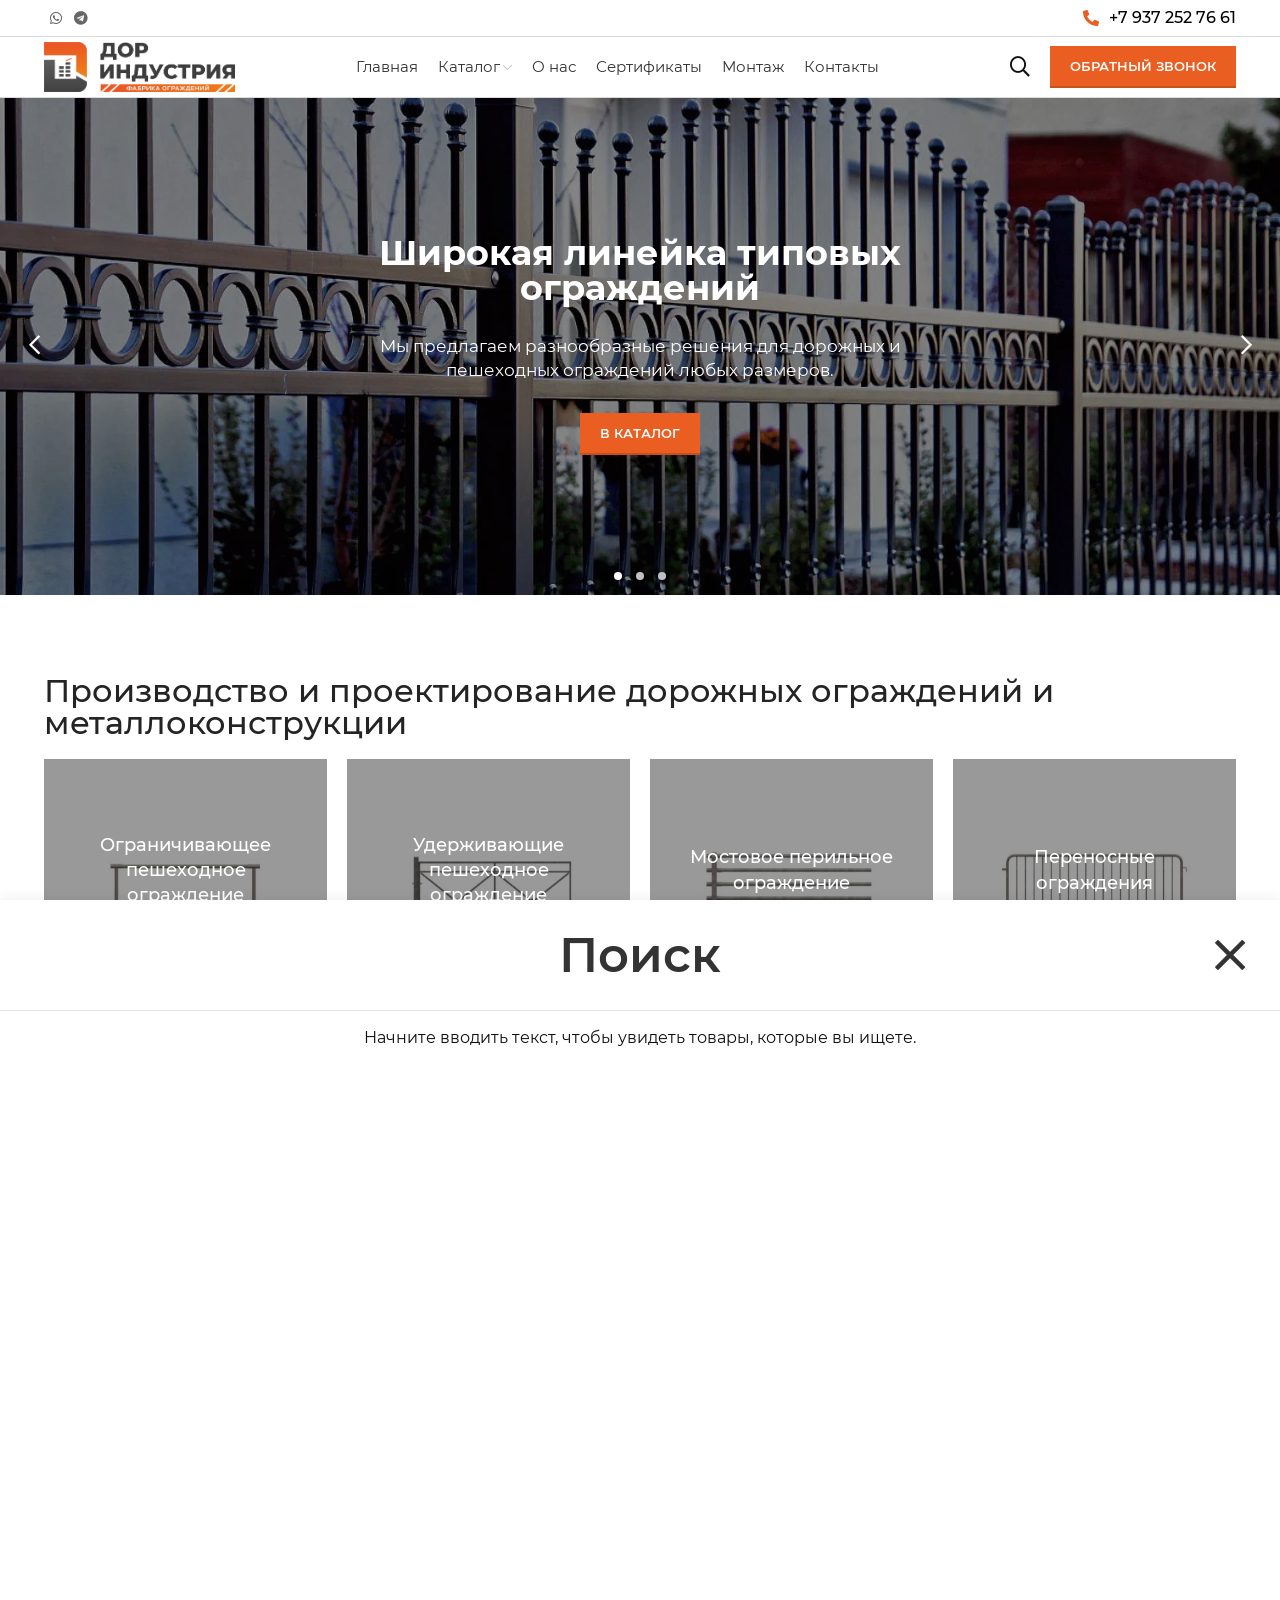
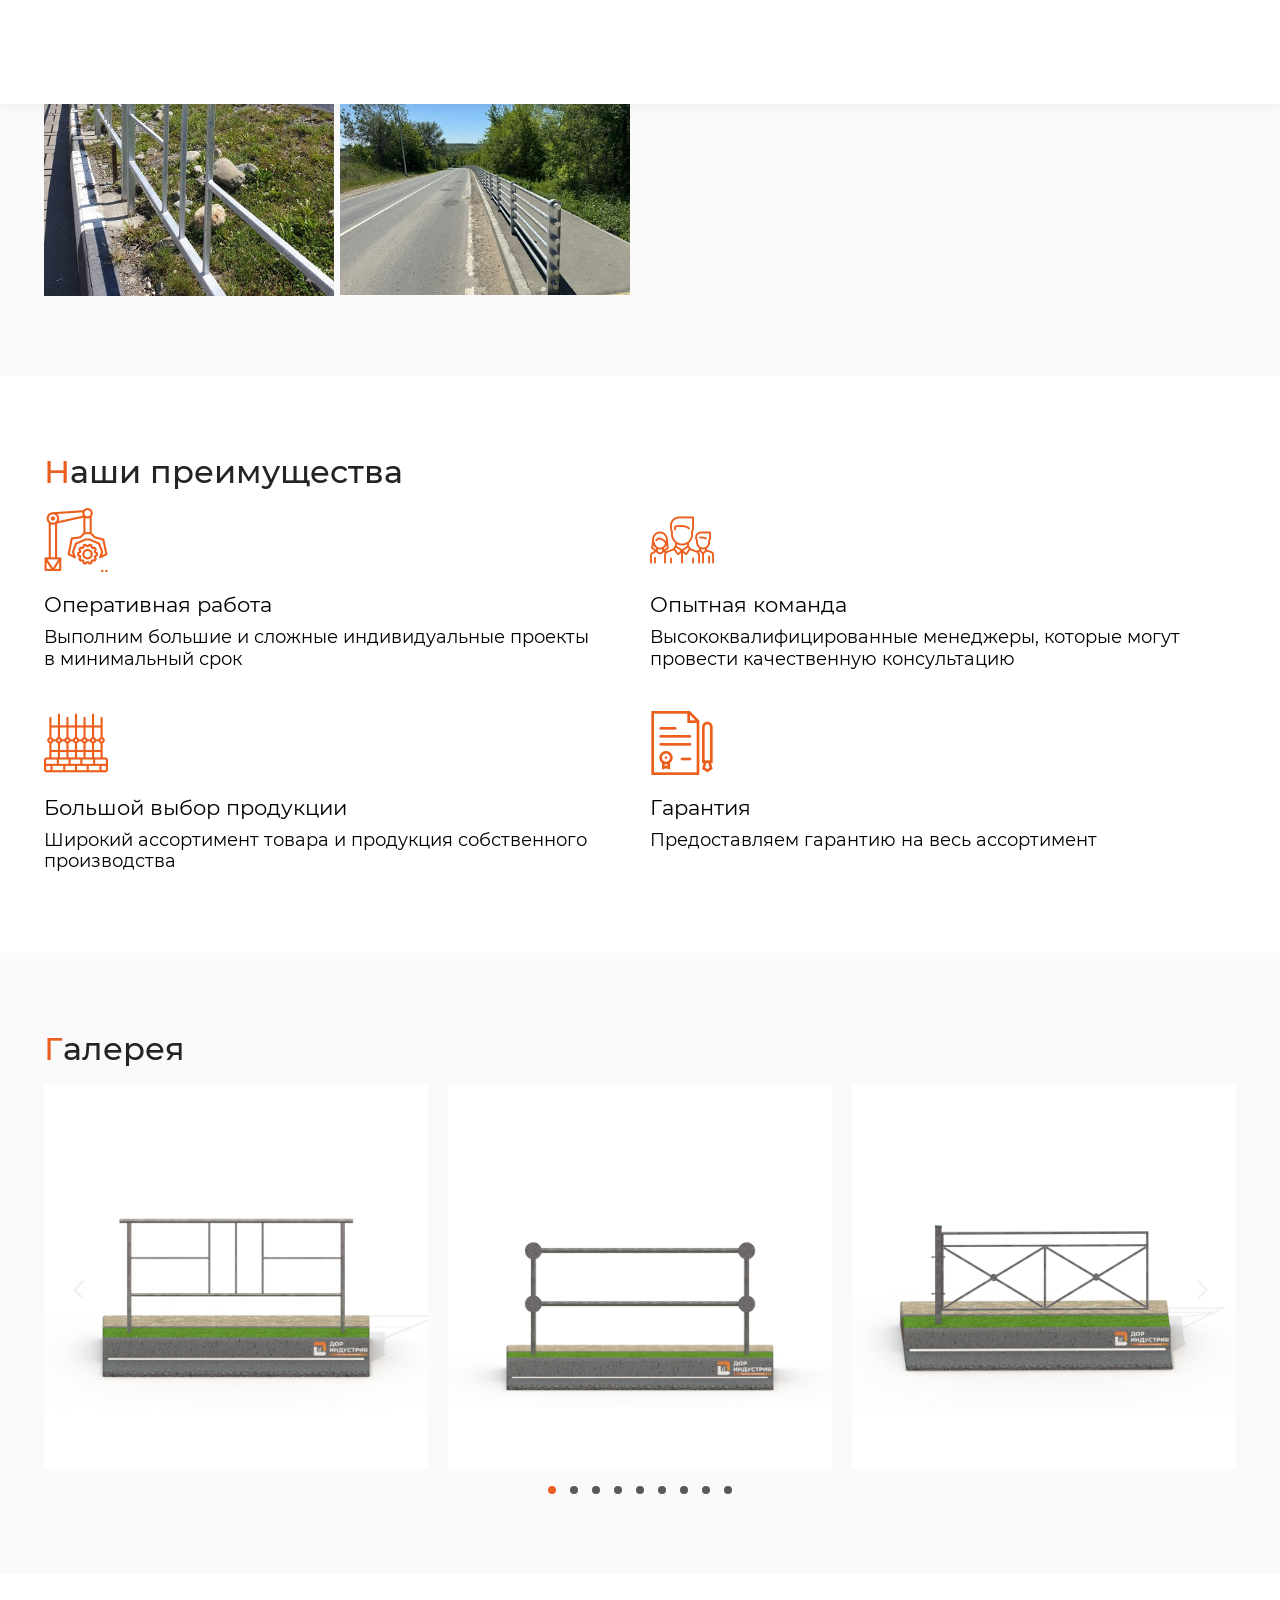
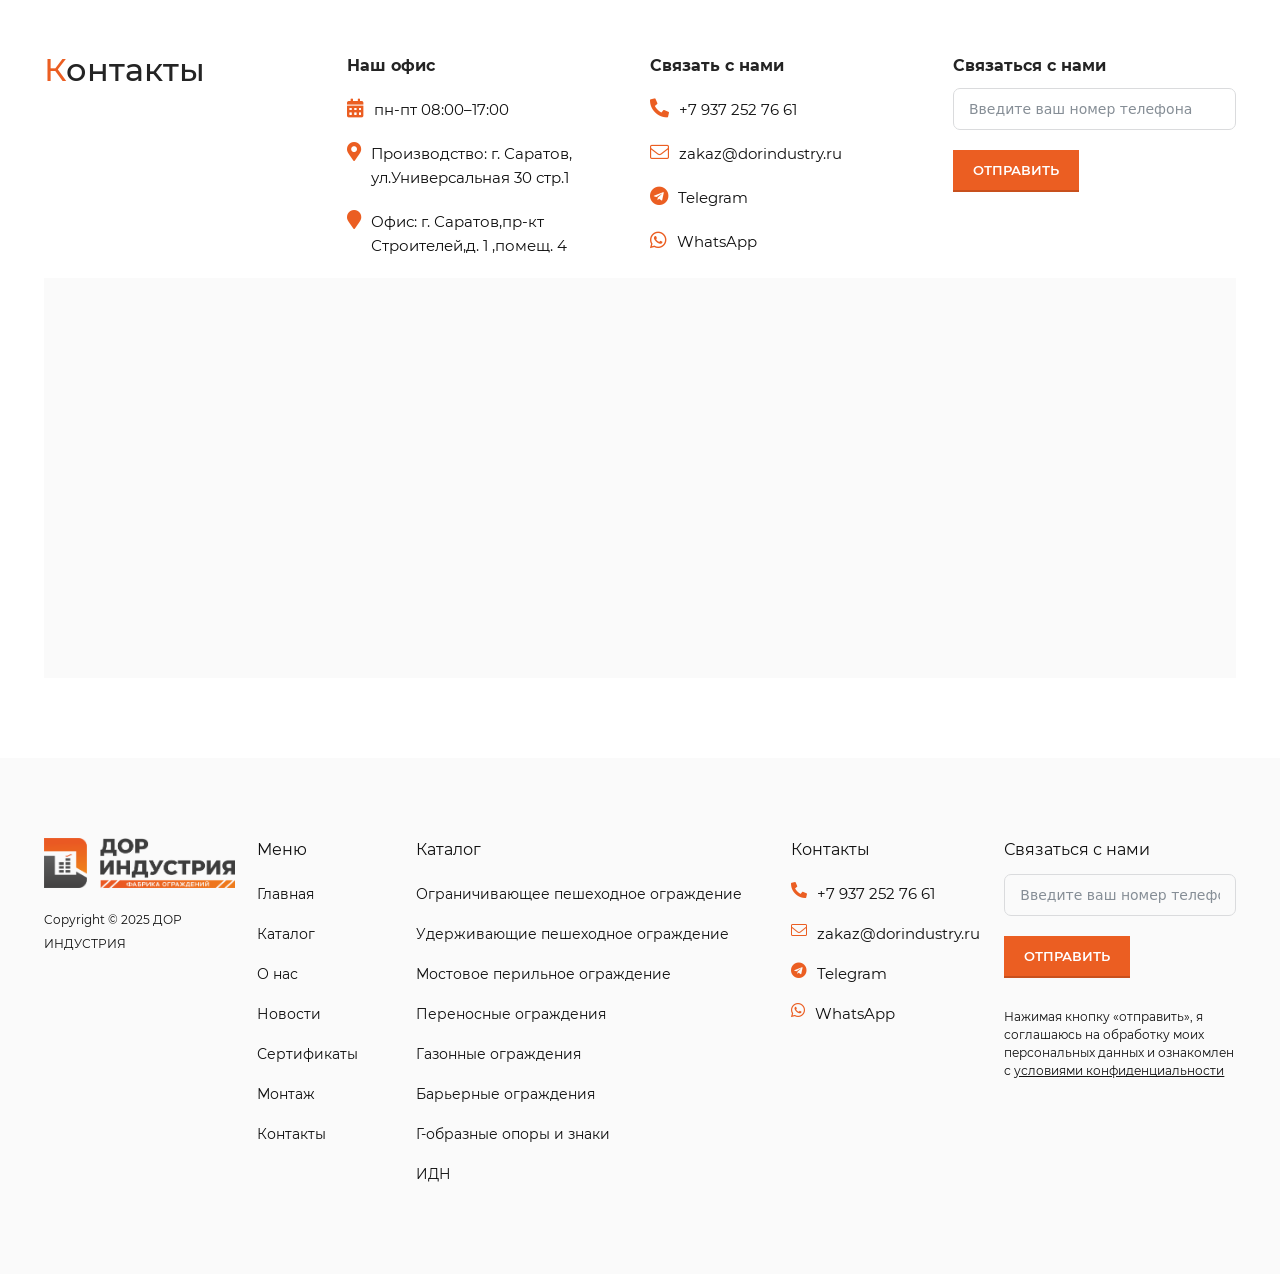
<file: index.html>
<!DOCTYPE html>
<!--[if lt IE 7]><html lang="ru" class="lt-ie9 lt-ie8 lt-ie7"><![endif]-->
<!--[if IE 7]><html lang="ru" class="lt-ie9 lt-ie8"><![endif]-->
<!--[if IE 8]><html lang="ru" class="lt-ie9"><![endif]-->
<!--[if gt IE 8]><!-->
<html lang="ru">
<!--<![endif]-->
<head>
	<meta charset="utf-8" />
	<title>Заголовок</title>
	<meta http-equiv="X-UA-Compatible" content="IE=edge" />
	<meta name="viewport" content="width=device-width, initial-scale=1, maximum-scale=1">
	<meta name="format-detection" content="telephone=no" />
	<link rel="shortcut icon" href="favicon.png" />
	<link rel="stylesheet" href="libs/bootstrap/bootstrap-grid.css" />
	<link rel="stylesheet" href="libs/fontawesome-free-5.12.0-web/css/all.min.css" />
	<link rel="stylesheet" href="libs/fancybox-master/dist/jquery.fancybox.min.css" />
	<link rel="stylesheet" href="libs/animate/animate.min.css" />
	<link rel="stylesheet" href="libs/slick-1.5.9/slick/slick.css" />
	<link rel="stylesheet" href="css/fonts.css" />
	<link rel="stylesheet" href="css/main.css?ver=1.1" />
	<link rel="stylesheet" href="css/media.css?ver=1.1" />
</head>
<body>

	<div class="wrapper">

		<header class="header default">
			<div class="header__top">
				<div class="container">
					<div class="header__wrapper">
						<ul class="socials-list">
							<li><a href="https://wa.me/79372527661?text=" target="_blank"><i class="fab fa-whatsapp"></i></a></li>
							<li><a href="https://t.me/+79372527661" target="_blank"><i class="fab fa-telegram"></i></a></li>
						</ul>
						<a href="tel:+79372527661" class="phone-main"><i class="fas fa-phone-alt"></i>+7 937 252 76 61</a>
					</div>
				</div>
			</div>
			<div class="header__bottom">
				<div class="container">
					<div class="header__wrapper">
						<div class="btn-menu"><i class="fal fa-bars"></i></div>
						<a href="#" class="logo">
							<img src="img/logo.png" alt="alt">
						</a>
						<nav class="menu">
							<ul class="menu__list">
								<li><a href="#">Главная</a></li>
								<li class="menu__haschild">
									<a href="#">Каталог</a>
									<ul>
										<li><a href="#">Ограничивающее пешеходное ограждение</a></li>
										<li><a href="#">Удерживающие пешеходное ограждение</a></li>
										<li><a href="#">Мостовое перильное ограждение</a></li>
										<li><a href="#">Переносные ограждения</a></li>
										<li><a href="#">Газонные ограждения</a></li>
										<li><a href="#">Барьерные ограждения</a></li>
										<li><a href="#">Г-образные опоры и знаки</a></li>
										<li class="menu__haschild">
											<a href="#">ИДН</a>
											<ul>
												<li><a href="#">Композитные ИДН</a></li>
												<li><a href="#">Резиновые ИДН</a></li>
												<li><a href="#">Аксессуары</a></li>
											</ul>
										</li>
									</ul>
								</li>
								<li><a href="#">О нас</a></li>
								<li><a href="#">Сертификаты</a></li>
								<li><a href="#">Монтаж</a></li>
								<li><a href="#">Контакты</a></li>
							</ul>
						</nav>
						<div class="header__right">
							<div class="open-search"><i class="far fa-search"></i></div>
							<a href="#callback" class="btn-main fancybox">Обратный звонок</a>
						</div>
						<div class="open-search-mobile"><i class="far fa-search"></i></div>
					</div>
				</div>
			</div>
		</header>

		<div class="menu-mobile">
			<div class="search-mobile">
				<form>
					<input type="text" placeholder="Поиск">
					<button class="search-mobile__button"><i class="far fa-search"></i></button>
				</form>
			</div>
			<ul class="tabs-menu">
				<li class="active"><a href="#">Меню</a></li>
				<li><a href="#">Категории</a></li>
			</ul>
			<div class="tab-container-menu">
				<div class="tab-pane-menu">
					<nav class="menu">
						<ul class="menu__list">
							<li class="menu__current"><a href="#">Главная</a></li>
							<li class="menu__haschild">
								<a href="#">Каталог</a>
								<i class="far fa-chevron-right"></i>
								<ul>
									<li><a href="#">Ограничивающее пешеходное ограждение</a></li>
									<li><a href="#">Удерживающие пешеходное ограждение</a></li>
									<li><a href="#">Мостовое перильное ограждение</a></li>
									<li><a href="#">Переносные ограждения</a></li>
									<li><a href="#">Газонные ограждения</a></li>
									<li><a href="#">Барьерные ограждения</a></li>
									<li><a href="#">Г-образные опоры и знаки</a></li>
									<li class="menu__haschild">
										<a href="#">ИДН</a>
										<i class="far fa-chevron-right"></i>
										<ul>
											<li><a href="#">Композитные ИДН</a></li>
											<li><a href="#">Резиновые ИДН</a></li>
											<li><a href="#">Аксессуары</a></li>
										</ul>
									</li>
								</ul>
							</li>
							<li><a href="#">О нас</a></li>
							<li><a href="#">Сертификаты</a></li>
							<li><a href="#">Монтаж</a></li>
							<li><a href="#">Контакты</a></li>
						</ul>
					</nav>
				</div>
				<div class="tab-pane-menu">
					<nav class="menu">
						<ul class="menu__list">
							<li><a href="#">Ограничивающее пешеходное ограждение</a></li>
							<li><a href="#">Удерживающие пешеходное ограждение</a></li>
							<li><a href="#">Мостовое перильное ограждение</a></li>
							<li><a href="#">Переносные ограждения</a></li>
							<li><a href="#">Газонные ограждения</a></li>
							<li><a href="#">Барьерные ограждения</a></li>
							<li><a href="#">Г-образные опоры и знаки</a></li>
							<li><a href="#">ИДН</a></li>
						</ul>
					</nav>
				</div>
			</div>
		</div>

		<div class="menu-overlay"></div>

		<div class="search-main">
			<div class="search-main__top">
				<form>
					<input type="text" placeholder="Поиск">
				</form>
				<div class="search-main__close"><i class="fal fa-times"></i></div>
			</div>
			<div class="search-main__info">Начните вводить текст, чтобы увидеть товары, которые вы ищете.</div>
		</div>

		<section class="billbord">
			<div class="slider-billbord">
				<div>
					<a href="#" class="billbord__slide">
						<span class="container">
							<span class="billbord__content">
								<span class="billbord__inner">
									<span class="billbord__title">Широкая линейка типовых ограждений</span>
									<span class="billbord__descr">Мы предлагаем разнообразные решения для дорожных и пешеходных ограждений любых размеров.</span>
									<span class="btn-main">В каталог</span>
								</span>
							</span>
						</span>
						<span class="billbord__image">
							<img src="img/billbord1.webp" alt="alt">
						</span>
					</a>
				</div>
				<div>
					<a href="#" class="billbord__slide">
						<span class="container">
							<span class="billbord__content">
								<span class="billbord__inner">
									<span class="billbord__title">Установка дорожных ограждений</span>
									<span class="billbord__descr">Наличие современного оборудования и высококвалифицированного инженерно-технического персонала позволяет нам выполнять работы по изготовлению и монтажу металлоконструкций на высоком уровне.</span>
									<span class="btn-main">В каталог</span>
								</span>
							</span>
						</span>
						<span class="billbord__image">
							<img src="img/billbord2.webp" alt="alt">
						</span>
					</a>
				</div>
				<div>
					<a href="#" class="billbord__slide">
						<span class="container">
							<span class="billbord__content">
								<span class="billbord__inner">
									<span class="billbord__title">Собственные производственные мощности</span>
									<span class="billbord__descr">Изготавливаем металлоконструкции и металлоизделия под заказ, учитывая все требования и пожелания клиентов.</span>
									<span class="btn-main">В каталог</span>
								</span>
							</span>
						</span>
						<span class="billbord__image">
							<img src="img/billbord3.webp" alt="alt">
						</span>
					</a>
				</div>
			</div>
		</section>

		<section class="categories">
			<div class="container">
				<h2 class="title-section fadeIn wow" data-wow-iteration="1" data-wow-delay="0.3s">Производство и проектирование дорожных ограждений и металлоконструкции</h2>
				<div class="row row--main">
					<div class="col-lg-3 col-sm-6 fadeInLeft wow" data-wow-iteration="1" data-wow-delay="0.3s">
						<div class="item-category">
							<div class="item-category__content">
								<div class="item-category__title">Ограничивающее пешеходное ограждение</div>
								<a href="#" class="btn-main">Подробнее</a>
							</div>
							<div class="item-category__image">
								<img src="img/category1.jpg" alt="alt">
							</div>
						</div>
					</div>
					<div class="col-lg-3 col-sm-6 fadeInLeft wow" data-wow-iteration="1" data-wow-delay="0.3s">
						<div class="item-category">
							<div class="item-category__content">
								<div class="item-category__title">Удерживающие пешеходное ограждение</div>
								<a href="#" class="btn-main">Подробнее</a>
							</div>
							<div class="item-category__image">
								<img src="img/category2.jpg" alt="alt">
							</div>
						</div>
					</div>
					<div class="col-lg-3 col-sm-6 fadeInLeft wow" data-wow-iteration="1" data-wow-delay="0.3s">
						<div class="item-category">
							<div class="item-category__content">
								<div class="item-category__title">Мостовое перильное ограждение</div>
								<a href="#" class="btn-main">Подробнее</a>
							</div>
							<div class="item-category__image">
								<img src="img/category3.jpg" alt="alt">
							</div>
						</div>
					</div>
					<div class="col-lg-3 col-sm-6 fadeInLeft wow" data-wow-iteration="1" data-wow-delay="0.3s">
						<div class="item-category">
							<div class="item-category__content">
								<div class="item-category__title">Переносные ограждения</div>
								<a href="#" class="btn-main">Подробнее</a>
							</div>
							<div class="item-category__image">
								<img src="img/category4.jpg" alt="alt">
							</div>
						</div>
					</div>
					<div class="col-lg-3 col-sm-6 fadeInLeft wow" data-wow-iteration="1" data-wow-delay="0.6s">
						<div class="item-category">
							<div class="item-category__content">
								<div class="item-category__title">Газонные ограждения</div>
								<a href="#" class="btn-main">Подробнее</a>
							</div>
							<div class="item-category__image">
								<img src="img/category5.jpg" alt="alt">
							</div>
						</div>
					</div>
					<div class="col-lg-3 col-sm-6 fadeInLeft wow" data-wow-iteration="1" data-wow-delay="0.6s">
						<div class="item-category">
							<div class="item-category__content">
								<div class="item-category__title">Барьерные ограждения</div>
								<a href="#" class="btn-main">Подробнее</a>
							</div>
							<div class="item-category__image">
								<img src="img/category6.jpg" alt="alt">
							</div>
						</div>
					</div>
					<div class="col-lg-3 col-sm-6 fadeInLeft wow" data-wow-iteration="1" data-wow-delay="0.6s">
						<div class="item-category">
							<div class="item-category__content">
								<div class="item-category__title">Г-образные опоры и знаки</div>
								<a href="#" class="btn-main">Подробнее</a>
							</div>
							<div class="item-category__image">
								<img src="img/category7.jpg" alt="alt">
							</div>
						</div>
					</div>
					<div class="col-lg-3 col-sm-6 fadeInLeft wow" data-wow-iteration="1" data-wow-delay="0.6s">
						<div class="item-category">
							<div class="item-category__content">
								<div class="item-category__title">ИДН</div>
								<a href="#" class="btn-main">Подробнее</a>
							</div>
							<div class="item-category__image">
								<img src="img/category8.jpg" alt="alt">
							</div>
						</div>
					</div>
				</div>
			</div>
		</section>

		<section class="about">
			<div class="container">
				<div class="row fadeIn wow" data-wow-iteration="1" data-wow-delay="0.3s">
					<div class="col-lg-6">
						<div class="row row--images">
							<div class="col-md-6">
								<a href="img/about1.jpg" class="about__image fancybox" data-fancybox="about">
									<img src="img/about1.jpg" alt="alt">
								</a>
							</div>
							<div class="col-md-6 hidden-mobile">
								<div class="row row--images">
									<div class="col-12">
										<a href="img/about2.jpg" class="about__image fancybox" data-fancybox="about">
											<img src="img/about2.jpg" alt="alt">
										</a>
									</div>
									<div class="col-12">
										<a href="img/about3.jpg" class="about__image fancybox" data-fancybox="about">
											<img src="img/about3.jpg" alt="alt">
										</a>
									</div>
								</div>
							</div>
						</div>
					</div>
					<div class="col-lg-6">
						<div class="about__content">
							<h2 class="title-section">О <strong>нас</strong></h2>
							<div class="about__text">
								<p>Фабрика дорожных ограждений «ДОРИНДУСТРИЯ» занимается проектированием, производством и монтажом металлоконструкций с 2019 года и на сегодняшний день является стабильно развивающимся производственным предприятием.</p>
							</div>
						</div>
					</div>
				</div>
			</div>
		</section>

		<section class="advantages">
			<div class="container">
				<h2 class="title-section fadeIn wow" data-wow-iteration="1" data-wow-delay="0.3s"><span>Н</span>аши преимущества</h2>
				<div class="row row--advantages">
					<div class="col-md-6 fadeInLeft wow" data-wow-iteration="1" data-wow-delay="0.3s">
						<div class="item-advantage">
							<div class="item-advantage__icon">
								<img src="img/ic_avd1.png" alt="alt">
							</div>
							<div class="item-advantage__title">Оперативная работа</div>
							<p>Выполним большие и сложные индивидуальные проекты в минимальный срок</p>
						</div>
					</div>
					<div class="col-md-6 fadeInLeft wow" data-wow-iteration="1" data-wow-delay="0.3s">
						<div class="item-advantage">
							<div class="item-advantage__icon">
								<img src="img/ic_avd2.png" alt="alt">
							</div>
							<div class="item-advantage__title">Опытная команда</div>
							<p>Высококвалифицированные менеджеры, которые могут провести качественную консультацию</p>
						</div>
					</div>
					<div class="col-md-6 fadeInLeft wow" data-wow-iteration="1" data-wow-delay="0.6s">
						<div class="item-advantage">
							<div class="item-advantage__icon">
								<img src="img/ic_avd3.png" alt="alt">
							</div>
							<div class="item-advantage__title">Большой выбор продукции</div>
							<p>Широкий ассортимент товара и продукция собственного производства</p>
						</div>
					</div>
					<div class="col-md-6 fadeInLeft wow" data-wow-iteration="1" data-wow-delay="0.6s">
						<div class="item-advantage">
							<div class="item-advantage__icon">
								<img src="img/ic_avd4.png" alt="alt">
							</div>
							<div class="item-advantage__title">Гарантия</div>
							<p>Предоставляем гарантию на весь ассортимент</p>
						</div>
					</div>
				</div>
			</div>
		</section>

		<section class="gallery">
			<div class="container">
				<h2 class="title-section fadeIn wow" data-wow-iteration="1" data-wow-delay="0.3s"><span>Г</span>алерея</h2>
				<div class="slider-gallery fadeInLeft wow" data-wow-iteration="1" data-wow-delay="0.3s">
					<div>
						<a href="img/gallery1.jpg" class="slider-gallery__item fancybox" data-fancybox="gallery">
							<img src="img/gallery1.jpg" alt="alt">
						</a>
					</div>
					<div>
						<a href="img/gallery2.jpg" class="slider-gallery__item fancybox" data-fancybox="gallery">
							<img src="img/gallery2.jpg" alt="alt">
						</a>
					</div>
					<div>
						<a href="img/gallery3.jpeg" class="slider-gallery__item fancybox" data-fancybox="gallery">
							<img src="img/gallery3.jpeg" alt="alt">
						</a>
					</div>
					<div>
						<a href="img/gallery1.jpg" class="slider-gallery__item fancybox" data-fancybox="gallery">
							<img src="img/gallery1.jpg" alt="alt">
						</a>
					</div>
					<div>
						<a href="img/gallery2.jpg" class="slider-gallery__item fancybox" data-fancybox="gallery">
							<img src="img/gallery2.jpg" alt="alt">
						</a>
					</div>
					<div>
						<a href="img/gallery3.jpeg" class="slider-gallery__item fancybox" data-fancybox="gallery">
							<img src="img/gallery3.jpeg" alt="alt">
						</a>
					</div>
					<div>
						<a href="img/gallery1.jpg" class="slider-gallery__item fancybox" data-fancybox="gallery">
							<img src="img/gallery1.jpg" alt="alt">
						</a>
					</div>
					<div>
						<a href="img/gallery2.jpg" class="slider-gallery__item fancybox" data-fancybox="gallery">
							<img src="img/gallery2.jpg" alt="alt">
						</a>
					</div>
					<div>
						<a href="img/gallery3.jpeg" class="slider-gallery__item fancybox" data-fancybox="gallery">
							<img src="img/gallery3.jpeg" alt="alt">
						</a>
					</div>
				</div>
			</div>
		</section>

		<section class="contacts">
			<div class="container">
				<div class="row fadeIn wow" data-wow-iteration="1" data-wow-delay="0.3s">
					<div class="col-lg-3">
						<h2 class="title-section"><span>К</span>онтакты</h2>
					</div>
					<div class="col-lg-3">
						<div class="contacts__title">Наш офис</div>
						<div class="contacts__item">
							<i class="fas fa-calendar-alt"></i>
							<p>пн-пт 08:00–17:00</p>
						</div>
						<div class="contacts__item">
							<i class="fas fa-map-marker-alt"></i>
							<p>Производство: г. Саратов, ул.Универсальная 30 стр.1</p>
						</div>
						<div class="contacts__item">
							<i class="fas fa-map-marker"></i>
							<p>Офис: г. Саратов,пр-кт Строителей,д. 1 ,помещ. 4</p>
						</div>
					</div>
					<div class="col-lg-3">
						<div class="contacts__title">Связать с нами</div>
						<a href="tel:+79372527661" class="contacts__item">
							<i class="fas fa-phone-alt"></i>
							<span>+7 937 252 76 61</span>
						</a>
						<a href="mailto:zakaz@dorindustry.ru" class="contacts__item">
							<i class="fal fa-envelope"></i>
							<span>zakaz@dorindustry.ru</span>
						</a>
						<a href="https://t.me/+79372527661" class="contacts__item">
							<i class="fab fa-telegram"></i>
							<span>Telegram</span>
						</a>
						<a href="https://wa.me/79372527661?text=" class="contacts__item">
							<i class="fab fa-whatsapp"></i>
							<span>WhatsApp</span>
						</a>
					</div>
					<div class="col-lg-3">
						<div class="contacts__title">Связаться с нами</div>
						<form>
							<div class="item-form">
								<input type="tel" placeholder="Введите ваш номер телефона" class="input-phone" inputmode="numeric" required>
							</div>
							<input type="submit" value="Отправить" class="btn-main">
						</form>
					</div>
				</div>
				<div id="map"></div>
			</div>
		</section>

		<footer class="footer">
			<div class="container">
				<div class="footer__wrapper fadeIn wow" data-wow-iteration="1" data-wow-delay="0.3s">
					<div class="footer__column">
						<a href="#" class="logo">
							<img src="img/logo.png" alt="alt">
						</a>
						<div class="copyright">Copyright © 2025 ДОР ИНДУСТРИЯ</div>
					</div>
					<div class="footer__column">
						<div class="footer__title">Меню</div>
						<ul class="footer__nav">
							<li><a href="#">Главная</a></li>
							<li><a href="#">Каталог</a></li>
							<li><a href="#">О нас</a></li>
							<li><a href="#">Новости</a></li>
							<li><a href="#">Сертификаты</a></li>
							<li><a href="#">Монтаж</a></li>
							<li><a href="#">Контакты</a></li>
						</ul>
					</div>
					<div class="footer__column">
						<div class="footer__title">Каталог</div>
						<ul class="footer__nav">
							<li><a href="#">Ограничивающее пешеходное ограждение</a></li>
							<li><a href="#">Удерживающие пешеходное ограждение</a></li>
							<li><a href="#">Мостовое перильное ограждение</a></li>
							<li><a href="#">Переносные ограждения</a></li>
							<li><a href="#">Газонные ограждения</a></li>
							<li><a href="#">Барьерные ограждения</a></li>
							<li><a href="#">Г-образные опоры и знаки</a></li>
							<li><a href="#">ИДН</a></li>
						</ul>
					</div>
					<div class="footer__column">
						<div class="footer__title">Контакты</div>
						<a href="tel:+79372527661" class="footer__contact">
							<i class="fas fa-phone-alt"></i>
							<span>+7 937 252 76 61</span>
						</a>
						<a href="mailto:zakaz@dorindustry.ru" class="footer__contact">
							<i class="fal fa-envelope"></i>
							<span>zakaz@dorindustry.ru</span>
						</a>
						<a href="https://t.me/+79372527661" class="footer__contact">
							<i class="fab fa-telegram"></i>
							<span>Telegram</span>
						</a>
						<a href="https://wa.me/79372527661?text=" class="footer__contact">
							<i class="fab fa-whatsapp"></i>
							<span>WhatsApp</span>
						</a>
					</div>
					<div class="footer__column">
						<div class="footer__title">Связаться с нами</div>
						<form>
							<div class="item-form">
								<input type="tel" placeholder="Введите ваш номер телефона" class="input-phone" inputmode="numeric" required>
							</div>
							<input type="submit" value="Отправить" class="btn-main">
							<div class="agree-form">Нажимая кнопку «отправить», я соглашаюсь на обработку моих персональных данных и ознакомлен с <a href="#">условиями конфиденциальности</a></div>
						</form>
					</div>
				</div>
			</div>
		</footer>
		
		<div class="btn-top default"><i class="fal fa-chevron-up"></i></div>
		
	</div>

	<div id="callback" class="modal-block">
		<div class="modal-wrap">
			<div class="title-modal">Заполните форму ниже и наш менеджер свяжется с Вами!</div>
			<form>
				<div class="item-form">
					<input type="text" placeholder="Ваше имя" required>
				</div>
				<div class="item-form">
					<input type="tel" placeholder="Ваш номер телефона" class="input-phone" inputmode="numeric" required>
				</div>
				<div class="item-form">
					<input type="email" placeholder="Ваш Email" inputmode="email" required>
				</div>
				<input type="submit" class="btn-main" value="Отправить">
			</form>
		</div>
	</div>

	<div id="modal-order" class="modal-block">
		<div class="modal-order">
			<div class="modal-order__title">Ограждение ОПО-Д-3</div>
			<div class="modal-order__grid">
				<div class="modal-order__column">
					<div class="modal-order__image">
						<img src="img/card1.jpg" alt="alt">
					</div>
				</div>
				<div class="modal-order__column">
					<form>
						<div class="item-form item-form--page">
							<div class="item-form__title">Ваше имя</div>
							<input type="text" required>
						</div>
						<div class="item-form item-form--page">
							<div class="item-form__title">Ваш телефон</div>
							<input type="tel" class="input-phone" inputmode="numeric" required>
						</div>
						<div class="item-form item-form--page">
							<div class="item-form__title">Ваш e-mail</div>
							<input type="email" inputmode="email" required>
						</div>
						<input type="submit" class="btn-main" value="Отправить" disabled>
						<div class="checkbox">
							<label>
								<input type="checkbox" required checked />
								<span>Я даю согласие на обработку моих персональных данных ООО «ДОРИНДУСТРИЯ» (ИНН: 6453160042) в целях обработки заявки и обратной связи. Политика конфиденциальности — <a href="#">по ссылке</a></span>
							</label>
						</div>
						<div class="checkbox">
							<label>
								<input type="checkbox" required checked />
								<span>Я согласен получать рекламные и информационные материалы от ООО «ДОРИНДУСТРИЯ» на указанный email.</span>
							</label>
						</div>
						<div class="descr-form">“Вы можете отозвать своё согласие, написав на почту zakaz@dorindustry.ru”</div>
					</form>
				</div>
			</div>
		</div>
	</div>

	<script src="libs/jquery/jquery-3.6.0.min.js"></script>
	<script src="libs/fancybox-master/dist/jquery.fancybox.min.js"></script>
	<script src="libs/slick-1.5.9/slick/slick.min.js"></script>
	<script src="libs/animate/wow.min.js"></script>
	<script src="libs/animate/animate-css.js"></script>
	<script src="libs/mask/jquery.maskedinput.js"></script>
	<script src="libs/jquery-zoom/jquery.zoom.min.js"></script>
	<script src="js/common.js?ver=1.1"></script>
	<script src="https://api-maps.yandex.ru/2.1/?lang=ru_RU"></script>
	<script>
		$(document).ready(function () {
			ymaps.ready(init);

			function init() {
				var myMap = new ymaps.Map('map', {
					center: [51.606939, 45.953635],
					zoom: 15
				}, {
					searchControlProvider: 'yandex#search'
				});

				myPlacemark = new ymaps.Placemark([51.606939, 45.953635], {
					balloonContent: '<p class="text-map">Саратов, Универсальная улица, 30с2</p>'
				}, {
					iconLayout: 'default#image',
					iconImageHref: 'img/pin.svg',
					hideIconOnBalloonOpen: false,
					iconImageSize: [40, 40],
					iconImageOffset: [-20, -40],
					balloonOffset: [0, -40]
				});
				myMap.controls.remove('searchControl');
				myMap.behaviors.disable('scrollZoom');
				myMap.geoObjects.add(myPlacemark);
			}
		});
	</script>
	<!-- Yandex.Metrika counter --><!-- /Yandex.Metrika counter -->
	<!-- Google Analytics counter --><!-- /Google Analytics counter -->
</body>
</html>
</file>
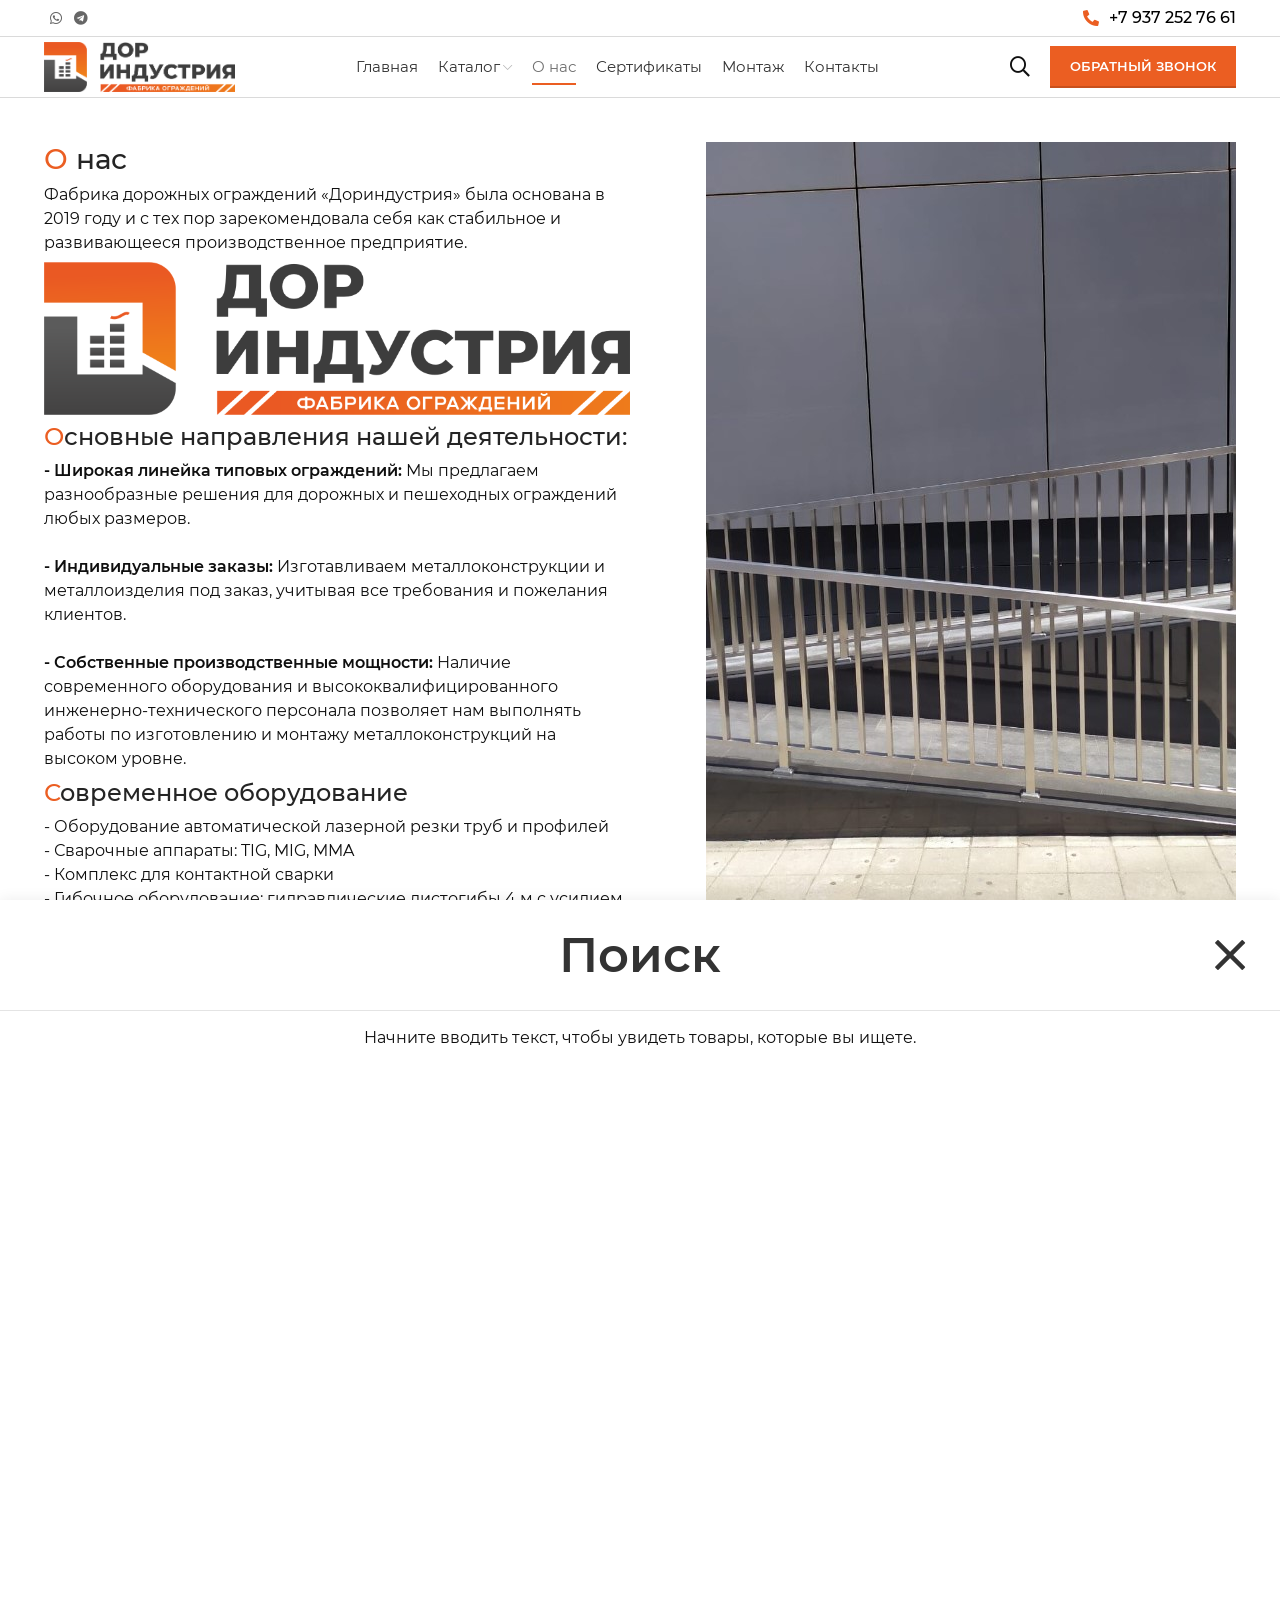
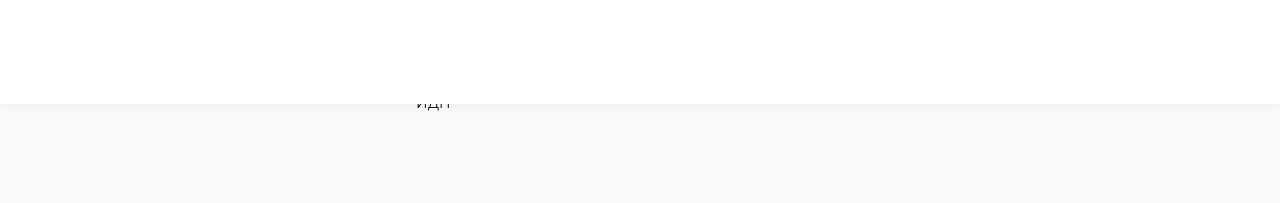
<file: about.html>
<!DOCTYPE html>
<!--[if lt IE 7]><html lang="ru" class="lt-ie9 lt-ie8 lt-ie7"><![endif]-->
<!--[if IE 7]><html lang="ru" class="lt-ie9 lt-ie8"><![endif]-->
<!--[if IE 8]><html lang="ru" class="lt-ie9"><![endif]-->
<!--[if gt IE 8]><!-->
<html lang="ru">
<!--<![endif]-->
<head>
	<meta charset="utf-8" />
	<title>Заголовок</title>
	<meta http-equiv="X-UA-Compatible" content="IE=edge" />
	<meta name="viewport" content="width=device-width, initial-scale=1, maximum-scale=1">
	<meta name="format-detection" content="telephone=no" />
	<link rel="shortcut icon" href="favicon.png" />
	<link rel="stylesheet" href="libs/bootstrap/bootstrap-grid.css" />
	<link rel="stylesheet" href="libs/fontawesome-free-5.12.0-web/css/all.min.css" />
	<link rel="stylesheet" href="libs/fancybox-master/dist/jquery.fancybox.min.css" />
	<link rel="stylesheet" href="libs/animate/animate.min.css" />
	<link rel="stylesheet" href="libs/slick-1.5.9/slick/slick.css" />
	<link rel="stylesheet" href="css/fonts.css" />
	<link rel="stylesheet" href="css/main.css?ver=1.1" />
	<link rel="stylesheet" href="css/media.css?ver=1.1" />
</head>
<body>

	<div class="wrapper">

		<header class="header default">
			<div class="header__top">
				<div class="container">
					<div class="header__wrapper">
						<ul class="socials-list">
							<li><a href="https://wa.me/79372527661?text=" target="_blank"><i class="fab fa-whatsapp"></i></a></li>
							<li><a href="https://t.me/+79372527661" target="_blank"><i class="fab fa-telegram"></i></a></li>
						</ul>
						<a href="tel:+79372527661" class="phone-main"><i class="fas fa-phone-alt"></i>+7 937 252 76 61</a>
					</div>
				</div>
			</div>
			<div class="header__bottom">
				<div class="container">
					<div class="header__wrapper">
						<div class="btn-menu"><i class="fal fa-bars"></i></div>
						<a href="#" class="logo">
							<img src="img/logo.png" alt="alt">
						</a>
						<nav class="menu">
							<ul class="menu__list">
								<li><a href="#">Главная</a></li>
								<li class="menu__haschild">
									<a href="#">Каталог</a>
									<ul>
										<li><a href="#">Ограничивающее пешеходное ограждение</a></li>
										<li><a href="#">Удерживающие пешеходное ограждение</a></li>
										<li><a href="#">Мостовое перильное ограждение</a></li>
										<li><a href="#">Переносные ограждения</a></li>
										<li><a href="#">Газонные ограждения</a></li>
										<li><a href="#">Барьерные ограждения</a></li>
										<li><a href="#">Г-образные опоры и знаки</a></li>
										<li class="menu__haschild">
											<a href="#">ИДН</a>
											<ul>
												<li><a href="#">Композитные ИДН</a></li>
												<li><a href="#">Резиновые ИДН</a></li>
												<li><a href="#">Аксессуары</a></li>
											</ul>
										</li>
									</ul>
								</li>
								<li class="menu__current"><a href="#">О нас</a></li>
								<li><a href="#">Сертификаты</a></li>
								<li><a href="#">Монтаж</a></li>
								<li><a href="#">Контакты</a></li>
							</ul>
						</nav>
						<div class="header__right">
							<div class="open-search"><i class="far fa-search"></i></div>
							<a href="#callback" class="btn-main fancybox">Обратный звонок</a>
						</div>
						<div class="open-search-mobile"><i class="far fa-search"></i></div>
					</div>
				</div>
			</div>
		</header>

		<div class="menu-mobile">
			<div class="search-mobile">
				<form>
					<input type="text" placeholder="Поиск">
					<button class="search-mobile__button"><i class="far fa-search"></i></button>
				</form>
			</div>
			<ul class="tabs-menu">
				<li class="active"><a href="#">Меню</a></li>
				<li><a href="#">Категории</a></li>
			</ul>
			<div class="tab-container-menu">
				<div class="tab-pane-menu">
					<nav class="menu">
						<ul class="menu__list">
							<li><a href="#">Главная</a></li>
							<li class="menu__haschild">
								<a href="#">Каталог</a>
								<i class="far fa-chevron-right"></i>
								<ul>
									<li><a href="#">Ограничивающее пешеходное ограждение</a></li>
									<li><a href="#">Удерживающие пешеходное ограждение</a></li>
									<li><a href="#">Мостовое перильное ограждение</a></li>
									<li><a href="#">Переносные ограждения</a></li>
									<li><a href="#">Газонные ограждения</a></li>
									<li><a href="#">Барьерные ограждения</a></li>
									<li><a href="#">Г-образные опоры и знаки</a></li>
									<li class="menu__haschild">
										<a href="#">ИДН</a>
										<i class="far fa-chevron-right"></i>
										<ul>
											<li><a href="#">Композитные ИДН</a></li>
											<li><a href="#">Резиновые ИДН</a></li>
											<li><a href="#">Аксессуары</a></li>
										</ul>
									</li>
								</ul>
							</li>
							<li class="menu__current"><a href="#">О нас</a></li>
							<li><a href="#">Сертификаты</a></li>
							<li><a href="#">Монтаж</a></li>
							<li><a href="#">Контакты</a></li>
						</ul>
					</nav>
				</div>
				<div class="tab-pane-menu">
					<nav class="menu">
						<ul class="menu__list">
							<li><a href="#">Ограничивающее пешеходное ограждение</a></li>
							<li><a href="#">Удерживающие пешеходное ограждение</a></li>
							<li><a href="#">Мостовое перильное ограждение</a></li>
							<li><a href="#">Переносные ограждения</a></li>
							<li><a href="#">Газонные ограждения</a></li>
							<li><a href="#">Барьерные ограждения</a></li>
							<li><a href="#">Г-образные опоры и знаки</a></li>
							<li><a href="#">ИДН</a></li>
						</ul>
					</nav>
				</div>
			</div>
		</div>

		<div class="menu-overlay"></div>

		<div class="search-main">
			<div class="search-main__top">
				<form>
					<input type="text" placeholder="Поиск">
				</form>
				<div class="search-main__close"><i class="fal fa-times"></i></div>
			</div>
			<div class="search-main__info">Начните вводить текст, чтобы увидеть товары, которые вы ищете.</div>
		</div>

		<section class="page-about">
			<div class="container">
				<div class="row">
					<div class="col-lg-6 fadeIn wow" data-wow-iteration="1" data-wow-delay="0.3s">
						<h1><span>О</span> нас</h1>
						<p>Фабрика дорожных ограждений «Дориндустрия» была основана в 2019 году и с тех пор зарекомендовала себя как стабильное и развивающееся производственное предприятие.</p>
						<img src="img/logo.png" alt="alt">
						<h2><span>О</span>сновные направления нашей деятельности:</h2>
						<p><strong>- Широкая линейка типовых ограждений:</strong> Мы предлагаем разнообразные решения для дорожных и пешеходных ограждений любых размеров.</p>
						<br>
						<p><strong>- Индивидуальные заказы:</strong> Изготавливаем металлоконструкции и металлоизделия под заказ, учитывая все требования и пожелания клиентов.</p>
						<br>
						<p><strong>- Собственные производственные мощности:</strong> Наличие современного оборудования и высококвалифицированного инженерно-технического персонала позволяет нам выполнять работы по изготовлению и монтажу металлоконструкций на высоком уровне.</p>
						<h2><span>С</span>овременное оборудование</h2>
						<p>- Оборудование автоматической лазерной резки труб и профилей</p>
						<p>- Сварочные аппараты: TIG, MIG, MMA</p>
						<p>- Комплекс для контактной сварки</p>
						<p>- Гибочное оборудование: гидравлические листогибы 4 м с усилием 300 т</p>
						<p>- Современное заготовительное оборудование: абразивно-режущее, ленточнопильное, воздушно-плазменная резка, гильотинные ножницы</p>
						<p>- Подъемно-манипуляционное оборудование</p>
						<p>- Сверлильно-резьбонарезное оборудование</p>
						<p>- Механический участок: токарный и фрезерный станки</p>
						<p>Компания «Дориндустрия» стремится к постоянному развитию и улучшению своих процессов, чтобы предоставлять клиентам надежные и качественные решения в области дорожных ограждений и металлоконструкций.</p>
						<br>
						<p><strong>Мы готовы стать вашим надежным партнером в сфере обеспечения безопасности на дорогах!</strong></p>
					</div>
					<div class="col-lg-6 fadeIn wow" data-wow-iteration="1" data-wow-delay="0.6s">
						<div class="image-sticky">
							<img src="img/about.jpg" alt="alt">
						</div>
					</div>
				</div>
			</div>
		</section>

		<footer class="footer">
			<div class="container">
				<div class="footer__wrapper fadeIn wow" data-wow-iteration="1" data-wow-delay="0.3s">
					<div class="footer__column">
						<a href="#" class="logo">
							<img src="img/logo.png" alt="alt">
						</a>
						<div class="copyright">Copyright © 2025 ДОР ИНДУСТРИЯ</div>
					</div>
					<div class="footer__column">
						<div class="footer__title">Меню</div>
						<ul class="footer__nav">
							<li><a href="#">Главная</a></li>
							<li><a href="#">Каталог</a></li>
							<li><a href="#">О нас</a></li>
							<li><a href="#">Новости</a></li>
							<li><a href="#">Сертификаты</a></li>
							<li><a href="#">Монтаж</a></li>
							<li><a href="#">Контакты</a></li>
						</ul>
					</div>
					<div class="footer__column">
						<div class="footer__title">Каталог</div>
						<ul class="footer__nav">
							<li><a href="#">Ограничивающее пешеходное ограждение</a></li>
							<li><a href="#">Удерживающие пешеходное ограждение</a></li>
							<li><a href="#">Мостовое перильное ограждение</a></li>
							<li><a href="#">Переносные ограждения</a></li>
							<li><a href="#">Газонные ограждения</a></li>
							<li><a href="#">Барьерные ограждения</a></li>
							<li><a href="#">Г-образные опоры и знаки</a></li>
							<li><a href="#">ИДН</a></li>
						</ul>
					</div>
					<div class="footer__column">
						<div class="footer__title">Контакты</div>
						<a href="tel:+79372527661" class="footer__contact">
							<i class="fas fa-phone-alt"></i>
							<span>+7 937 252 76 61</span>
						</a>
						<a href="mailto:zakaz@dorindustry.ru" class="footer__contact">
							<i class="fal fa-envelope"></i>
							<span>zakaz@dorindustry.ru</span>
						</a>
						<a href="https://t.me/+79372527661" class="footer__contact">
							<i class="fab fa-telegram"></i>
							<span>Telegram</span>
						</a>
						<a href="https://wa.me/79372527661?text=" class="footer__contact">
							<i class="fab fa-whatsapp"></i>
							<span>WhatsApp</span>
						</a>
					</div>
					<div class="footer__column">
						<div class="footer__title">Связаться с нами</div>
						<form>
							<div class="item-form">
								<input type="tel" placeholder="Введите ваш номер телефона" class="input-phone" inputmode="numeric" required>
							</div>
							<input type="submit" value="Отправить" class="btn-main">
							<div class="agree-form">Нажимая кнопку «отправить», я соглашаюсь на обработку моих персональных данных и ознакомлен с <a href="#">условиями конфиденциальности</a></div>
						</form>
					</div>
				</div>
			</div>
		</footer>
		
		<div class="btn-top default"><i class="fal fa-chevron-up"></i></div>
		
	</div>

	<div id="callback" class="modal-block">
		<div class="modal-wrap">
			<div class="title-modal">Заполните форму ниже и наш менеджер свяжется с Вами!</div>
			<form>
				<div class="item-form">
					<input type="text" placeholder="Ваше имя" required>
				</div>
				<div class="item-form">
					<input type="tel" placeholder="Ваш номер телефона" class="input-phone" inputmode="numeric" required>
				</div>
				<div class="item-form">
					<input type="email" placeholder="Ваш Email" inputmode="email" required>
				</div>
				<input type="submit" class="btn-main" value="Отправить">
			</form>
		</div>
	</div>

	<div id="modal-order" class="modal-block">
		<div class="modal-order">
			<div class="modal-order__title">Ограждение ОПО-Д-3</div>
			<div class="modal-order__grid">
				<div class="modal-order__column">
					<div class="modal-order__image">
						<img src="img/card1.jpg" alt="alt">
					</div>
				</div>
				<div class="modal-order__column">
					<form>
						<div class="item-form item-form--page">
							<div class="item-form__title">Ваше имя</div>
							<input type="text" required>
						</div>
						<div class="item-form item-form--page">
							<div class="item-form__title">Ваш телефон</div>
							<input type="tel" class="input-phone" inputmode="numeric" required>
						</div>
						<div class="item-form item-form--page">
							<div class="item-form__title">Ваш e-mail</div>
							<input type="email" inputmode="email" required>
						</div>
						<input type="submit" class="btn-main" value="Отправить" disabled>
						<div class="checkbox">
							<label>
								<input type="checkbox" required checked />
								<span>Я даю согласие на обработку моих персональных данных ООО «ДОРИНДУСТРИЯ» (ИНН: 6453160042) в целях обработки заявки и обратной связи. Политика конфиденциальности — <a href="#">по ссылке</a></span>
							</label>
						</div>
						<div class="checkbox">
							<label>
								<input type="checkbox" required checked />
								<span>Я согласен получать рекламные и информационные материалы от ООО «ДОРИНДУСТРИЯ» на указанный email.</span>
							</label>
						</div>
						<div class="descr-form">“Вы можете отозвать своё согласие, написав на почту zakaz@dorindustry.ru”</div>
					</form>
				</div>
			</div>
		</div>
	</div>

	<script src="libs/jquery/jquery-3.6.0.min.js"></script>
	<script src="libs/fancybox-master/dist/jquery.fancybox.min.js"></script>
	<script src="libs/slick-1.5.9/slick/slick.min.js"></script>
	<script src="libs/animate/wow.min.js"></script>
	<script src="libs/animate/animate-css.js"></script>
	<script src="libs/mask/jquery.maskedinput.js"></script>
	<script src="libs/jquery-zoom/jquery.zoom.min.js"></script>
	<script src="js/common.js?ver=1.1"></script>
	<!-- Yandex.Metrika counter --><!-- /Yandex.Metrika counter -->
	<!-- Google Analytics counter --><!-- /Google Analytics counter -->
</body>
</html>
</file>
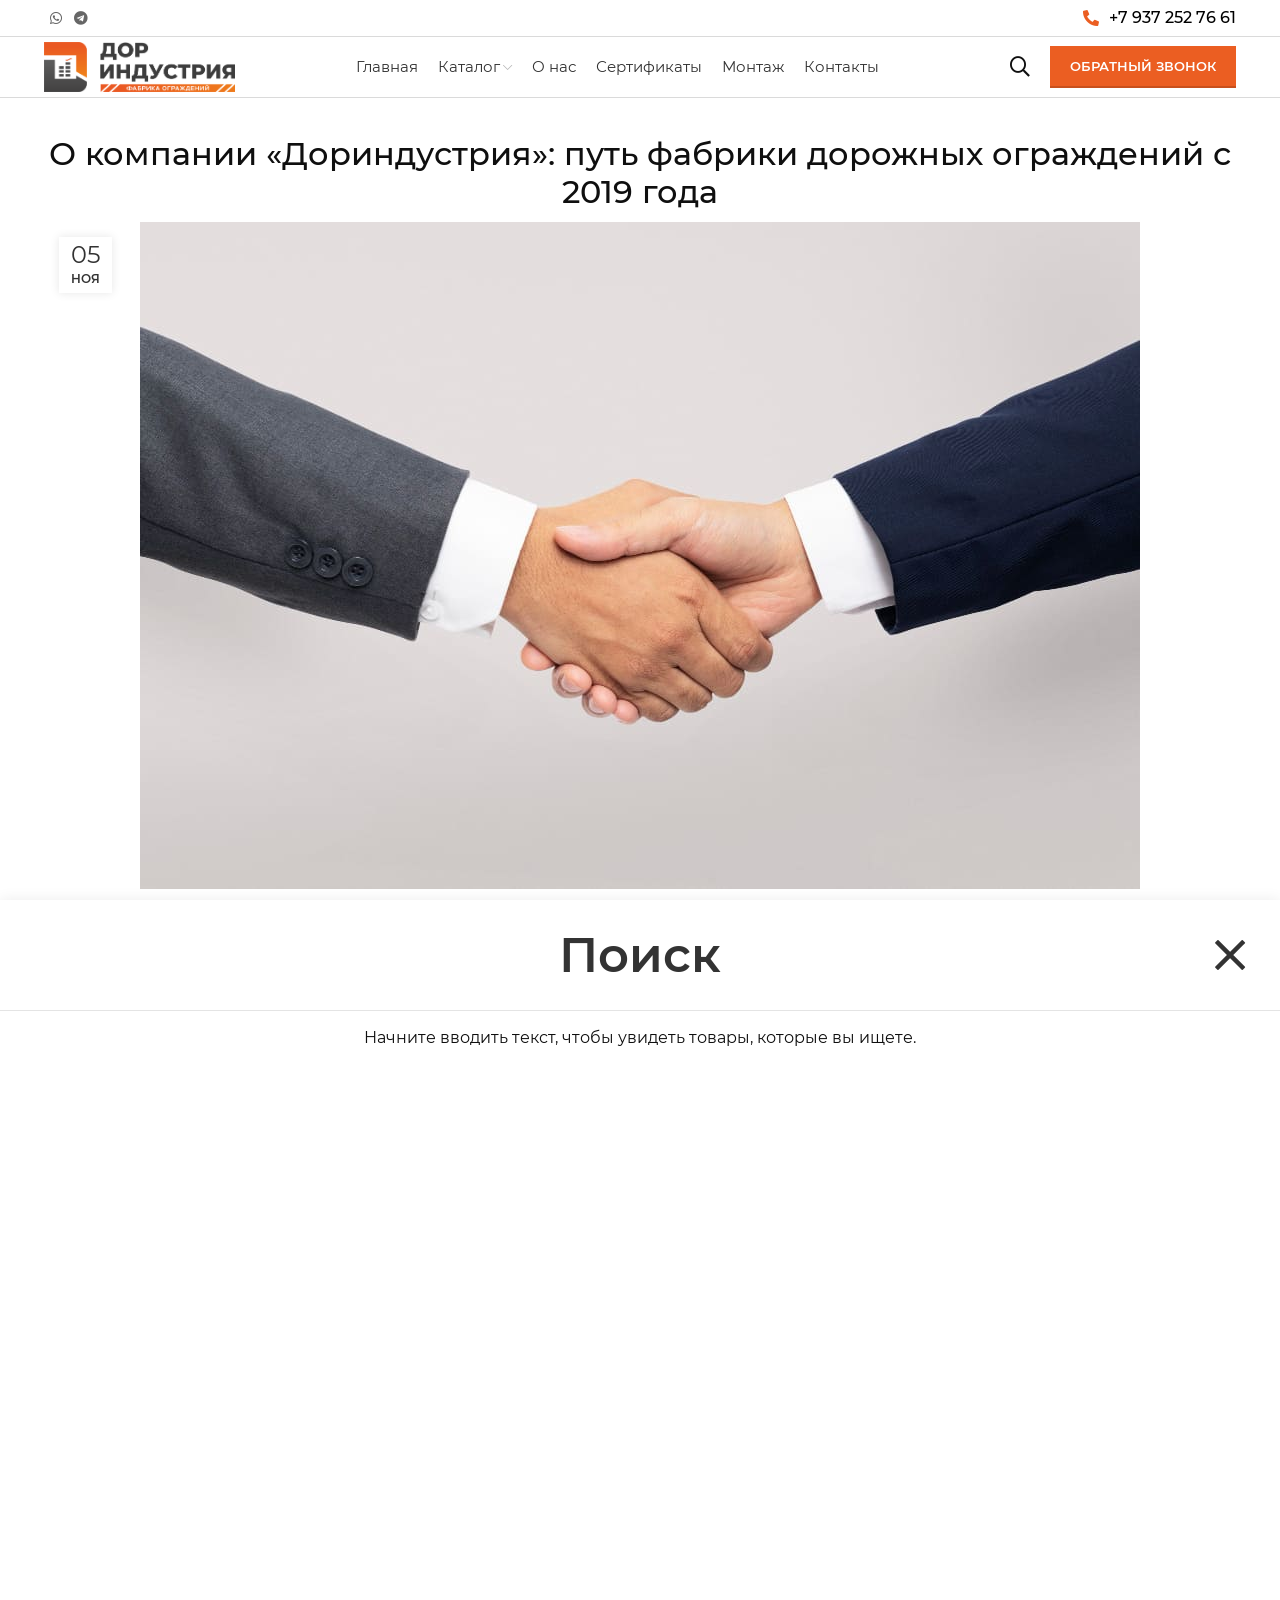
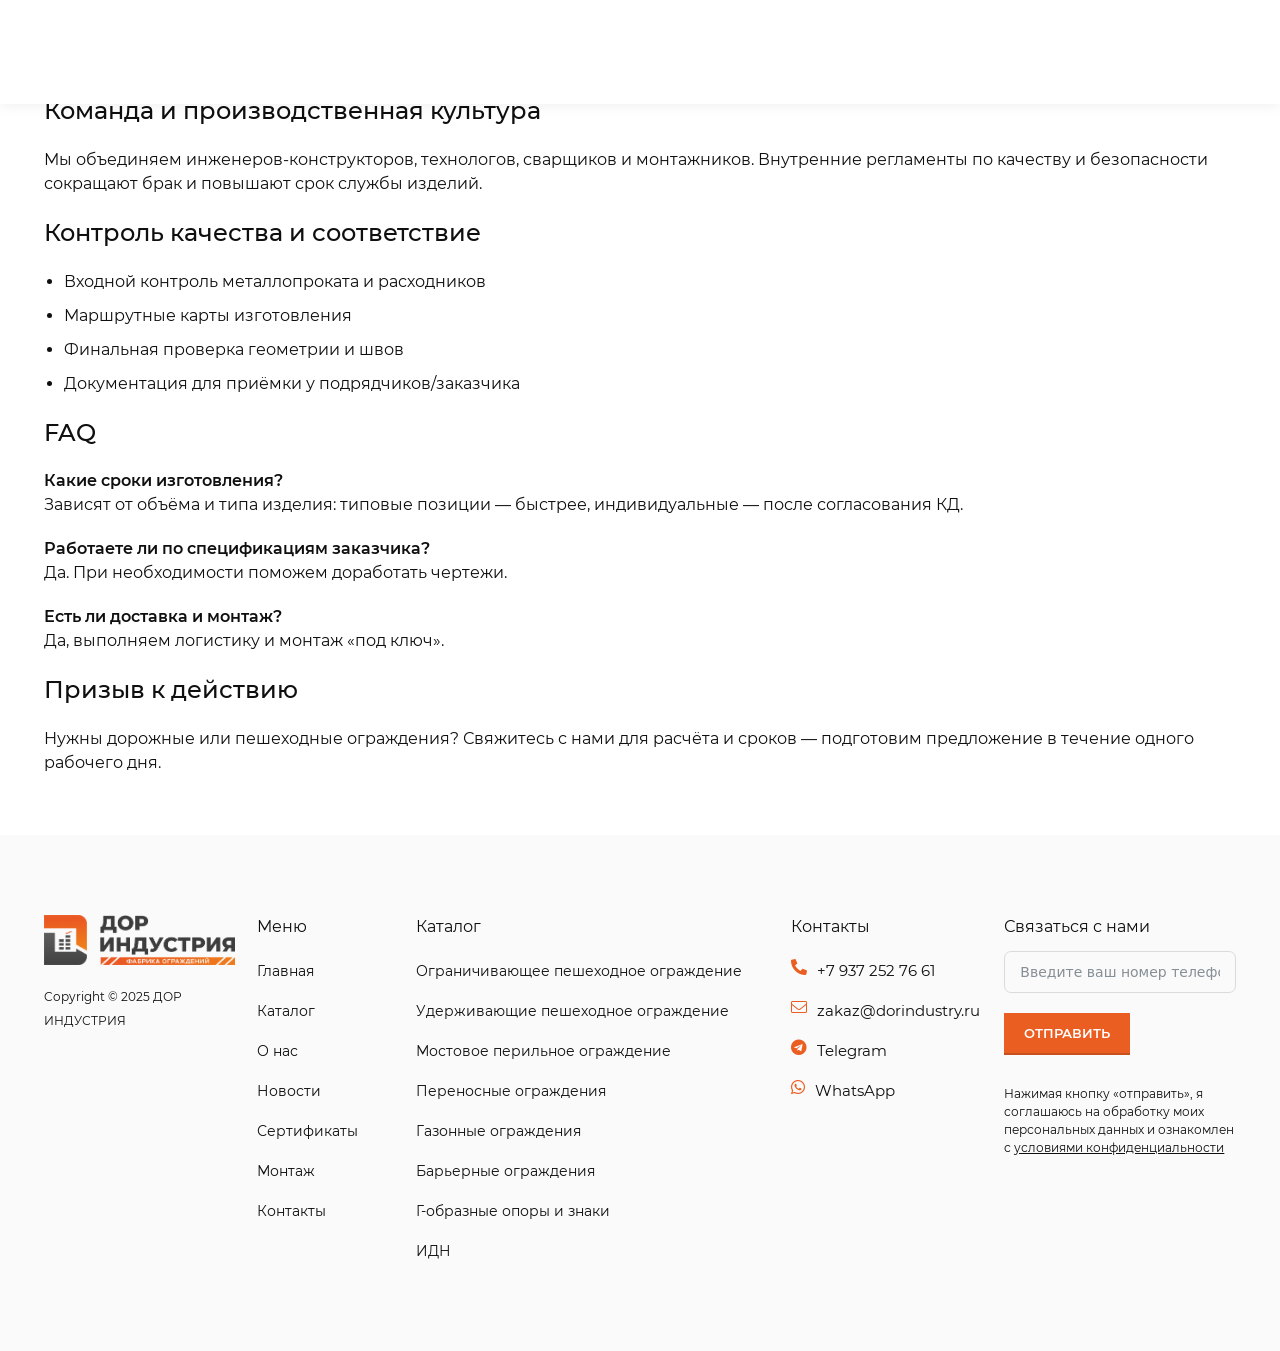
<file: article.html>
<!DOCTYPE html>
<!--[if lt IE 7]><html lang="ru" class="lt-ie9 lt-ie8 lt-ie7"><![endif]-->
<!--[if IE 7]><html lang="ru" class="lt-ie9 lt-ie8"><![endif]-->
<!--[if IE 8]><html lang="ru" class="lt-ie9"><![endif]-->
<!--[if gt IE 8]><!-->
<html lang="ru">
<!--<![endif]-->
<head>
	<meta charset="utf-8" />
	<title>Заголовок</title>
	<meta http-equiv="X-UA-Compatible" content="IE=edge" />
	<meta name="viewport" content="width=device-width, initial-scale=1, maximum-scale=1">
	<meta name="format-detection" content="telephone=no" />
	<link rel="shortcut icon" href="favicon.png" />
	<link rel="stylesheet" href="libs/bootstrap/bootstrap-grid.css" />
	<link rel="stylesheet" href="libs/fontawesome-free-5.12.0-web/css/all.min.css" />
	<link rel="stylesheet" href="libs/fancybox-master/dist/jquery.fancybox.min.css" />
	<link rel="stylesheet" href="libs/animate/animate.min.css" />
	<link rel="stylesheet" href="libs/slick-1.5.9/slick/slick.css" />
	<link rel="stylesheet" href="css/fonts.css" />
	<link rel="stylesheet" href="css/main.css?ver=1.1" />
	<link rel="stylesheet" href="css/media.css?ver=1.1" />
</head>
<body>  

	<div class="wrapper">  
 
		<header class="header default">
			<div class="header__top">
				<div class="container"> 
					<div class="header__wrapper">
						<ul class="socials-list">
							<li><a href="https://wa.me/79372527661?text=" target="_blank"><i class="fab fa-whatsapp"></i></a></li>
							<li><a href="https://t.me/+79372527661" target="_blank"><i class="fab fa-telegram"></i></a></li>
						</ul>
						<a href="tel:+79372527661" class="phone-main"><i class="fas fa-phone-alt"></i>+7 937 252 76 61</a>
					</div>
				</div>
			</div>
			<div class="header__bottom">
				<div class="container">
					<div class="header__wrapper">
						<div class="btn-menu"><i class="fal fa-bars"></i></div>
						<a href="#" class="logo">
							<img src="img/logo.png" alt="alt">
						</a>
						<nav class="menu">
							<ul class="menu__list">
								<li><a href="#">Главная</a></li>
								<li class="menu__haschild">
									<a href="#">Каталог</a>
									<ul>
										<li><a href="#">Ограничивающее пешеходное ограждение</a></li>
										<li><a href="#">Удерживающие пешеходное ограждение</a></li>
										<li><a href="#">Мостовое перильное ограждение</a></li>
										<li><a href="#">Переносные ограждения</a></li>
										<li><a href="#">Газонные ограждения</a></li>
										<li><a href="#">Барьерные ограждения</a></li>
										<li><a href="#">Г-образные опоры и знаки</a></li>
										<li class="menu__haschild">
											<a href="#">ИДН</a>
											<ul>
												<li><a href="#">Композитные ИДН</a></li>
												<li><a href="#">Резиновые ИДН</a></li>
												<li><a href="#">Аксессуары</a></li>
											</ul>
										</li>
									</ul>
								</li>
								<li><a href="#">О нас</a></li>
								<li><a href="#">Сертификаты</a></li>
								<li><a href="#">Монтаж</a></li>
								<li><a href="#">Контакты</a></li>
							</ul>
						</nav>
						<div class="header__right">
							<div class="open-search"><i class="far fa-search"></i></div>
							<a href="#callback" class="btn-main fancybox">Обратный звонок</a>
						</div>
						<div class="open-search-mobile"><i class="far fa-search"></i></div>
					</div>
				</div>
			</div>
		</header>

		<div class="menu-mobile">
			<div class="search-mobile">
				<form>
					<input type="text" placeholder="Поиск">
					<button class="search-mobile__button"><i class="far fa-search"></i></button>
				</form>
			</div>
			<ul class="tabs-menu">
				<li class="active"><a href="#">Меню</a></li>
				<li><a href="#">Категории</a></li>
			</ul>
			<div class="tab-container-menu">
				<div class="tab-pane-menu">
					<nav class="menu">
						<ul class="menu__list">
							<li><a href="#">Главная</a></li>
							<li class="menu__haschild">
								<a href="#">Каталог</a>
								<i class="far fa-chevron-right"></i>
								<ul>
									<li><a href="#">Ограничивающее пешеходное ограждение</a></li>
									<li><a href="#">Удерживающие пешеходное ограждение</a></li>
									<li><a href="#">Мостовое перильное ограждение</a></li>
									<li><a href="#">Переносные ограждения</a></li>
									<li><a href="#">Газонные ограждения</a></li>
									<li><a href="#">Барьерные ограждения</a></li>
									<li><a href="#">Г-образные опоры и знаки</a></li>
									<li class="menu__haschild">
										<a href="#">ИДН</a>
										<i class="far fa-chevron-right"></i>
										<ul>
											<li><a href="#">Композитные ИДН</a></li>
											<li><a href="#">Резиновые ИДН</a></li>
											<li><a href="#">Аксессуары</a></li>
										</ul>
									</li>
								</ul>
							</li>
							<li><a href="#">О нас</a></li>
							<li><a href="#">Сертификаты</a></li>
							<li><a href="#">Монтаж</a></li>
							<li><a href="#">Контакты</a></li>
						</ul>
					</nav>
				</div>
				<div class="tab-pane-menu">
					<nav class="menu">
						<ul class="menu__list">
							<li><a href="#">Ограничивающее пешеходное ограждение</a></li>
							<li><a href="#">Удерживающие пешеходное ограждение</a></li>
							<li><a href="#">Мостовое перильное ограждение</a></li>
							<li><a href="#">Переносные ограждения</a></li>
							<li><a href="#">Газонные ограждения</a></li>
							<li><a href="#">Барьерные ограждения</a></li>
							<li><a href="#">Г-образные опоры и знаки</a></li>
							<li><a href="#">ИДН</a></li>
						</ul>
					</nav>
				</div>
			</div>
		</div>

		<div class="menu-overlay"></div>

		<div class="search-main">
			<div class="search-main__top">
				<form>
					<input type="text" placeholder="Поиск">
				</form>
				<div class="search-main__close"><i class="fal fa-times"></i></div>
			</div>
			<div class="search-main__info">Начните вводить текст, чтобы увидеть товары, которые вы ищете.</div>
		</div>

		<section class="page-article">
			<div class="container fadeIn wow" data-wow-iteration="1" data-wow-delay="0.3s">
				<h1>О компании «Дориндустрия»: путь фабрики дорожных ограждений с 2019 года</h1>
				<div class="entry-article">
					<div class="post-date">
						<div class="post-date__day">05</div>
						<div class="post-date__month">Ноя</div>
					</div>
					<img src="img/article.jpg" alt="alt">
				</div>
				<h2>Наш путь и ценности</h2>
				<p>Основанная в 2019 году, «Дориндустрия» быстро стала надежным поставщиком решений для безопасности на дорогах. Мы растём благодаря трём принципам:</p>
				<ul>
					<li><strong>Надёжность</strong> — точное соблюдение норм и сроков.</li>
					<li><strong>Производственная дисциплина</strong> — полный цикл в наших цехах.</li>
					<li><strong>Открытость</strong> — прозрачные сметы и постпроектное сопровождение.</li>
				</ul>
				<h2>Чем мы занимаемся</h2>
				<h3>Типовые ограждения</h3>
				<ul>
					<li>Барьерные и пешеходные ограждения</li>
					<li>Ограждения для мостов, развязок, парковочных зон</li>
					<li>Опоры, стойки, крепёжные элементы</li>
				</ul>
				<h3>Индивидуальные металлоконструкции</h3>
				<ul>
					<li>Изделия по чертежам заказчика</li>
					<li>Проектирование и конструкторская проработка</li>
					<li>Серии малых и средних тиражей</li>
				</ul>
				<h3>Монтаж и сервис</h3>
				<ul>
					<li>Доставка на объект</li>
					<li>Монтаж, сварка, крепёж</li>
					<li>Гарантийное и внеплановое обслуживание</li>
				</ul>
				<h2>Команда и производственная культура</h2>
				<p>Мы объединяем инженеров-конструкторов, технологов, сварщиков и монтажников. Внутренние регламенты по качеству и безопасности сокращают брак и повышают срок службы изделий.</p>
				<h2>Контроль качества и соответствие</h2>
				<ul>
					<li>Входной контроль металлопроката и расходников</li>
					<li>Маршрутные карты изготовления</li>
					<li>Финальная проверка геометрии и швов</li>
					<li>Документация для приёмки у подрядчиков/заказчика</li>
				</ul>
				<h2>FAQ</h2>
				<p><strong>Какие сроки изготовления?</strong> <br>Зависят от объёма и типа изделия: типовые позиции — быстрее, индивидуальные — после согласования КД.</p>
				<p><strong>Работаете ли по спецификациям заказчика?</strong> <br> Да. При необходимости поможем доработать чертежи.</p>
				<p><strong>Есть ли доставка и монтаж?</strong> <br>Да, выполняем логистику и монтаж «под ключ».</p>
				<h2>Призыв к действию</h2>
				<p>Нужны дорожные или пешеходные ограждения? Свяжитесь с нами для расчёта и сроков — подготовим предложение в течение одного рабочего дня.</p>
			</div>
		</section>

		<footer class="footer">
			<div class="container">
				<div class="footer__wrapper fadeIn wow" data-wow-iteration="1" data-wow-delay="0.3s">
					<div class="footer__column">
						<a href="#" class="logo">
							<img src="img/logo.png" alt="alt">
						</a>
						<div class="copyright">Copyright © 2025 ДОР ИНДУСТРИЯ</div>
					</div>
					<div class="footer__column">
						<div class="footer__title">Меню</div>
						<ul class="footer__nav">
							<li><a href="#">Главная</a></li>
							<li><a href="#">Каталог</a></li>
							<li><a href="#">О нас</a></li>
							<li><a href="#">Новости</a></li>
							<li><a href="#">Сертификаты</a></li>
							<li><a href="#">Монтаж</a></li>
							<li><a href="#">Контакты</a></li>
						</ul>
					</div>
					<div class="footer__column">
						<div class="footer__title">Каталог</div>
						<ul class="footer__nav">
							<li><a href="#">Ограничивающее пешеходное ограждение</a></li>
							<li><a href="#">Удерживающие пешеходное ограждение</a></li>
							<li><a href="#">Мостовое перильное ограждение</a></li>
							<li><a href="#">Переносные ограждения</a></li>
							<li><a href="#">Газонные ограждения</a></li>
							<li><a href="#">Барьерные ограждения</a></li>
							<li><a href="#">Г-образные опоры и знаки</a></li>
							<li><a href="#">ИДН</a></li>
						</ul>
					</div>
					<div class="footer__column">
						<div class="footer__title">Контакты</div>
						<a href="tel:+79372527661" class="footer__contact">
							<i class="fas fa-phone-alt"></i>
							<span>+7 937 252 76 61</span>
						</a>
						<a href="mailto:zakaz@dorindustry.ru" class="footer__contact">
							<i class="fal fa-envelope"></i>
							<span>zakaz@dorindustry.ru</span>
						</a>
						<a href="https://t.me/+79372527661" class="footer__contact">
							<i class="fab fa-telegram"></i>
							<span>Telegram</span>
						</a>
						<a href="https://wa.me/79372527661?text=" class="footer__contact">
							<i class="fab fa-whatsapp"></i>
							<span>WhatsApp</span>
						</a>
					</div>
					<div class="footer__column">
						<div class="footer__title">Связаться с нами</div>
						<form>
							<div class="item-form">
								<input type="tel" placeholder="Введите ваш номер телефона" class="input-phone" inputmode="numeric" required>
							</div>
							<input type="submit" value="Отправить" class="btn-main">
							<div class="agree-form">Нажимая кнопку «отправить», я соглашаюсь на обработку моих персональных данных и ознакомлен с <a href="#">условиями конфиденциальности</a></div>
						</form>
					</div>
				</div>
			</div>
		</footer>
		
		<div class="btn-top default"><i class="fal fa-chevron-up"></i></div>
		
	</div>

	<div id="callback" class="modal-block">
		<div class="modal-wrap">
			<div class="title-modal">Заполните форму ниже и наш менеджер свяжется с Вами!</div>
			<form>
				<div class="item-form">
					<input type="text" placeholder="Ваше имя" required>
				</div>
				<div class="item-form">
					<input type="tel" placeholder="Ваш номер телефона" class="input-phone" inputmode="numeric" required>
				</div>
				<div class="item-form">
					<input type="email" placeholder="Ваш Email" inputmode="email" required>
				</div>
				<input type="submit" class="btn-main" value="Отправить">
			</form>
		</div>
	</div>

	<div id="modal-order" class="modal-block">
		<div class="modal-order">
			<div class="modal-order__title">Ограждение ОПО-Д-3</div>
			<div class="modal-order__grid">
				<div class="modal-order__column">
					<div class="modal-order__image">
						<img src="img/card1.jpg" alt="alt">
					</div>
				</div>
				<div class="modal-order__column">
					<form>
						<div class="item-form item-form--page">
							<div class="item-form__title">Ваше имя</div>
							<input type="text" required>
						</div>
						<div class="item-form item-form--page">
							<div class="item-form__title">Ваш телефон</div>
							<input type="tel" class="input-phone" inputmode="numeric" required>
						</div>
						<div class="item-form item-form--page">
							<div class="item-form__title">Ваш e-mail</div>
							<input type="email" inputmode="email" required>
						</div>
						<input type="submit" class="btn-main" value="Отправить" disabled>
						<div class="checkbox">
							<label>
								<input type="checkbox" required checked />
								<span>Я даю согласие на обработку моих персональных данных ООО «ДОРИНДУСТРИЯ» (ИНН: 6453160042) в целях обработки заявки и обратной связи. Политика конфиденциальности — <a href="#">по ссылке</a></span>
							</label>
						</div>
						<div class="checkbox">
							<label>
								<input type="checkbox" required checked />
								<span>Я согласен получать рекламные и информационные материалы от ООО «ДОРИНДУСТРИЯ» на указанный email.</span>
							</label>
						</div>
						<div class="descr-form">“Вы можете отозвать своё согласие, написав на почту zakaz@dorindustry.ru”</div>
					</form>
				</div>
			</div>
		</div>
	</div>

	<script src="libs/jquery/jquery-3.6.0.min.js"></script>
	<script src="libs/fancybox-master/dist/jquery.fancybox.min.js"></script>
	<script src="libs/slick-1.5.9/slick/slick.min.js"></script>
	<script src="libs/animate/wow.min.js"></script>
	<script src="libs/animate/animate-css.js"></script>
	<script src="libs/mask/jquery.maskedinput.js"></script>
	<script src="libs/jquery-zoom/jquery.zoom.min.js"></script>
	<script src="js/common.js?ver=1.1"></script>
	<!-- Yandex.Metrika counter --><!-- /Yandex.Metrika counter -->
	<!-- Google Analytics counter --><!-- /Google Analytics counter -->
</body>
</html>
</file>
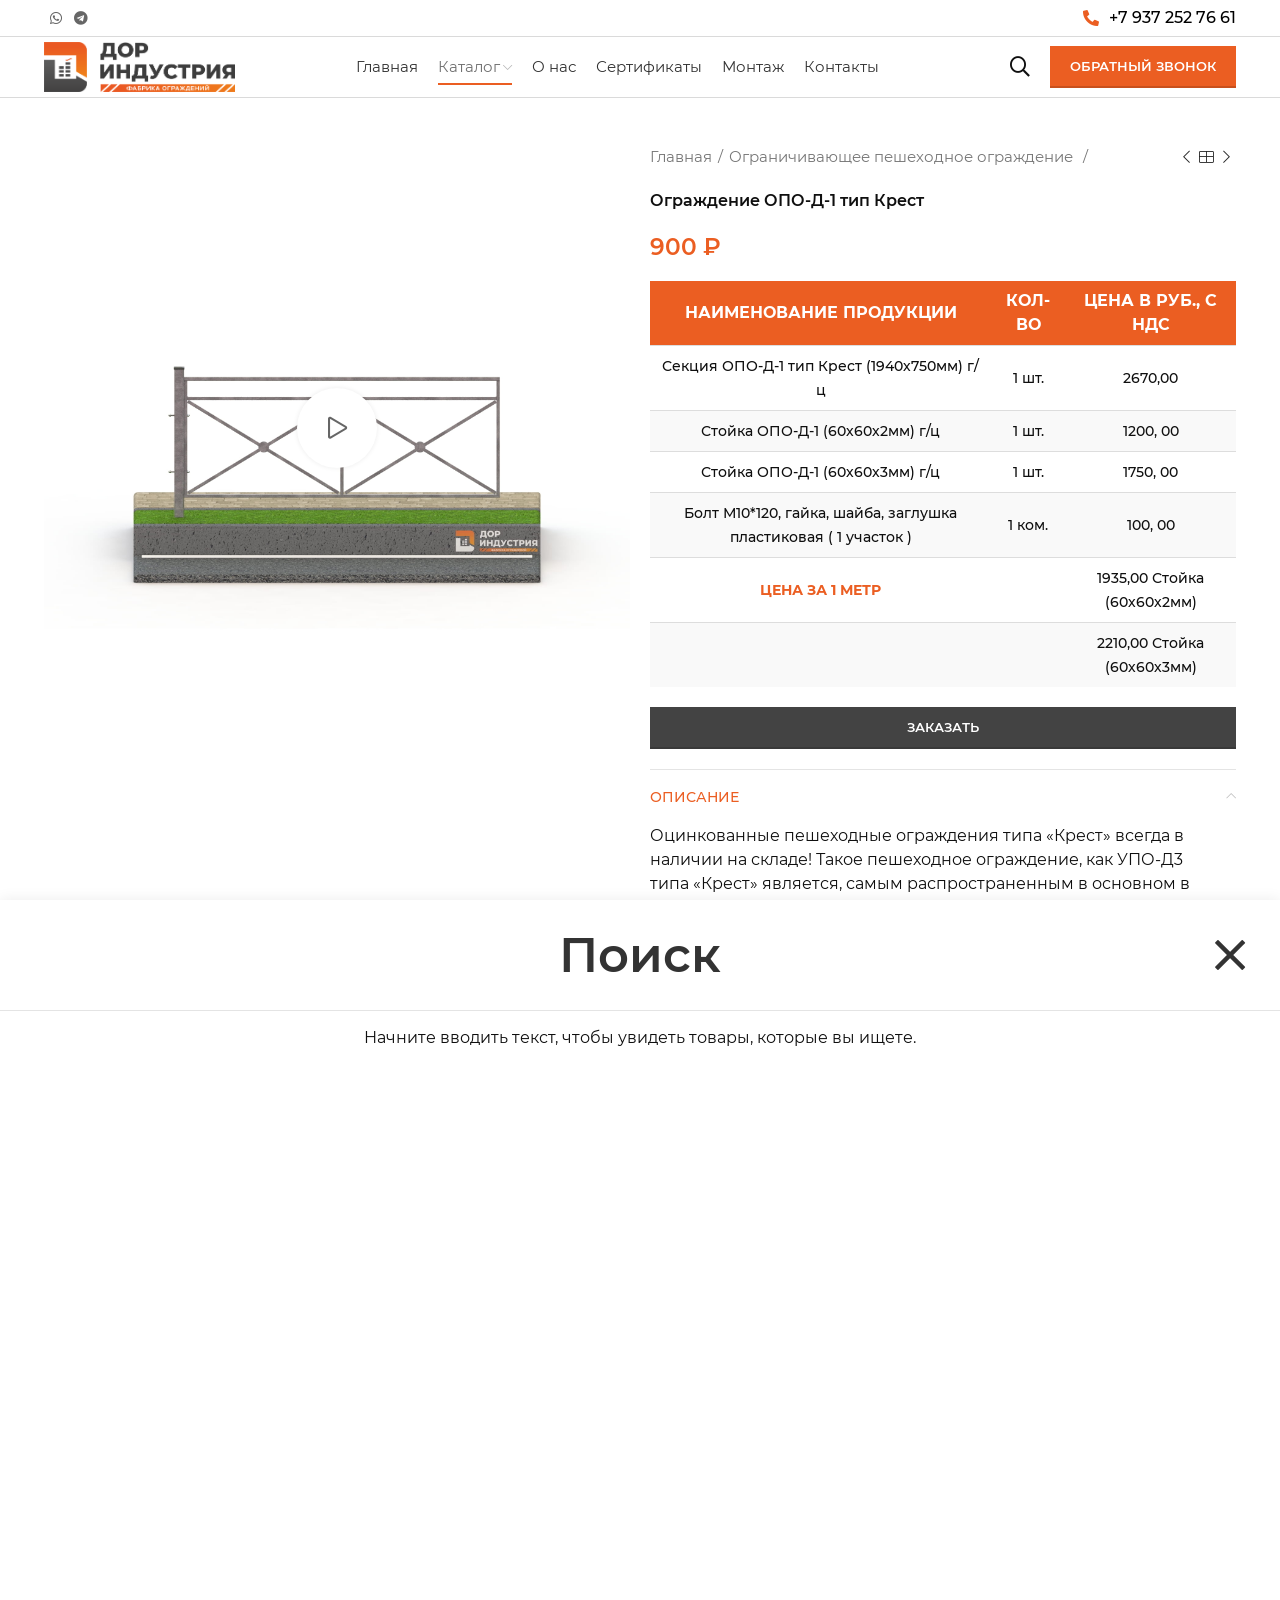
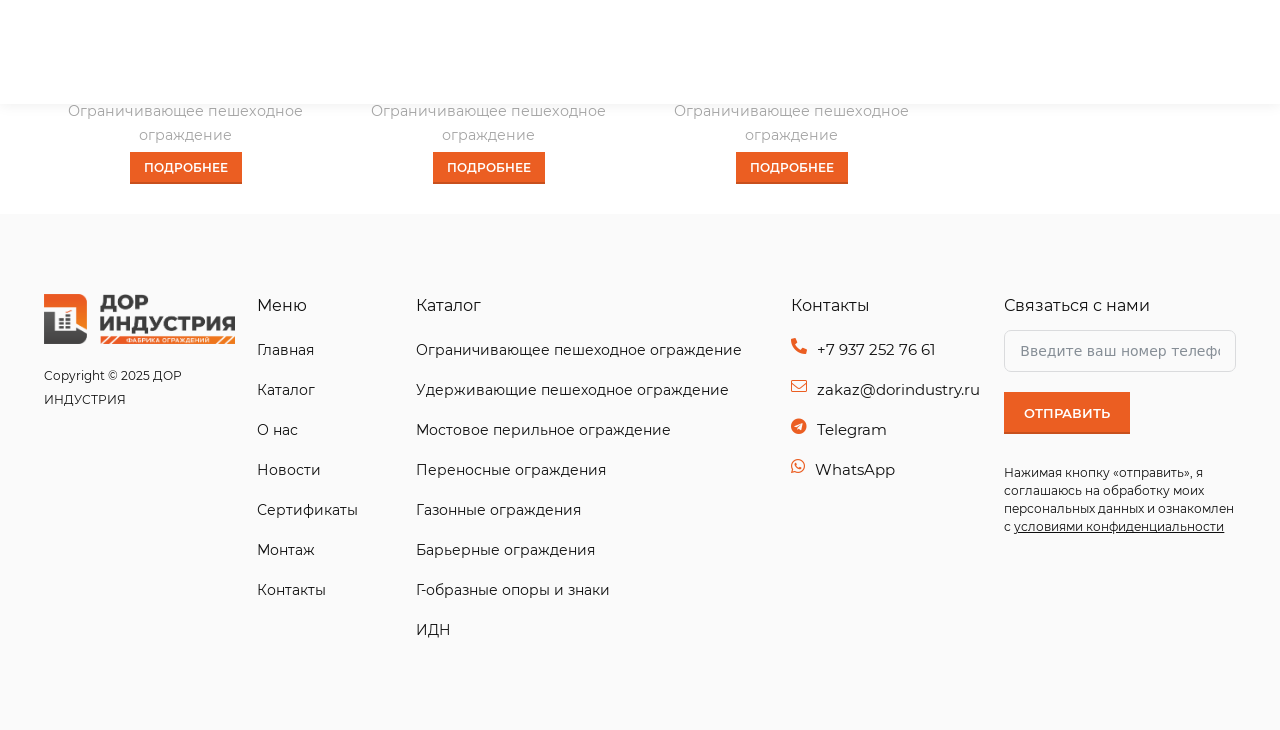
<file: card.html>
<!DOCTYPE html>
<!--[if lt IE 7]><html lang="ru" class="lt-ie9 lt-ie8 lt-ie7"><![endif]-->
<!--[if IE 7]><html lang="ru" class="lt-ie9 lt-ie8"><![endif]-->
<!--[if IE 8]><html lang="ru" class="lt-ie9"><![endif]-->
<!--[if gt IE 8]><!-->
<html lang="ru">
<!--<![endif]-->
<head>
	<meta charset="utf-8" />
	<title>Заголовок</title>
	<meta http-equiv="X-UA-Compatible" content="IE=edge" />
	<meta name="viewport" content="width=device-width, initial-scale=1, maximum-scale=1">
	<meta name="format-detection" content="telephone=no" />
	<link rel="shortcut icon" href="favicon.png" />
	<link rel="stylesheet" href="libs/bootstrap/bootstrap-grid.css" />
	<link rel="stylesheet" href="libs/fontawesome-free-5.12.0-web/css/all.min.css" />
	<link rel="stylesheet" href="libs/fancybox-master/dist/jquery.fancybox.min.css" />
	<link rel="stylesheet" href="libs/animate/animate.min.css" />
	<link rel="stylesheet" href="libs/slick-1.5.9/slick/slick.css" />
	<link rel="stylesheet" href="css/fonts.css" />
	<link rel="stylesheet" href="css/main.css?ver=1.1" />
	<link rel="stylesheet" href="css/media.css?ver=1.1" />
</head>
<body>

	<div class="wrapper">

		<header class="header default">
			<div class="header__top">
				<div class="container">
					<div class="header__wrapper">
						<ul class="socials-list">
							<li><a href="https://wa.me/79372527661?text=" target="_blank"><i class="fab fa-whatsapp"></i></a></li>
							<li><a href="https://t.me/+79372527661" target="_blank"><i class="fab fa-telegram"></i></a></li>
						</ul>
						<a href="tel:+79372527661" class="phone-main"><i class="fas fa-phone-alt"></i>+7 937 252 76 61</a>
					</div>
				</div>
			</div>
			<div class="header__bottom">
				<div class="container">
					<div class="header__wrapper">
						<div class="btn-menu"><i class="fal fa-bars"></i></div>
						<a href="#" class="logo">
							<img src="img/logo.png" alt="alt">
						</a>
						<nav class="menu">
							<ul class="menu__list">
								<li><a href="#">Главная</a></li>
								<li class="menu__haschild menu__current">
									<a href="#">Каталог</a>
									<ul>
										<li><a href="#">Ограничивающее пешеходное ограждение</a></li>
										<li><a href="#">Удерживающие пешеходное ограждение</a></li>
										<li><a href="#">Мостовое перильное ограждение</a></li>
										<li><a href="#">Переносные ограждения</a></li>
										<li><a href="#">Газонные ограждения</a></li>
										<li><a href="#">Барьерные ограждения</a></li>
										<li><a href="#">Г-образные опоры и знаки</a></li>
										<li class="menu__haschild">
											<a href="#">ИДН</a>
											<ul>
												<li><a href="#">Композитные ИДН</a></li>
												<li><a href="#">Резиновые ИДН</a></li>
												<li><a href="#">Аксессуары</a></li>
											</ul>
										</li>
									</ul>
								</li>
								<li><a href="#">О нас</a></li>
								<li><a href="#">Сертификаты</a></li>
								<li><a href="#">Монтаж</a></li>
								<li><a href="#">Контакты</a></li>
							</ul>
						</nav>
						<div class="header__right">
							<div class="open-search"><i class="far fa-search"></i></div>
							<a href="#callback" class="btn-main fancybox">Обратный звонок</a>
						</div>
						<div class="open-search-mobile"><i class="far fa-search"></i></div>
					</div>
				</div>
			</div>
		</header>

		<div class="menu-mobile">
			<div class="search-mobile">
				<form>
					<input type="text" placeholder="Поиск">
					<button class="search-mobile__button"><i class="far fa-search"></i></button>
				</form>
			</div>
			<ul class="tabs-menu">
				<li class="active"><a href="#">Меню</a></li>
				<li><a href="#">Категории</a></li>
			</ul>
			<div class="tab-container-menu">
				<div class="tab-pane-menu">
					<nav class="menu">
						<ul class="menu__list">
							<li><a href="#">Главная</a></li>
							<li class="menu__haschild menu__current">
								<a href="#">Каталог</a>
								<i class="far fa-chevron-right"></i>
								<ul>
									<li><a href="#">Ограничивающее пешеходное ограждение</a></li>
									<li><a href="#">Удерживающие пешеходное ограждение</a></li>
									<li><a href="#">Мостовое перильное ограждение</a></li>
									<li><a href="#">Переносные ограждения</a></li>
									<li><a href="#">Газонные ограждения</a></li>
									<li><a href="#">Барьерные ограждения</a></li>
									<li><a href="#">Г-образные опоры и знаки</a></li>
									<li class="menu__haschild">
										<a href="#">ИДН</a>
										<i class="far fa-chevron-right"></i>
										<ul>
											<li><a href="#">Композитные ИДН</a></li>
											<li><a href="#">Резиновые ИДН</a></li>
											<li><a href="#">Аксессуары</a></li>
										</ul>
									</li>
								</ul>
							</li>
							<li><a href="#">О нас</a></li>
							<li><a href="#">Сертификаты</a></li>
							<li><a href="#">Монтаж</a></li>
							<li><a href="#">Контакты</a></li>
						</ul>
					</nav>
				</div>
				<div class="tab-pane-menu">
					<nav class="menu">
						<ul class="menu__list">
							<li><a href="#">Ограничивающее пешеходное ограждение</a></li>
							<li><a href="#">Удерживающие пешеходное ограждение</a></li>
							<li><a href="#">Мостовое перильное ограждение</a></li>
							<li><a href="#">Переносные ограждения</a></li>
							<li><a href="#">Газонные ограждения</a></li>
							<li><a href="#">Барьерные ограждения</a></li>
							<li><a href="#">Г-образные опоры и знаки</a></li>
							<li><a href="#">ИДН</a></li>
						</ul>
					</nav>
				</div>
			</div>
		</div>

		<div class="menu-overlay"></div>

		<div class="search-main">
			<div class="search-main__top">
				<form>
					<input type="text" placeholder="Поиск">
				</form>
				<div class="search-main__close"><i class="fal fa-times"></i></div>
			</div>
			<div class="search-main__info">Начните вводить текст, чтобы увидеть товары, которые вы ищете.</div>
		</div>

		<section class="page-card">
			<div class="container">
				<div class="row">
					<div class="col-lg-6">
						<div class="images-card">
							<div class="images-card__unit">
								<div class="image-card">
									<img src="img/card1.jpg" alt="alt">
								</div>
								<a href="https://youtu.be/668nUCeBHyY?si=lyzyAf1uDVUtjrE9" class="video-card fancybox"><i class="far fa-play"></i></a>
							</div>
							<div class="images-card__unit">
								<div class="image-card">
									<img src="img/card2.jpg" alt="alt">
								</div>
							</div>
							<div class="additional-gallery">
								<a href="#" class="item-additional item-additional_zoom">
									<i class="far fa-expand-arrows"></i>
									<span>Увеличить</span>
								</a>
							</div>
							<div class="full-gallery-popup">
								<a href="img/card1.jpg" class="fancybox" data-fancybox="card">
									<img src="img/card1.jpg" alt="alt">
								</a>
								<a href="img/card2.jpg" class="fancybox" data-fancybox="card">
									<img src="img/card2.jpg" alt="alt">
								</a>
							</div>
						</div>
					</div>
					<div class="col-lg-6">
						<div class="card-head">
							<ul class="breadcrumbs">
								<li><a href="#">Главная</a></li>
								<li><a href="#">Ограничивающее пешеходное ограждение </a></li>
							</ul>
							<div class="nav-card">
								<div class="nav-card__item">
									<a href="#" class="nav-card__link"><i class="fal fa-chevron-left"></i></a>
									<a href="#" class="nav-card__product">
										<span class="nav-card__image">
											<img src="img/card1.jpg" alt="alt">
										</span>
										<span class="nav-card__content">
											<span class="nav-card__title">Ограждение УПО-Д-3 тип "Крест"</span>
										</span>
									</a>
								</div>
								<div class="nav-card__item">
									<a href="#" class="nav-card__link"><i class="fal fa-th-large"></i></a>
								</div>
								<div class="nav-card__item">
									<a href="#" class="nav-card__link"><i class="fal fa-chevron-right"></i></a>
									<a href="#" class="nav-card__product">
										<span class="nav-card__image">
											<img src="img/card1.jpg" alt="alt">
										</span>
										<span class="nav-card__content">
											<span class="nav-card__title">Ограждение УПО-Д-3 тип "Крест"</span>
										</span>
									</a>
								</div>
							</div>
						</div>
						<h1 class="title-card">Ограждение ОПО-Д-1 тип Крест</h1>
						<div class="card-prices">
							<div class="price-main">900 ₽</div>
						</div>
						<div class="table-main">
							<table>
								<thead>
									<tr>
										<th>Наименование продукции</th>
										<th>Кол-во</th>
										<th>Цена в руб., с НДС</th>
									</tr>
								</thead>
								<tbody>
									<tr>
										<td>Секция ОПО-Д-1 тип Крест (1940х750мм) г/ц</td>
										<td>1 шт.</td>
										<td>2670,00</td>
									</tr>
									<tr>
										<td>Стойка ОПО-Д-1 (60х60х2мм) г/ц</td>
										<td>1 шт.</td>
										<td>1200, 00</td>
									</tr>
									<tr>
										<td>Стойка ОПО-Д-1 (60х60х3мм) г/ц</td>
										<td>1 шт.</td>
										<td>1750, 00</td>
									</tr>
									<tr>
										<td>Болт М10*120, гайка, шайба, заглушка пластиковая ( 1 участок )</td>
										<td>1 ком.</td>
										<td>100, 00</td>
									</tr>
									<tr>
										<td><span class="td-metr">Цена за 1 метр</span></td>
										<td></td>
										<td>1935,00 Стойка (60х60х2мм)</td>
									</tr>
									<tr>
										<td></td>
										<td></td>
										<td>2210,00 Стойка (60х60х3мм)</td>
									</tr>
								</tbody>
							</table>
						</div>
						<div class="card-actions">
							<a href="#modal-order" class="btn-main btn-main--card fancybox">Заказать</a>
						</div>
						<div class="accordions">
							<div class="item-accordion active">
								<div class="item-accordion__head">Описание <i class="fal fa-chevron-down"></i></div>
								<div class="item-accordion__content" style="display: block;">
									<div class="item-accordion__inner">
										<p>Оцинкованные пешеходные ограждения типа «Крест» всегда в наличии на складе! Такое пешеходное ограждение, как УПО-Д3 типа «Крест» является, самым распространенным в основном в регионах России.</p>
										<ul>
											<li>Преимущества наших пешеходных ограждения типа «Крест»:</li>
											<li>Контроль качества продукции на всех этапах производства.</li>
											<li>Заводское горячее цинкование по ГОСТ 9.307-2021.</li>
											<li>Всегда в наличии на складе!</li>
										</ul>
									</div>
								</div>
							</div>
							<div class="item-accordion">
								<div class="item-accordion__head">Характеристики <i class="fal fa-chevron-down"></i></div>
								<div class="item-accordion__content">
									<div class="item-accordion__inner">
										<div class="features">
											<div class="features__item">
												<div class="features__label">Шаг стоек</div>
												<div class="features__value">2 м</div>
											</div>
											<div class="features__item">
												<div class="features__label">Длина секции</div>
												<div class="features__value">1,94 м</div>
											</div>
											<div class="features__item">
												<div class="features__label">Высота секции</div>
												<div class="features__value">0,75 м</div>
											</div>
											<div class="features__item">
												<div class="features__label">Высота стойки</div>
												<div class="features__value">1,5 м</div>
											</div>
											<div class="features__item">
												<div class="features__label">Масса ограждения 60х60х2</div>
												<div class="features__value">17,8 кг*</div>
											</div>
											<div class="features__item">
												<div class="features__label">Масса ограждения 60х60х3</div>
												<div class="features__value">20,2 кг*</div>
											</div>
											<div class="features__item">
												<div class="features__label">Материалы металл</div>
												<div class="features__value">труба 40х25 / труба 20х20 / лист 2мм</div>
											</div>
											<div class="features__item">
												<div class="features__label">Масса ограждения 60х60х3</div>
												<div class="features__value">20,2 кг*</div>
											</div>
											<div class="features__item">
												<div class="features__label">Защитно-декоративное покрытие</div>
												<div class="features__value">горячее цинкование</div>
											</div>
											<div class="features__item">
												<div class="features__label">Соответствует</div>
												<div class="features__value">ГОСТ 9.307-2021, ГОСТ 14771-76</div>
											</div>
										</div>
									</div>
								</div>
							</div>
						</div>
						<div class="card-posted"><strong>Категория:</strong> <a href="#">Ограничивающее пешеходное ограждение</a></div>
					</div>
				</div>
			</div>
		</section>

		<section class="related">
			<div class="container">
				<h2 class="title-section">Вам может понравиться:</h2>
				<div class="row row--main">
					<div class="col-lg-3 col-md-6">
						<div class="item-catalog">
							<a href="#" class="item-catalog__image">
								<img src="img/catalog1.jpg" alt="alt">
								<span class="item-catalog__image-hover">
									<img src="img/catalog1_hover.jpg" alt="alt">
								</span>
							</a>
							<a href="#" class="item-catalog__title">Ограждение ОПО-Д-1 тип Крест</a>
							<div class="item-catalog__text">Ограничивающее пешеходное ограждение</div>
							<a href="#" class="btn-main">
								<span class="btn-main__text">Подробнее</span>
								<span class="btn-main__icon"><i class="far fa-shopping-cart"></i></span>
							</a>
						</div>
					</div>
					<div class="col-lg-3 col-md-6">
						<div class="item-catalog">
							<a href="#" class="item-catalog__image">
								<img src="img/catalog1.jpg" alt="alt">
								<span class="item-catalog__image-hover">
									<img src="img/catalog1_hover.jpg" alt="alt">
								</span>
							</a>
							<a href="#" class="item-catalog__title">Ограждение ОПО-Д-1 тип Крест</a>
							<div class="item-catalog__text">Ограничивающее пешеходное ограждение</div>
							<a href="#" class="btn-main">
								<span class="btn-main__text">Подробнее</span>
								<span class="btn-main__icon"><i class="far fa-shopping-cart"></i></span>
							</a>
						</div>
					</div>
					<div class="col-lg-3 col-md-6">
						<div class="item-catalog">
							<a href="#" class="item-catalog__image">
								<img src="img/catalog1.jpg" alt="alt">
								<span class="item-catalog__image-hover">
									<img src="img/catalog1_hover.jpg" alt="alt">
								</span>
							</a>
							<a href="#" class="item-catalog__title">Ограждение ОПО-Д-1 тип Крест</a>
							<div class="item-catalog__text">Ограничивающее пешеходное ограждение</div>
							<a href="#" class="btn-main">
								<span class="btn-main__text">Подробнее</span>
								<span class="btn-main__icon"><i class="far fa-shopping-cart"></i></span>
							</a>
						</div>
					</div>
				</div>
			</div>
		</section>

		<footer class="footer">
			<div class="container">
				<div class="footer__wrapper fadeIn wow" data-wow-iteration="1" data-wow-delay="0.3s">
					<div class="footer__column">
						<a href="#" class="logo">
							<img src="img/logo.png" alt="alt">
						</a>
						<div class="copyright">Copyright © 2025 ДОР ИНДУСТРИЯ</div>
					</div>
					<div class="footer__column">
						<div class="footer__title">Меню</div>
						<ul class="footer__nav">
							<li><a href="#">Главная</a></li>
							<li><a href="#">Каталог</a></li>
							<li><a href="#">О нас</a></li>
							<li><a href="#">Новости</a></li>
							<li><a href="#">Сертификаты</a></li>
							<li><a href="#">Монтаж</a></li>
							<li><a href="#">Контакты</a></li>
						</ul>
					</div>
					<div class="footer__column">
						<div class="footer__title">Каталог</div>
						<ul class="footer__nav">
							<li><a href="#">Ограничивающее пешеходное ограждение</a></li>
							<li><a href="#">Удерживающие пешеходное ограждение</a></li>
							<li><a href="#">Мостовое перильное ограждение</a></li>
							<li><a href="#">Переносные ограждения</a></li>
							<li><a href="#">Газонные ограждения</a></li>
							<li><a href="#">Барьерные ограждения</a></li>
							<li><a href="#">Г-образные опоры и знаки</a></li>
							<li><a href="#">ИДН</a></li>
						</ul>
					</div>
					<div class="footer__column">
						<div class="footer__title">Контакты</div>
						<a href="tel:+79372527661" class="footer__contact">
							<i class="fas fa-phone-alt"></i>
							<span>+7 937 252 76 61</span>
						</a>
						<a href="mailto:zakaz@dorindustry.ru" class="footer__contact">
							<i class="fal fa-envelope"></i>
							<span>zakaz@dorindustry.ru</span>
						</a>
						<a href="https://t.me/+79372527661" class="footer__contact">
							<i class="fab fa-telegram"></i>
							<span>Telegram</span>
						</a>
						<a href="https://wa.me/79372527661?text=" class="footer__contact">
							<i class="fab fa-whatsapp"></i>
							<span>WhatsApp</span>
						</a>
					</div>
					<div class="footer__column">
						<div class="footer__title">Связаться с нами</div>
						<form>
							<div class="item-form">
								<input type="tel" placeholder="Введите ваш номер телефона" class="input-phone" inputmode="numeric" required>
							</div>
							<input type="submit" value="Отправить" class="btn-main">
							<div class="agree-form">Нажимая кнопку «отправить», я соглашаюсь на обработку моих персональных данных и ознакомлен с <a href="#">условиями конфиденциальности</a></div>
						</form>
					</div>
				</div>
			</div>
		</footer>
		
		<div class="btn-top default"><i class="fal fa-chevron-up"></i></div>
		
	</div>

	<div id="callback" class="modal-block">
		<div class="modal-wrap">
			<div class="title-modal">Заполните форму ниже и наш менеджер свяжется с Вами!</div>
			<form>
				<div class="item-form">
					<input type="text" placeholder="Ваше имя" required>
				</div>
				<div class="item-form">
					<input type="tel" placeholder="Ваш номер телефона" class="input-phone" inputmode="numeric" required>
				</div>
				<div class="item-form">
					<input type="email" placeholder="Ваш Email" inputmode="email" required>
				</div>
				<input type="submit" class="btn-main" value="Отправить">
			</form>
		</div>
	</div>

	<div id="modal-order" class="modal-block">
		<div class="modal-order">
			<div class="modal-order__title">Ограждение ОПО-Д-3</div>
			<div class="modal-order__grid">
				<div class="modal-order__column">
					<div class="modal-order__image">
						<img src="img/card1.jpg" alt="alt">
					</div>
				</div>
				<div class="modal-order__column">
					<form>
						<div class="item-form item-form--page">
							<div class="item-form__title">Ваше имя</div>
							<input type="text" required>
						</div>
						<div class="item-form item-form--page">
							<div class="item-form__title">Ваш телефон</div>
							<input type="tel" class="input-phone" inputmode="numeric" required>
						</div>
						<div class="item-form item-form--page">
							<div class="item-form__title">Ваш e-mail</div>
							<input type="email" inputmode="email" required>
						</div>
						<input type="submit" class="btn-main" value="Отправить" disabled>
						<div class="checkbox">
							<label>
								<input type="checkbox" required checked />
								<span>Я даю согласие на обработку моих персональных данных ООО «ДОРИНДУСТРИЯ» (ИНН: 6453160042) в целях обработки заявки и обратной связи. Политика конфиденциальности — <a href="#">по ссылке</a></span>
							</label>
						</div>
						<div class="checkbox">
							<label>
								<input type="checkbox" required checked />
								<span>Я согласен получать рекламные и информационные материалы от ООО «ДОРИНДУСТРИЯ» на указанный email.</span>
							</label>
						</div>
						<div class="descr-form">“Вы можете отозвать своё согласие, написав на почту zakaz@dorindustry.ru”</div>
					</form>
				</div>
			</div>
		</div>
	</div>
	

	<script src="libs/jquery/jquery-3.6.0.min.js"></script>
	<script src="libs/fancybox-master/dist/jquery.fancybox.min.js"></script>
	<script src="libs/slick-1.5.9/slick/slick.min.js"></script>
	<script src="libs/animate/wow.min.js"></script>
	<script src="libs/animate/animate-css.js"></script>
	<script src="libs/mask/jquery.maskedinput.js"></script>
	<script src="libs/jquery-zoom/jquery.zoom.min.js"></script>
	<script src="js/common.js?ver=1.1"></script>
	<!-- Yandex.Metrika counter --><!-- /Yandex.Metrika counter -->
	<!-- Google Analytics counter --><!-- /Google Analytics counter -->
</body>
</html>
</file>
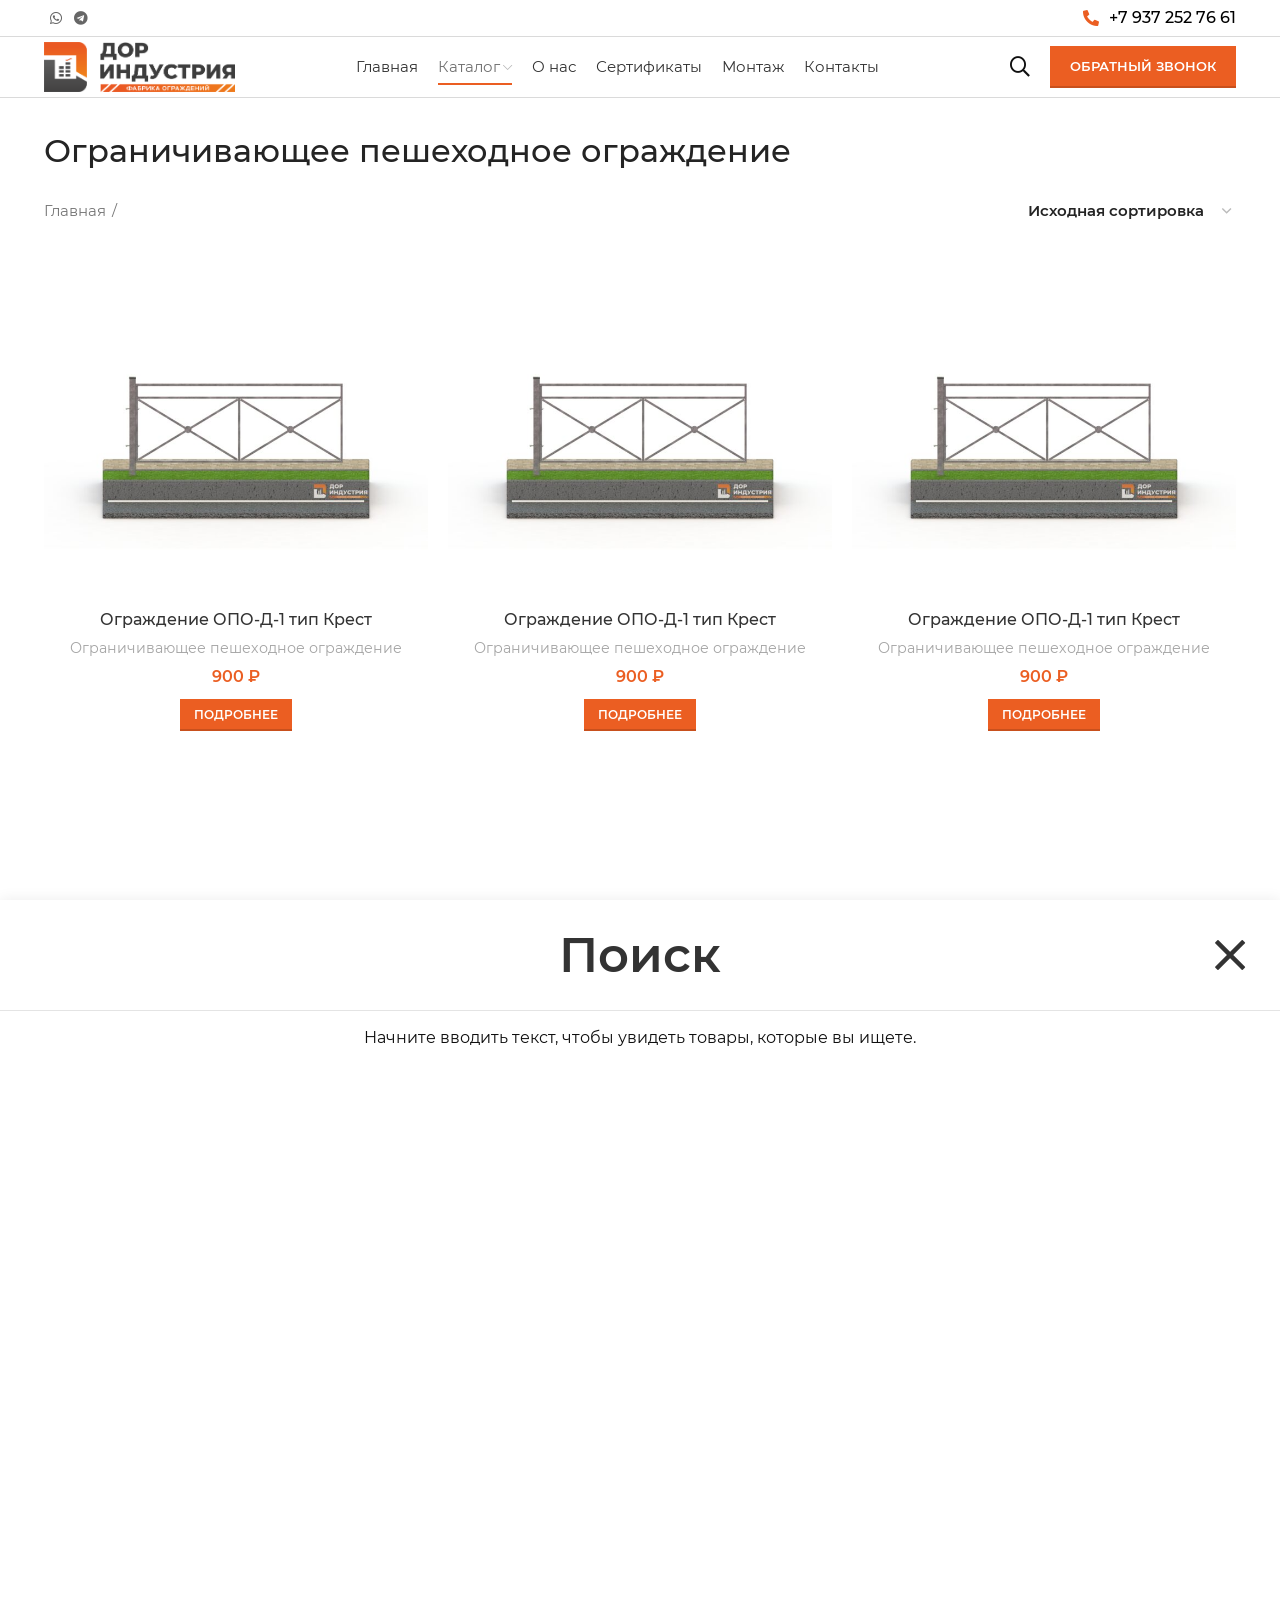
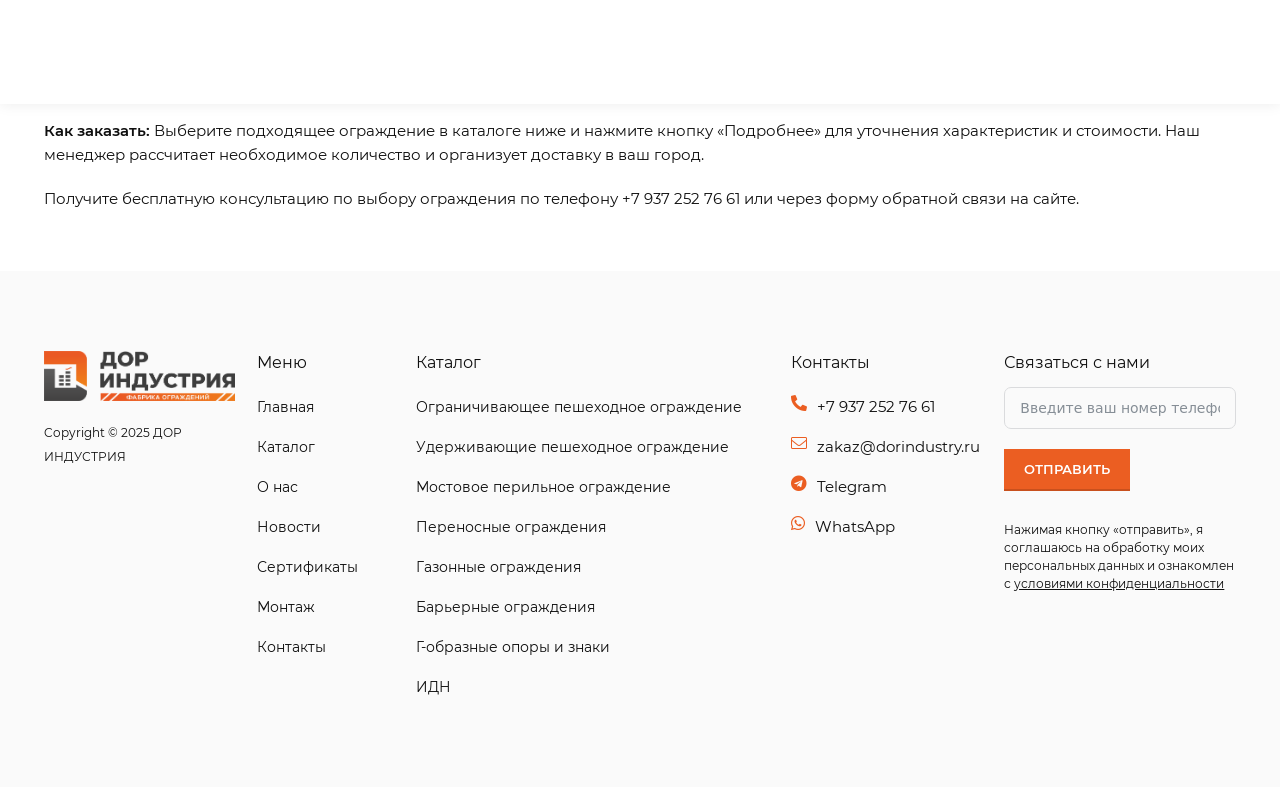
<file: catalog.html>
<!DOCTYPE html>
<!--[if lt IE 7]><html lang="ru" class="lt-ie9 lt-ie8 lt-ie7"><![endif]-->
<!--[if IE 7]><html lang="ru" class="lt-ie9 lt-ie8"><![endif]-->
<!--[if IE 8]><html lang="ru" class="lt-ie9"><![endif]-->
<!--[if gt IE 8]><!-->
<html lang="ru">
<!--<![endif]-->
<head>
	<meta charset="utf-8" />
	<title>Заголовок</title>
	<meta http-equiv="X-UA-Compatible" content="IE=edge" />
	<meta name="viewport" content="width=device-width, initial-scale=1, maximum-scale=1">
	<meta name="format-detection" content="telephone=no" />
	<link rel="shortcut icon" href="favicon.png" />
	<link rel="stylesheet" href="libs/bootstrap/bootstrap-grid.css" />
	<link rel="stylesheet" href="libs/fontawesome-free-5.12.0-web/css/all.min.css" />
	<link rel="stylesheet" href="libs/fancybox-master/dist/jquery.fancybox.min.css" />
	<link rel="stylesheet" href="libs/animate/animate.min.css" />
	<link rel="stylesheet" href="libs/slick-1.5.9/slick/slick.css" />
	<link rel="stylesheet" href="css/fonts.css" />
	<link rel="stylesheet" href="css/main.css?ver=1.1" />
	<link rel="stylesheet" href="css/media.css?ver=1.1" />
</head>
<body>

	<div class="wrapper">

		<header class="header default">
			<div class="header__top">
				<div class="container">
					<div class="header__wrapper">
						<ul class="socials-list">
							<li><a href="https://wa.me/79372527661?text=" target="_blank"><i class="fab fa-whatsapp"></i></a></li>
							<li><a href="https://t.me/+79372527661" target="_blank"><i class="fab fa-telegram"></i></a></li>
						</ul>
						<a href="tel:+79372527661" class="phone-main"><i class="fas fa-phone-alt"></i>+7 937 252 76 61</a>
					</div>
				</div>
			</div>
			<div class="header__bottom">
				<div class="container">
					<div class="header__wrapper">
						<div class="btn-menu"><i class="fal fa-bars"></i></div>
						<a href="#" class="logo">
							<img src="img/logo.png" alt="alt">
						</a>
						<nav class="menu">
							<ul class="menu__list">
								<li><a href="#">Главная</a></li>
								<li class="menu__haschild menu__current">
									<a href="#">Каталог</a>
									<ul>
										<li><a href="#">Ограничивающее пешеходное ограждение</a></li>
										<li><a href="#">Удерживающие пешеходное ограждение</a></li>
										<li><a href="#">Мостовое перильное ограждение</a></li>
										<li><a href="#">Переносные ограждения</a></li>
										<li><a href="#">Газонные ограждения</a></li>
										<li><a href="#">Барьерные ограждения</a></li>
										<li><a href="#">Г-образные опоры и знаки</a></li>
										<li class="menu__haschild">
											<a href="#">ИДН</a>
											<ul>
												<li><a href="#">Композитные ИДН</a></li>
												<li><a href="#">Резиновые ИДН</a></li>
												<li><a href="#">Аксессуары</a></li>
											</ul>
										</li>
									</ul>
								</li>
								<li><a href="#">О нас</a></li>
								<li><a href="#">Сертификаты</a></li>
								<li><a href="#">Монтаж</a></li>
								<li><a href="#">Контакты</a></li>
							</ul>
						</nav>
						<div class="header__right">
							<div class="open-search"><i class="far fa-search"></i></div>
							<a href="#callback" class="btn-main fancybox">Обратный звонок</a>
						</div>
						<div class="open-search-mobile"><i class="far fa-search"></i></div>
					</div>
				</div>
			</div>
		</header>

		<div class="menu-mobile">
			<div class="search-mobile">
				<form>
					<input type="text" placeholder="Поиск">
					<button class="search-mobile__button"><i class="far fa-search"></i></button>
				</form>
			</div>
			<ul class="tabs-menu">
				<li class="active"><a href="#">Меню</a></li>
				<li><a href="#">Категории</a></li>
			</ul>
			<div class="tab-container-menu">
				<div class="tab-pane-menu">
					<nav class="menu">
						<ul class="menu__list">
							<li><a href="#">Главная</a></li>
							<li class="menu__haschild menu__current">
								<a href="#">Каталог</a>
								<i class="far fa-chevron-right"></i>
								<ul>
									<li><a href="#">Ограничивающее пешеходное ограждение</a></li>
									<li><a href="#">Удерживающие пешеходное ограждение</a></li>
									<li><a href="#">Мостовое перильное ограждение</a></li>
									<li><a href="#">Переносные ограждения</a></li>
									<li><a href="#">Газонные ограждения</a></li>
									<li><a href="#">Барьерные ограждения</a></li>
									<li><a href="#">Г-образные опоры и знаки</a></li>
									<li class="menu__haschild">
										<a href="#">ИДН</a>
										<i class="far fa-chevron-right"></i>
										<ul>
											<li><a href="#">Композитные ИДН</a></li>
											<li><a href="#">Резиновые ИДН</a></li>
											<li><a href="#">Аксессуары</a></li>
										</ul>
									</li>
								</ul>
							</li>
							<li><a href="#">О нас</a></li>
							<li><a href="#">Сертификаты</a></li>
							<li><a href="#">Монтаж</a></li>
							<li><a href="#">Контакты</a></li>
						</ul>
					</nav>
				</div>
				<div class="tab-pane-menu">
					<nav class="menu">
						<ul class="menu__list">
							<li><a href="#">Ограничивающее пешеходное ограждение</a></li>
							<li><a href="#">Удерживающие пешеходное ограждение</a></li>
							<li><a href="#">Мостовое перильное ограждение</a></li>
							<li><a href="#">Переносные ограждения</a></li>
							<li><a href="#">Газонные ограждения</a></li>
							<li><a href="#">Барьерные ограждения</a></li>
							<li><a href="#">Г-образные опоры и знаки</a></li>
							<li><a href="#">ИДН</a></li>
						</ul>
					</nav>
				</div>
			</div>
		</div>

		<div class="menu-overlay"></div>

		<div class="search-main">
			<div class="search-main__top">
				<form>
					<input type="text" placeholder="Поиск">
				</form>
				<div class="search-main__close"><i class="fal fa-times"></i></div>
			</div>
			<div class="search-main__info">Начните вводить текст, чтобы увидеть товары, которые вы ищете.</div>
		</div>

		<section class="page-catalog">
			<div class="container">
				<h1 class="title-section">Ограничивающее пешеходное ограждение</h1>
				<div class="head-catalog">
					<ul class="breadcrumbs">
						<li><a href="#">Главная</a></li>
					</ul>
					<div class="select-custom">
						<select>
							<option value="1">Исходная сортировка</option>
							<option value="2">По популярности</option>
							<option value="3">По новизне</option>
							<option value="4">По возрастанию цены</option>
							<option value="5">По убыванию цены</option>
						</select>
					</div>
				</div>
				<div class="row row--main">
					<div class="col-lg-4 col-md-6">
						<div class="item-catalog">
							<a href="#" class="item-catalog__image">
								<img src="img/catalog1.jpg" alt="alt">
								<span class="item-catalog__image-hover">
									<img src="img/catalog1_hover.jpg" alt="alt">
								</span>
							</a>
							<a href="#" class="item-catalog__title">Ограждение ОПО-Д-1 тип Крест</a>
							<div class="item-catalog__text">Ограничивающее пешеходное ограждение</div>
							<div class="item-catalog__prices">
								<div class="price-main">900 ₽</div>
							</div>
							<a href="#" class="btn-main">
								<span class="btn-main__text">Подробнее</span>
								<span class="btn-main__icon"><i class="far fa-shopping-cart"></i></span>
							</a>
						</div>
					</div>
					<div class="col-lg-4 col-md-6">
						<div class="item-catalog">
							<a href="#" class="item-catalog__image">
								<img src="img/catalog1.jpg" alt="alt">
								<span class="item-catalog__image-hover">
									<img src="img/catalog1_hover.jpg" alt="alt">
								</span>
							</a>
							<a href="#" class="item-catalog__title">Ограждение ОПО-Д-1 тип Крест</a>
							<div class="item-catalog__text">Ограничивающее пешеходное ограждение</div>
							<div class="item-catalog__prices">
								<div class="price-main">900 ₽</div>
							</div>
							<a href="#" class="btn-main">
								<span class="btn-main__text">Подробнее</span>
								<span class="btn-main__icon"><i class="far fa-shopping-cart"></i></span>
							</a>
						</div>
					</div>
					<div class="col-lg-4 col-md-6">
						<div class="item-catalog">
							<a href="#" class="item-catalog__image">
								<img src="img/catalog1.jpg" alt="alt">
								<span class="item-catalog__image-hover">
									<img src="img/catalog1_hover.jpg" alt="alt">
								</span>
							</a>
							<a href="#" class="item-catalog__title">Ограждение ОПО-Д-1 тип Крест</a>
							<div class="item-catalog__text">Ограничивающее пешеходное ограждение</div>
							<div class="item-catalog__prices">
								<div class="price-main">900 ₽</div>
							</div>
							<a href="#" class="btn-main">
								<span class="btn-main__text">Подробнее</span>
								<span class="btn-main__icon"><i class="far fa-shopping-cart"></i></span>
							</a>
						</div>
					</div>
					<div class="col-lg-4 col-md-6">
						<div class="item-catalog">
							<a href="#" class="item-catalog__image">
								<img src="img/catalog1.jpg" alt="alt">
								<span class="item-catalog__image-hover">
									<img src="img/catalog1_hover.jpg" alt="alt">
								</span>
							</a>
							<a href="#" class="item-catalog__title">Ограждение ОПО-Д-1 тип Крест</a>
							<div class="item-catalog__text">Ограничивающее пешеходное ограждение</div>
							<div class="item-catalog__prices">
								<div class="price-main">900 ₽</div>
							</div>
							<a href="#" class="btn-main">
								<span class="btn-main__text">Подробнее</span>
								<span class="btn-main__icon"><i class="far fa-shopping-cart"></i></span>
							</a>
						</div>
					</div>
				</div>
				<div class="text-page">
					<p>Защитите пешеходов и организуйте пространство с профессиональными ограждениями от «ДОР ИНДУСТРИЯ»! Наши ограничивающие ограждения — это надежное решение для безопасного зонирования территорий в местах с повышенным пешеходным трафиком. Идеально подходят для тротуаров, парков, скверов, остановок общественного транспорта и подходов к общественным зданиям.</p>
					<p><strong>Почему выбирают наши пешеходные ограждения:</strong></p>
					<p><strong>Прямые поставки с завода</strong> — вы покупаете по цене производителя без лишних наценок <strong>Соблюдение ГОСТ и ТУ</strong> — вся продукция соответствует требованиям безопасности <strong>Быстрая доставка по Югу России</strong> — оперативно доставляем в Краснодар, Ставрополь, Ростов-на-Дону и другие города <strong>Прочность и долговечность</strong> — ограждения выдерживают интенсивную эксплуатацию и неблагоприятные погодные условия <strong>Эстетичный внешний вид</strong> — современный дизайн, который гармонично вписывается в городскую среду</p>
					<p><strong>Области применения:</strong> • Организация пешеходных потоков у бизнес-центров и торговых комплексов • Безопасное зонирование территорий парков, скверов и зон отдыха • Ограждение остановок общественного транспорта и пешеходных переходов • Защита газонов и зеленых насаждений в городской среде • Организация безопасных подходов к образовательным и медицинским учреждениям</p>
					<p><strong>Наши преимущества для вас:</strong> Производство полного цикла позволяет нам контролировать качество на каждом этапе и предлагать конкурентные цены. Мы работаем как с крупным оптом, так и с розничными заказами. Все конструкции поставляются в комплекте с необходимым крепежом и готовы к монтажу.</p>
					<p><strong>Как заказать:</strong> Выберите подходящее ограждение в каталоге ниже и нажмите кнопку «Подробнее» для уточнения характеристик и стоимости. Наш менеджер рассчитает необходимое количество и организует доставку в ваш город.</p>
					<p>Получите бесплатную консультацию по выбору ограждения по телефону +7 937 252 76 61 или через форму обратной связи на сайте.</p>
				</div>
			</div>
		</section>

		<footer class="footer">
			<div class="container">
				<div class="footer__wrapper fadeIn wow" data-wow-iteration="1" data-wow-delay="0.3s">
					<div class="footer__column">
						<a href="#" class="logo">
							<img src="img/logo.png" alt="alt">
						</a>
						<div class="copyright">Copyright © 2025 ДОР ИНДУСТРИЯ</div>
					</div>
					<div class="footer__column">
						<div class="footer__title">Меню</div>
						<ul class="footer__nav">
							<li><a href="#">Главная</a></li>
							<li><a href="#">Каталог</a></li>
							<li><a href="#">О нас</a></li>
							<li><a href="#">Новости</a></li>
							<li><a href="#">Сертификаты</a></li>
							<li><a href="#">Монтаж</a></li>
							<li><a href="#">Контакты</a></li>
						</ul>
					</div>
					<div class="footer__column">
						<div class="footer__title">Каталог</div>
						<ul class="footer__nav">
							<li><a href="#">Ограничивающее пешеходное ограждение</a></li>
							<li><a href="#">Удерживающие пешеходное ограждение</a></li>
							<li><a href="#">Мостовое перильное ограждение</a></li>
							<li><a href="#">Переносные ограждения</a></li>
							<li><a href="#">Газонные ограждения</a></li>
							<li><a href="#">Барьерные ограждения</a></li>
							<li><a href="#">Г-образные опоры и знаки</a></li>
							<li><a href="#">ИДН</a></li>
						</ul>
					</div>
					<div class="footer__column">
						<div class="footer__title">Контакты</div>
						<a href="tel:+79372527661" class="footer__contact">
							<i class="fas fa-phone-alt"></i>
							<span>+7 937 252 76 61</span>
						</a>
						<a href="mailto:zakaz@dorindustry.ru" class="footer__contact">
							<i class="fal fa-envelope"></i>
							<span>zakaz@dorindustry.ru</span>
						</a>
						<a href="https://t.me/+79372527661" class="footer__contact">
							<i class="fab fa-telegram"></i>
							<span>Telegram</span>
						</a>
						<a href="https://wa.me/79372527661?text=" class="footer__contact">
							<i class="fab fa-whatsapp"></i>
							<span>WhatsApp</span>
						</a>
					</div>
					<div class="footer__column">
						<div class="footer__title">Связаться с нами</div>
						<form>
							<div class="item-form">
								<input type="tel" placeholder="Введите ваш номер телефона" class="input-phone" inputmode="numeric" required>
							</div>
							<input type="submit" value="Отправить" class="btn-main">
							<div class="agree-form">Нажимая кнопку «отправить», я соглашаюсь на обработку моих персональных данных и ознакомлен с <a href="#">условиями конфиденциальности</a></div>
						</form>
					</div>
				</div>
			</div>
		</footer>
		
		<div class="btn-top default"><i class="fal fa-chevron-up"></i></div>
		
	</div>

	<div id="callback" class="modal-block">
		<div class="modal-wrap">
			<div class="title-modal">Заполните форму ниже и наш менеджер свяжется с Вами!</div>
			<form>
				<div class="item-form">
					<input type="text" placeholder="Ваше имя" required>
				</div>
				<div class="item-form">
					<input type="tel" placeholder="Ваш номер телефона" class="input-phone" inputmode="numeric" required>
				</div>
				<div class="item-form">
					<input type="email" placeholder="Ваш Email" inputmode="email" required>
				</div>
				<input type="submit" class="btn-main" value="Отправить">
			</form>
		</div>
	</div>

	<div id="modal-order" class="modal-block">
		<div class="modal-order">
			<div class="modal-order__title">Ограждение ОПО-Д-3</div>
			<div class="modal-order__grid">
				<div class="modal-order__column">
					<div class="modal-order__image">
						<img src="img/card1.jpg" alt="alt">
					</div>
				</div>
				<div class="modal-order__column">
					<form>
						<div class="item-form item-form--page">
							<div class="item-form__title">Ваше имя</div>
							<input type="text" required>
						</div>
						<div class="item-form item-form--page">
							<div class="item-form__title">Ваш телефон</div>
							<input type="tel" class="input-phone" inputmode="numeric" required>
						</div>
						<div class="item-form item-form--page">
							<div class="item-form__title">Ваш e-mail</div>
							<input type="email" inputmode="email" required>
						</div>
						<input type="submit" class="btn-main" value="Отправить" disabled>
						<div class="checkbox">
							<label>
								<input type="checkbox" required checked />
								<span>Я даю согласие на обработку моих персональных данных ООО «ДОРИНДУСТРИЯ» (ИНН: 6453160042) в целях обработки заявки и обратной связи. Политика конфиденциальности — <a href="#">по ссылке</a></span>
							</label>
						</div>
						<div class="checkbox">
							<label>
								<input type="checkbox" required checked />
								<span>Я согласен получать рекламные и информационные материалы от ООО «ДОРИНДУСТРИЯ» на указанный email.</span>
							</label>
						</div>
						<div class="descr-form">“Вы можете отозвать своё согласие, написав на почту zakaz@dorindustry.ru”</div>
					</form>
				</div>
			</div>
		</div>
	</div>

	<script src="libs/jquery/jquery-3.6.0.min.js"></script>
	<script src="libs/fancybox-master/dist/jquery.fancybox.min.js"></script>
	<script src="libs/slick-1.5.9/slick/slick.min.js"></script>
	<script src="libs/animate/wow.min.js"></script>
	<script src="libs/animate/animate-css.js"></script>
	<script src="libs/mask/jquery.maskedinput.js"></script>
	<script src="libs/jquery-zoom/jquery.zoom.min.js"></script>
	<script src="js/common.js?ver=1.1"></script>
	<!-- Yandex.Metrika counter --><!-- /Yandex.Metrika counter -->
	<!-- Google Analytics counter --><!-- /Google Analytics counter -->
</body>
</html>
</file>
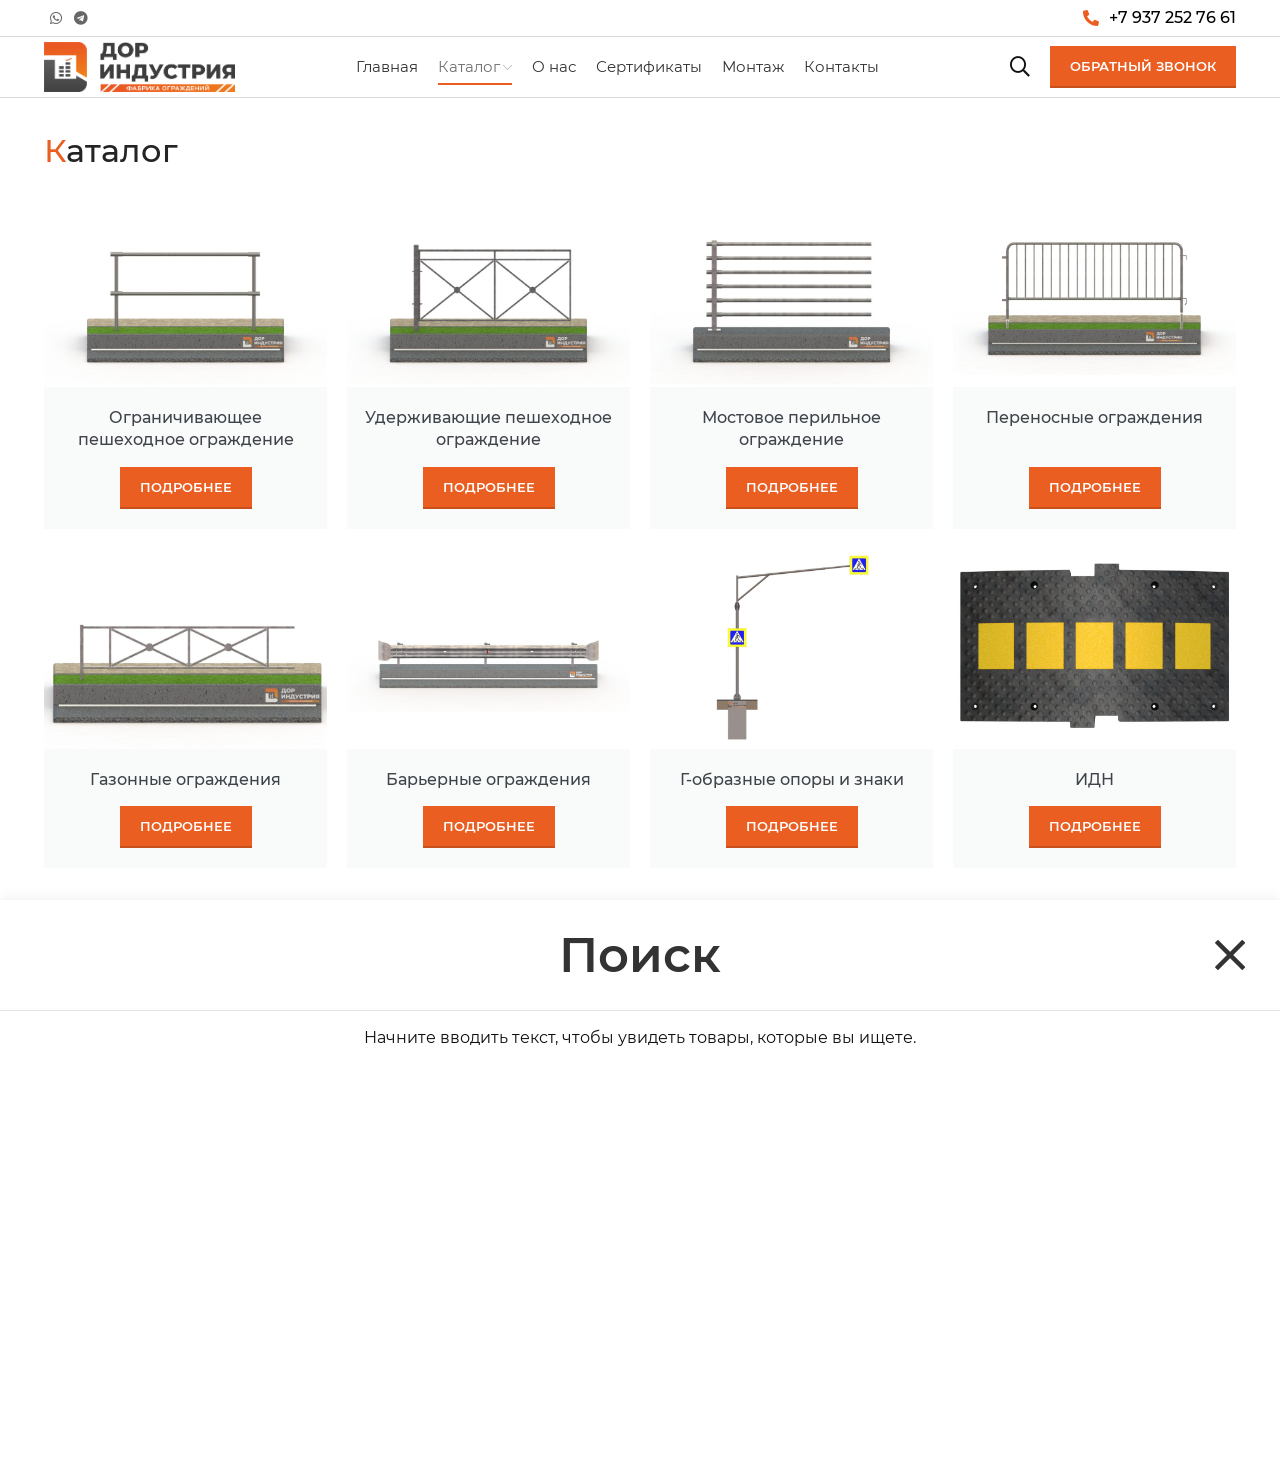
<file: categories.html>
<!DOCTYPE html>
<!--[if lt IE 7]><html lang="ru" class="lt-ie9 lt-ie8 lt-ie7"><![endif]-->
<!--[if IE 7]><html lang="ru" class="lt-ie9 lt-ie8"><![endif]-->
<!--[if IE 8]><html lang="ru" class="lt-ie9"><![endif]-->
<!--[if gt IE 8]><!-->
<html lang="ru">
<!--<![endif]-->
<head>
	<meta charset="utf-8" />
	<title>Заголовок</title>
	<meta http-equiv="X-UA-Compatible" content="IE=edge" />
	<meta name="viewport" content="width=device-width, initial-scale=1, maximum-scale=1">
	<meta name="format-detection" content="telephone=no" />
	<link rel="shortcut icon" href="favicon.png" />
	<link rel="stylesheet" href="libs/bootstrap/bootstrap-grid.css" />
	<link rel="stylesheet" href="libs/fontawesome-free-5.12.0-web/css/all.min.css" />
	<link rel="stylesheet" href="libs/fancybox-master/dist/jquery.fancybox.min.css" />
	<link rel="stylesheet" href="libs/animate/animate.min.css" />
	<link rel="stylesheet" href="libs/slick-1.5.9/slick/slick.css" />
	<link rel="stylesheet" href="css/fonts.css" />
	<link rel="stylesheet" href="css/main.css?ver=1.1" />
	<link rel="stylesheet" href="css/media.css?ver=1.1" />
</head>
<body>

	<div class="wrapper">

		<header class="header default">
			<div class="header__top">
				<div class="container">
					<div class="header__wrapper">
						<ul class="socials-list">
							<li><a href="https://wa.me/79372527661?text=" target="_blank"><i class="fab fa-whatsapp"></i></a></li>
							<li><a href="https://t.me/+79372527661" target="_blank"><i class="fab fa-telegram"></i></a></li>
						</ul>
						<a href="tel:+79372527661" class="phone-main"><i class="fas fa-phone-alt"></i>+7 937 252 76 61</a>
					</div>
				</div>
			</div>
			<div class="header__bottom">
				<div class="container">
					<div class="header__wrapper">
						<div class="btn-menu"><i class="fal fa-bars"></i></div>
						<a href="#" class="logo">
							<img src="img/logo.png" alt="alt">
						</a>
						<nav class="menu">
							<ul class="menu__list">
								<li><a href="#">Главная</a></li>
								<li class="menu__haschild menu__current">
									<a href="#">Каталог</a>
									<ul>
										<li><a href="#">Ограничивающее пешеходное ограждение</a></li>
										<li><a href="#">Удерживающие пешеходное ограждение</a></li>
										<li><a href="#">Мостовое перильное ограждение</a></li>
										<li><a href="#">Переносные ограждения</a></li>
										<li><a href="#">Газонные ограждения</a></li>
										<li><a href="#">Барьерные ограждения</a></li>
										<li><a href="#">Г-образные опоры и знаки</a></li>
										<li class="menu__haschild">
											<a href="#">ИДН</a>
											<ul>
												<li><a href="#">Композитные ИДН</a></li>
												<li><a href="#">Резиновые ИДН</a></li>
												<li><a href="#">Аксессуары</a></li>
											</ul>
										</li>
									</ul>
								</li>
								<li><a href="#">О нас</a></li>
								<li><a href="#">Сертификаты</a></li>
								<li><a href="#">Монтаж</a></li>
								<li><a href="#">Контакты</a></li>
							</ul>
						</nav>
						<div class="header__right">
							<div class="open-search"><i class="far fa-search"></i></div>
							<a href="#callback" class="btn-main fancybox">Обратный звонок</a>
						</div>
						<div class="open-search-mobile"><i class="far fa-search"></i></div>
					</div>
				</div>
			</div>
		</header>

		<div class="menu-mobile">
			<div class="search-mobile">
				<form>
					<input type="text" placeholder="Поиск">
					<button class="search-mobile__button"><i class="far fa-search"></i></button>
				</form>
			</div>
			<ul class="tabs-menu">
				<li class="active"><a href="#">Меню</a></li>
				<li><a href="#">Категории</a></li>
			</ul>
			<div class="tab-container-menu">
				<div class="tab-pane-menu">
					<nav class="menu">
						<ul class="menu__list">
							<li><a href="#">Главная</a></li>
							<li class="menu__haschild menu__current">
								<a href="#">Каталог</a>
								<i class="far fa-chevron-right"></i>
								<ul>
									<li><a href="#">Ограничивающее пешеходное ограждение</a></li>
									<li><a href="#">Удерживающие пешеходное ограждение</a></li>
									<li><a href="#">Мостовое перильное ограждение</a></li>
									<li><a href="#">Переносные ограждения</a></li>
									<li><a href="#">Газонные ограждения</a></li>
									<li><a href="#">Барьерные ограждения</a></li>
									<li><a href="#">Г-образные опоры и знаки</a></li>
									<li class="menu__haschild">
										<a href="#">ИДН</a>
										<i class="far fa-chevron-right"></i>
										<ul>
											<li><a href="#">Композитные ИДН</a></li>
											<li><a href="#">Резиновые ИДН</a></li>
											<li><a href="#">Аксессуары</a></li>
										</ul>
									</li>
								</ul>
							</li>
							<li><a href="#">О нас</a></li>
							<li><a href="#">Сертификаты</a></li>
							<li><a href="#">Монтаж</a></li>
							<li><a href="#">Контакты</a></li>
						</ul>
					</nav>
				</div>
				<div class="tab-pane-menu">
					<nav class="menu">
						<ul class="menu__list">
							<li><a href="#">Ограничивающее пешеходное ограждение</a></li>
							<li><a href="#">Удерживающие пешеходное ограждение</a></li>
							<li><a href="#">Мостовое перильное ограждение</a></li>
							<li><a href="#">Переносные ограждения</a></li>
							<li><a href="#">Газонные ограждения</a></li>
							<li><a href="#">Барьерные ограждения</a></li>
							<li><a href="#">Г-образные опоры и знаки</a></li>
							<li><a href="#">ИДН</a></li>
						</ul>
					</nav>
				</div>
			</div>
		</div>

		<div class="menu-overlay"></div>

		<div class="search-main">
			<div class="search-main__top">
				<form>
					<input type="text" placeholder="Поиск">
				</form>
				<div class="search-main__close"><i class="fal fa-times"></i></div>
			</div>
			<div class="search-main__info">Начните вводить текст, чтобы увидеть товары, которые вы ищете.</div>
		</div>

		<section class="categories categories--page">
			<div class="container">
				<h1 class="title-section"><span>К</span>аталог</h1>
				<div class="row row--main">
					<div class="col-lg-3 col-sm-6 fadeInLeft wow" data-wow-iteration="1" data-wow-delay="0.3s">
						<div class="unit-category">
							<a href="#" class="unit-category__image">
								<img src="img/unit_category1.jpg" alt="alt">
							</a>
							<div class="unit-category__content">
								<a href="#" class="unit-category__title">Ограничивающее пешеходное ограждение</a>
								<a href="#" class="btn-main">Подробнее</a>
							</div>
						</div>
					</div>
					<div class="col-lg-3 col-sm-6 fadeInLeft wow" data-wow-iteration="1" data-wow-delay="0.3s">
						<div class="unit-category">
							<a href="#" class="unit-category__image">
								<img src="img/unit_category2.jpg" alt="alt">
							</a>
							<div class="unit-category__content">
								<a href="#" class="unit-category__title">Удерживающие пешеходное ограждение</a>
								<a href="#" class="btn-main">Подробнее</a>
							</div>
						</div>
					</div>
					<div class="col-lg-3 col-sm-6 fadeInLeft wow" data-wow-iteration="1" data-wow-delay="0.3s">
						<div class="unit-category">
							<a href="#" class="unit-category__image">
								<img src="img/unit_category3.jpg" alt="alt">
							</a>
							<div class="unit-category__content">
								<a href="#" class="unit-category__title">Мостовое перильное ограждение</a>
								<a href="#" class="btn-main">Подробнее</a>
							</div>
						</div>
					</div>
					<div class="col-lg-3 col-sm-6 fadeInLeft wow" data-wow-iteration="1" data-wow-delay="0.3s">
						<div class="unit-category">
							<a href="#" class="unit-category__image">
								<img src="img/unit_category4.jpg" alt="alt">
							</a>
							<div class="unit-category__content">
								<a href="#" class="unit-category__title">Переносные ограждения</a>
								<a href="#" class="btn-main">Подробнее</a>
							</div>
						</div>
					</div>
					<div class="col-lg-3 col-sm-6 fadeInLeft wow" data-wow-iteration="1" data-wow-delay="0.6s">
						<div class="unit-category">
							<a href="#" class="unit-category__image">
								<img src="img/unit_category5.jpg" alt="alt">
							</a>
							<div class="unit-category__content">
								<a href="#" class="unit-category__title">Газонные ограждения</a>
								<a href="#" class="btn-main">Подробнее</a>
							</div>
						</div>
					</div>
					<div class="col-lg-3 col-sm-6 fadeInLeft wow" data-wow-iteration="1" data-wow-delay="0.6s">
						<div class="unit-category">
							<a href="#" class="unit-category__image">
								<img src="img/unit_category6.jpg" alt="alt">
							</a>
							<div class="unit-category__content">
								<a href="#" class="unit-category__title">Барьерные ограждения</a>
								<a href="#" class="btn-main">Подробнее</a>
							</div>
						</div>
					</div>
					<div class="col-lg-3 col-sm-6 fadeInLeft wow" data-wow-iteration="1" data-wow-delay="0.6s">
						<div class="unit-category">
							<a href="#" class="unit-category__image">
								<img src="img/unit_category7.jpg" alt="alt">
							</a>
							<div class="unit-category__content">
								<a href="#" class="unit-category__title">Г-образные опоры и знаки</a>
								<a href="#" class="btn-main">Подробнее</a>
							</div>
						</div>
					</div>
					<div class="col-lg-3 col-sm-6 fadeInLeft wow" data-wow-iteration="1" data-wow-delay="0.6s">
						<div class="unit-category">
							<a href="#" class="unit-category__image">
								<img src="img/unit_category8.jpg" alt="alt">
							</a>
							<div class="unit-category__content">
								<a href="#" class="unit-category__title">ИДН</a>
								<a href="#" class="btn-main">Подробнее</a>
							</div>
						</div>
					</div>
				</div>
			</div>
		</section>

		<footer class="footer">
			<div class="container">
				<div class="footer__wrapper fadeIn wow" data-wow-iteration="1" data-wow-delay="0.3s">
					<div class="footer__column">
						<a href="#" class="logo">
							<img src="img/logo.png" alt="alt">
						</a>
						<div class="copyright">Copyright © 2025 ДОР ИНДУСТРИЯ</div>
					</div>
					<div class="footer__column">
						<div class="footer__title">Меню</div>
						<ul class="footer__nav">
							<li><a href="#">Главная</a></li>
							<li><a href="#">Каталог</a></li>
							<li><a href="#">О нас</a></li>
							<li><a href="#">Новости</a></li>
							<li><a href="#">Сертификаты</a></li>
							<li><a href="#">Монтаж</a></li>
							<li><a href="#">Контакты</a></li>
						</ul>
					</div>
					<div class="footer__column">
						<div class="footer__title">Каталог</div>
						<ul class="footer__nav">
							<li><a href="#">Ограничивающее пешеходное ограждение</a></li>
							<li><a href="#">Удерживающие пешеходное ограждение</a></li>
							<li><a href="#">Мостовое перильное ограждение</a></li>
							<li><a href="#">Переносные ограждения</a></li>
							<li><a href="#">Газонные ограждения</a></li>
							<li><a href="#">Барьерные ограждения</a></li>
							<li><a href="#">Г-образные опоры и знаки</a></li>
							<li><a href="#">ИДН</a></li>
						</ul>
					</div>
					<div class="footer__column">
						<div class="footer__title">Контакты</div>
						<a href="tel:+79372527661" class="footer__contact">
							<i class="fas fa-phone-alt"></i>
							<span>+7 937 252 76 61</span>
						</a>
						<a href="mailto:zakaz@dorindustry.ru" class="footer__contact">
							<i class="fal fa-envelope"></i>
							<span>zakaz@dorindustry.ru</span>
						</a>
						<a href="https://t.me/+79372527661" class="footer__contact">
							<i class="fab fa-telegram"></i>
							<span>Telegram</span>
						</a>
						<a href="https://wa.me/79372527661?text=" class="footer__contact">
							<i class="fab fa-whatsapp"></i>
							<span>WhatsApp</span>
						</a>
					</div>
					<div class="footer__column">
						<div class="footer__title">Связаться с нами</div>
						<form>
							<div class="item-form">
								<input type="tel" placeholder="Введите ваш номер телефона" class="input-phone" inputmode="numeric" required>
							</div>
							<input type="submit" value="Отправить" class="btn-main">
							<div class="agree-form">Нажимая кнопку «отправить», я соглашаюсь на обработку моих персональных данных и ознакомлен с <a href="#">условиями конфиденциальности</a></div>
						</form>
					</div>
				</div>
			</div>
		</footer>
		
		<div class="btn-top default"><i class="fal fa-chevron-up"></i></div>
		
	</div>

	<div id="callback" class="modal-block">
		<div class="modal-wrap">
			<div class="title-modal">Заполните форму ниже и наш менеджер свяжется с Вами!</div>
			<form>
				<div class="item-form">
					<input type="text" placeholder="Ваше имя" required>
				</div>
				<div class="item-form">
					<input type="tel" placeholder="Ваш номер телефона" class="input-phone" inputmode="numeric" required>
				</div>
				<div class="item-form">
					<input type="email" placeholder="Ваш Email" inputmode="email" required>
				</div>
				<input type="submit" class="btn-main" value="Отправить">
			</form>
		</div>
	</div>

	<div id="modal-order" class="modal-block">
		<div class="modal-order">
			<div class="modal-order__title">Ограждение ОПО-Д-3</div>
			<div class="modal-order__grid">
				<div class="modal-order__column">
					<div class="modal-order__image">
						<img src="img/card1.jpg" alt="alt">
					</div>
				</div>
				<div class="modal-order__column">
					<form>
						<div class="item-form item-form--page">
							<div class="item-form__title">Ваше имя</div>
							<input type="text" required>
						</div>
						<div class="item-form item-form--page">
							<div class="item-form__title">Ваш телефон</div>
							<input type="tel" class="input-phone" inputmode="numeric" required>
						</div>
						<div class="item-form item-form--page">
							<div class="item-form__title">Ваш e-mail</div>
							<input type="email" inputmode="email" required>
						</div>
						<input type="submit" class="btn-main" value="Отправить" disabled>
						<div class="checkbox">
							<label>
								<input type="checkbox" required checked />
								<span>Я даю согласие на обработку моих персональных данных ООО «ДОРИНДУСТРИЯ» (ИНН: 6453160042) в целях обработки заявки и обратной связи. Политика конфиденциальности — <a href="#">по ссылке</a></span>
							</label>
						</div>
						<div class="checkbox">
							<label>
								<input type="checkbox" required checked />
								<span>Я согласен получать рекламные и информационные материалы от ООО «ДОРИНДУСТРИЯ» на указанный email.</span>
							</label>
						</div>
						<div class="descr-form">“Вы можете отозвать своё согласие, написав на почту zakaz@dorindustry.ru”</div>
					</form>
				</div>
			</div>
		</div>
	</div>

	<script src="libs/jquery/jquery-3.6.0.min.js"></script>
	<script src="libs/fancybox-master/dist/jquery.fancybox.min.js"></script>
	<script src="libs/slick-1.5.9/slick/slick.min.js"></script>
	<script src="libs/animate/wow.min.js"></script>
	<script src="libs/animate/animate-css.js"></script>
	<script src="libs/mask/jquery.maskedinput.js"></script>
	<script src="libs/jquery-zoom/jquery.zoom.min.js"></script>
	<script src="js/common.js?ver=1.1"></script>
	<!-- Yandex.Metrika counter --><!-- /Yandex.Metrika counter -->
	<!-- Google Analytics counter --><!-- /Google Analytics counter -->
</body>
</html>
</file>
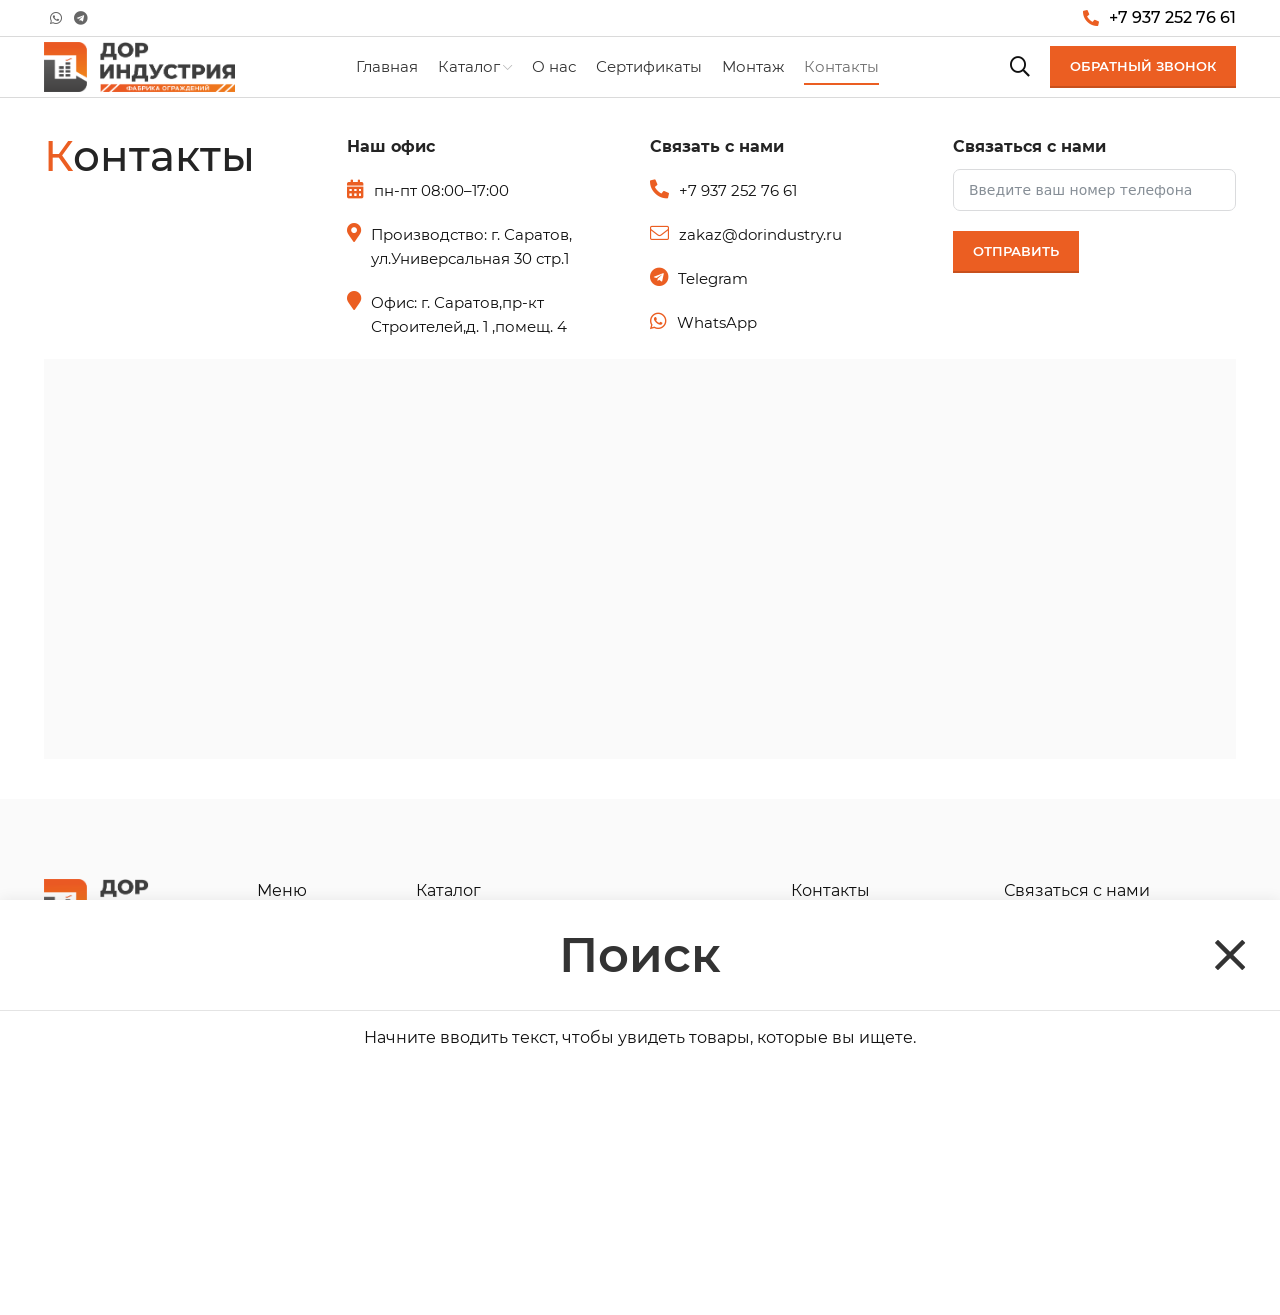
<file: contacts.html>
<!DOCTYPE html>
<!--[if lt IE 7]><html lang="ru" class="lt-ie9 lt-ie8 lt-ie7"><![endif]-->
<!--[if IE 7]><html lang="ru" class="lt-ie9 lt-ie8"><![endif]-->
<!--[if IE 8]><html lang="ru" class="lt-ie9"><![endif]-->
<!--[if gt IE 8]><!-->
<html lang="ru">
<!--<![endif]-->
<head>
	<meta charset="utf-8" />
	<title>Заголовок</title>
	<meta http-equiv="X-UA-Compatible" content="IE=edge" />
	<meta name="viewport" content="width=device-width, initial-scale=1, maximum-scale=1">
	<meta name="format-detection" content="telephone=no" />
	<link rel="shortcut icon" href="favicon.png" />
	<link rel="stylesheet" href="libs/bootstrap/bootstrap-grid.css" />
	<link rel="stylesheet" href="libs/fontawesome-free-5.12.0-web/css/all.min.css" />
	<link rel="stylesheet" href="libs/fancybox-master/dist/jquery.fancybox.min.css" />
	<link rel="stylesheet" href="libs/animate/animate.min.css" />
	<link rel="stylesheet" href="libs/slick-1.5.9/slick/slick.css" />
	<link rel="stylesheet" href="css/fonts.css" />
	<link rel="stylesheet" href="css/main.css?ver=1.1" />
	<link rel="stylesheet" href="css/media.css?ver=1.1" />
</head>
<body>

	<div class="wrapper">

		<header class="header default">
			<div class="header__top">
				<div class="container">
					<div class="header__wrapper">
						<ul class="socials-list">
							<li><a href="https://wa.me/79372527661?text=" target="_blank"><i class="fab fa-whatsapp"></i></a></li>
							<li><a href="https://t.me/+79372527661" target="_blank"><i class="fab fa-telegram"></i></a></li>
						</ul>
						<a href="tel:+79372527661" class="phone-main"><i class="fas fa-phone-alt"></i>+7 937 252 76 61</a>
					</div>
				</div>
			</div>
			<div class="header__bottom">
				<div class="container">
					<div class="header__wrapper">
						<div class="btn-menu"><i class="fal fa-bars"></i></div>
						<a href="#" class="logo">
							<img src="img/logo.png" alt="alt">
						</a>
						<nav class="menu">
							<ul class="menu__list">
								<li><a href="#">Главная</a></li>
								<li class="menu__haschild">
									<a href="#">Каталог</a>
									<ul>
										<li><a href="#">Ограничивающее пешеходное ограждение</a></li>
										<li><a href="#">Удерживающие пешеходное ограждение</a></li>
										<li><a href="#">Мостовое перильное ограждение</a></li>
										<li><a href="#">Переносные ограждения</a></li>
										<li><a href="#">Газонные ограждения</a></li>
										<li><a href="#">Барьерные ограждения</a></li>
										<li><a href="#">Г-образные опоры и знаки</a></li>
										<li class="menu__haschild">
											<a href="#">ИДН</a>
											<ul>
												<li><a href="#">Композитные ИДН</a></li>
												<li><a href="#">Резиновые ИДН</a></li>
												<li><a href="#">Аксессуары</a></li>
											</ul>
										</li>
									</ul>
								</li>
								<li><a href="#">О нас</a></li>
								<li><a href="#">Сертификаты</a></li>
								<li><a href="#">Монтаж</a></li>
								<li class="menu__current"><a href="#">Контакты</a></li>
							</ul>
						</nav>
						<div class="header__right">
							<div class="open-search"><i class="far fa-search"></i></div>
							<a href="#callback" class="btn-main fancybox">Обратный звонок</a>
						</div>
						<div class="open-search-mobile"><i class="far fa-search"></i></div>
					</div>
				</div>
			</div>
		</header>

		<div class="menu-mobile">
			<div class="search-mobile">
				<form>
					<input type="text" placeholder="Поиск">
					<button class="search-mobile__button"><i class="far fa-search"></i></button>
				</form>
			</div>
			<ul class="tabs-menu">
				<li class="active"><a href="#">Меню</a></li>
				<li><a href="#">Категории</a></li>
			</ul>
			<div class="tab-container-menu">
				<div class="tab-pane-menu">
					<nav class="menu">
						<ul class="menu__list">
							<li><a href="#">Главная</a></li>
							<li class="menu__haschild">
								<a href="#">Каталог</a>
								<i class="far fa-chevron-right"></i>
								<ul>
									<li><a href="#">Ограничивающее пешеходное ограждение</a></li>
									<li><a href="#">Удерживающие пешеходное ограждение</a></li>
									<li><a href="#">Мостовое перильное ограждение</a></li>
									<li><a href="#">Переносные ограждения</a></li>
									<li><a href="#">Газонные ограждения</a></li>
									<li><a href="#">Барьерные ограждения</a></li>
									<li><a href="#">Г-образные опоры и знаки</a></li>
									<li class="menu__haschild">
										<a href="#">ИДН</a>
										<i class="far fa-chevron-right"></i>
										<ul>
											<li><a href="#">Композитные ИДН</a></li>
											<li><a href="#">Резиновые ИДН</a></li>
											<li><a href="#">Аксессуары</a></li>
										</ul>
									</li>
								</ul>
							</li>
							<li><a href="#">О нас</a></li>
							<li><a href="#">Сертификаты</a></li>
							<li><a href="#">Монтаж</a></li>
							<li class="menu__current"><a href="#">Контакты</a></li>
						</ul>
					</nav>
				</div>
				<div class="tab-pane-menu">
					<nav class="menu">
						<ul class="menu__list">
							<li><a href="#">Ограничивающее пешеходное ограждение</a></li>
							<li><a href="#">Удерживающие пешеходное ограждение</a></li>
							<li><a href="#">Мостовое перильное ограждение</a></li>
							<li><a href="#">Переносные ограждения</a></li>
							<li><a href="#">Газонные ограждения</a></li>
							<li><a href="#">Барьерные ограждения</a></li>
							<li><a href="#">Г-образные опоры и знаки</a></li>
							<li><a href="#">ИДН</a></li>
						</ul>
					</nav>
				</div>
			</div>
		</div>

		<div class="menu-overlay"></div>

		<div class="search-main">
			<div class="search-main__top">
				<form>
					<input type="text" placeholder="Поиск">
				</form>
				<div class="search-main__close"><i class="fal fa-times"></i></div>
			</div>
			<div class="search-main__info">Начните вводить текст, чтобы увидеть товары, которые вы ищете.</div>
		</div>

		<section class="contacts contacts--page">
			<div class="container">
				<div class="row fadeIn wow" data-wow-iteration="1" data-wow-delay="0.3s">
					<div class="col-lg-3">
						<h2 class="title-section"><span>К</span>онтакты</h2>
					</div>
					<div class="col-lg-3">
						<div class="contacts__title">Наш офис</div>
						<div class="contacts__item">
							<i class="fas fa-calendar-alt"></i>
							<p>пн-пт 08:00–17:00</p>
						</div>
						<div class="contacts__item">
							<i class="fas fa-map-marker-alt"></i>
							<p>Производство: г. Саратов, ул.Универсальная 30 стр.1</p>
						</div>
						<div class="contacts__item">
							<i class="fas fa-map-marker"></i>
							<p>Офис: г. Саратов,пр-кт Строителей,д. 1 ,помещ. 4</p>
						</div>
					</div>
					<div class="col-lg-3">
						<div class="contacts__title">Связать с нами</div>
						<a href="tel:+79372527661" class="contacts__item">
							<i class="fas fa-phone-alt"></i>
							<span>+7 937 252 76 61</span>
						</a>
						<a href="mailto:zakaz@dorindustry.ru" class="contacts__item">
							<i class="fal fa-envelope"></i>
							<span>zakaz@dorindustry.ru</span>
						</a>
						<a href="https://t.me/+79372527661" class="contacts__item">
							<i class="fab fa-telegram"></i>
							<span>Telegram</span>
						</a>
						<a href="https://wa.me/79372527661?text=" class="contacts__item">
							<i class="fab fa-whatsapp"></i>
							<span>WhatsApp</span>
						</a>
					</div>
					<div class="col-lg-3">
						<div class="contacts__title">Связаться с нами</div>
						<form>
							<div class="item-form">
								<input type="tel" placeholder="Введите ваш номер телефона" class="input-phone" inputmode="numeric" required>
							</div>
							<input type="submit" value="Отправить" class="btn-main">
						</form>
					</div>
				</div>
				<div id="map"></div>
			</div>
		</section>

		<footer class="footer">
			<div class="container">
				<div class="footer__wrapper fadeIn wow" data-wow-iteration="1" data-wow-delay="0.3s">
					<div class="footer__column">
						<a href="#" class="logo">
							<img src="img/logo.png" alt="alt">
						</a>
						<div class="copyright">Copyright © 2025 ДОР ИНДУСТРИЯ</div>
					</div>
					<div class="footer__column">
						<div class="footer__title">Меню</div>
						<ul class="footer__nav">
							<li><a href="#">Главная</a></li>
							<li><a href="#">Каталог</a></li>
							<li><a href="#">О нас</a></li>
							<li><a href="#">Новости</a></li>
							<li><a href="#">Сертификаты</a></li>
							<li><a href="#">Монтаж</a></li>
							<li><a href="#">Контакты</a></li>
						</ul>
					</div>
					<div class="footer__column">
						<div class="footer__title">Каталог</div>
						<ul class="footer__nav">
							<li><a href="#">Ограничивающее пешеходное ограждение</a></li>
							<li><a href="#">Удерживающие пешеходное ограждение</a></li>
							<li><a href="#">Мостовое перильное ограждение</a></li>
							<li><a href="#">Переносные ограждения</a></li>
							<li><a href="#">Газонные ограждения</a></li>
							<li><a href="#">Барьерные ограждения</a></li>
							<li><a href="#">Г-образные опоры и знаки</a></li>
							<li><a href="#">ИДН</a></li>
						</ul>
					</div>
					<div class="footer__column">
						<div class="footer__title">Контакты</div>
						<a href="tel:+79372527661" class="footer__contact">
							<i class="fas fa-phone-alt"></i>
							<span>+7 937 252 76 61</span>
						</a>
						<a href="mailto:zakaz@dorindustry.ru" class="footer__contact">
							<i class="fal fa-envelope"></i>
							<span>zakaz@dorindustry.ru</span>
						</a>
						<a href="https://t.me/+79372527661" class="footer__contact">
							<i class="fab fa-telegram"></i>
							<span>Telegram</span>
						</a>
						<a href="https://wa.me/79372527661?text=" class="footer__contact">
							<i class="fab fa-whatsapp"></i>
							<span>WhatsApp</span>
						</a>
					</div>
					<div class="footer__column">
						<div class="footer__title">Связаться с нами</div>
						<form>
							<div class="item-form">
								<input type="tel" placeholder="Введите ваш номер телефона" class="input-phone" inputmode="numeric" required>
							</div>
							<input type="submit" value="Отправить" class="btn-main">
							<div class="agree-form">Нажимая кнопку «отправить», я соглашаюсь на обработку моих персональных данных и ознакомлен с <a href="#">условиями конфиденциальности</a></div>
						</form>
					</div>
				</div>
			</div>
		</footer>
		
		<div class="btn-top default"><i class="fal fa-chevron-up"></i></div>
		
	</div>

	<div id="callback" class="modal-block">
		<div class="modal-wrap">
			<div class="title-modal">Заполните форму ниже и наш менеджер свяжется с Вами!</div>
			<form>
				<div class="item-form">
					<input type="text" placeholder="Ваше имя" required>
				</div>
				<div class="item-form">
					<input type="tel" placeholder="Ваш номер телефона" class="input-phone" inputmode="numeric" required>
				</div>
				<div class="item-form">
					<input type="email" placeholder="Ваш Email" inputmode="email" required>
				</div>
				<input type="submit" class="btn-main" value="Отправить">
			</form>
		</div>
	</div>

	<div id="modal-order" class="modal-block">
		<div class="modal-order">
			<div class="modal-order__title">Ограждение ОПО-Д-3</div>
			<div class="modal-order__grid">
				<div class="modal-order__column">
					<div class="modal-order__image">
						<img src="img/card1.jpg" alt="alt">
					</div>
				</div>
				<div class="modal-order__column">
					<form>
						<div class="item-form item-form--page">
							<div class="item-form__title">Ваше имя</div>
							<input type="text" required>
						</div>
						<div class="item-form item-form--page">
							<div class="item-form__title">Ваш телефон</div>
							<input type="tel" class="input-phone" inputmode="numeric" required>
						</div>
						<div class="item-form item-form--page">
							<div class="item-form__title">Ваш e-mail</div>
							<input type="email" inputmode="email" required>
						</div>
						<input type="submit" class="btn-main" value="Отправить" disabled>
						<div class="checkbox">
							<label>
								<input type="checkbox" required checked />
								<span>Я даю согласие на обработку моих персональных данных ООО «ДОРИНДУСТРИЯ» (ИНН: 6453160042) в целях обработки заявки и обратной связи. Политика конфиденциальности — <a href="#">по ссылке</a></span>
							</label>
						</div>
						<div class="checkbox">
							<label>
								<input type="checkbox" required checked />
								<span>Я согласен получать рекламные и информационные материалы от ООО «ДОРИНДУСТРИЯ» на указанный email.</span>
							</label>
						</div>
						<div class="descr-form">“Вы можете отозвать своё согласие, написав на почту zakaz@dorindustry.ru”</div>
					</form>
				</div>
			</div>
		</div>
	</div>

	<script src="libs/jquery/jquery-3.6.0.min.js"></script>
	<script src="libs/fancybox-master/dist/jquery.fancybox.min.js"></script>
	<script src="libs/slick-1.5.9/slick/slick.min.js"></script>
	<script src="libs/animate/wow.min.js"></script>
	<script src="libs/animate/animate-css.js"></script>
	<script src="libs/mask/jquery.maskedinput.js"></script>
	<script src="libs/jquery-zoom/jquery.zoom.min.js"></script>
	<script src="js/common.js?ver=1.1"></script>
	<script src="https://api-maps.yandex.ru/2.1/?lang=ru_RU"></script>
	<script>
		$(document).ready(function () {
			ymaps.ready(init);

			function init() {
				var myMap = new ymaps.Map('map', {
					center: [51.606939, 45.953635],
					zoom: 15
				}, {
					searchControlProvider: 'yandex#search'
				});

				myPlacemark = new ymaps.Placemark([51.606939, 45.953635], {
					balloonContent: '<p class="text-map">Саратов, Универсальная улица, 30с2</p>'
				}, {
					iconLayout: 'default#image',
					iconImageHref: 'img/pin.svg',
					hideIconOnBalloonOpen: false,
					iconImageSize: [40, 40],
					iconImageOffset: [-20, -40],
					balloonOffset: [0, -40]
				});
				myMap.controls.remove('searchControl');
				myMap.behaviors.disable('scrollZoom');
				myMap.geoObjects.add(myPlacemark);
			}
		});
	</script>
	<!-- Yandex.Metrika counter --><!-- /Yandex.Metrika counter -->
	<!-- Google Analytics counter --><!-- /Google Analytics counter -->
</body>
</html>
</file>
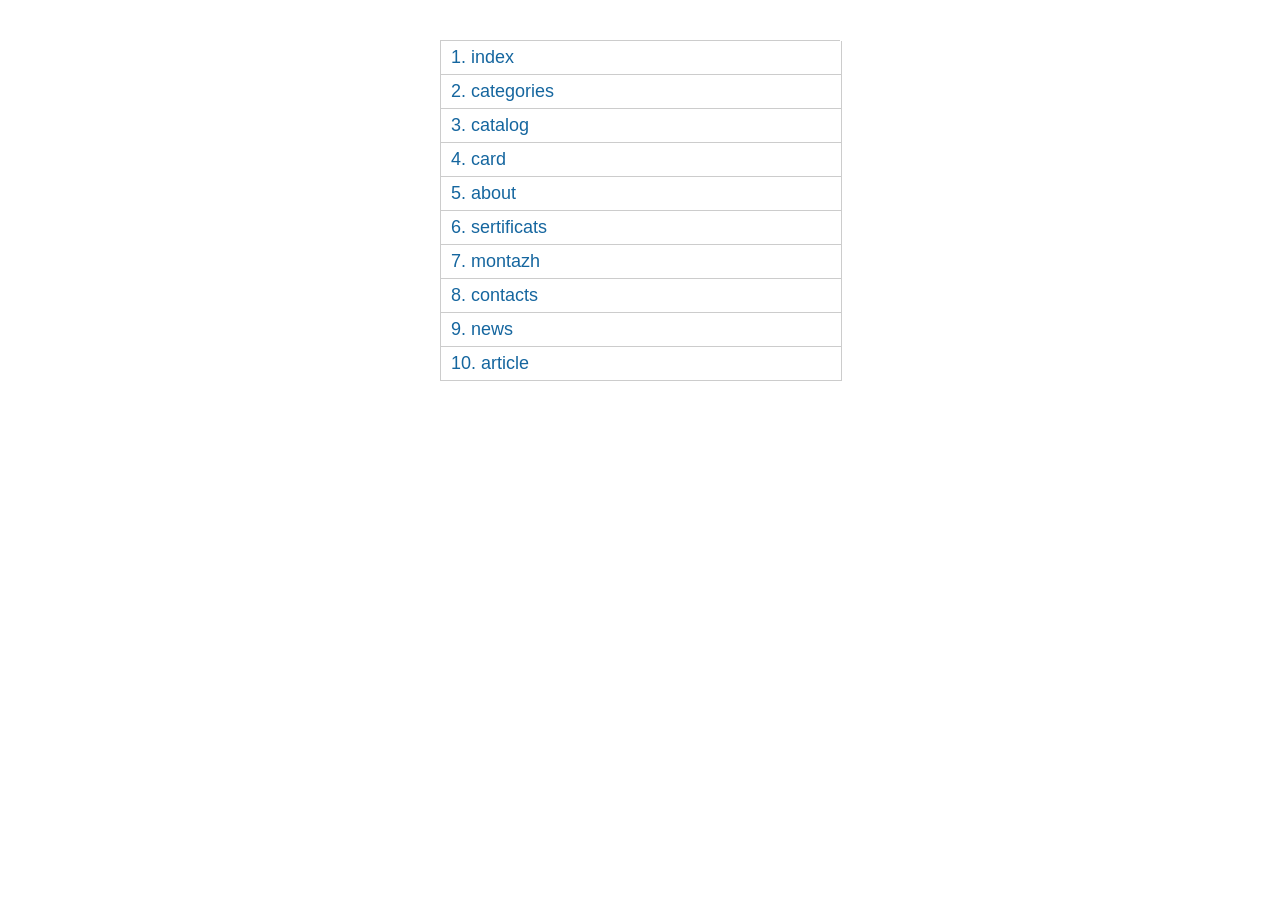
<file: map.html>
<!DOCTYPE html>
<!--[if lt IE 7]><html lang="ru" class="lt-ie9 lt-ie8 lt-ie7"><![endif]-->
<!--[if IE 7]><html lang="ru" class="lt-ie9 lt-ie8"><![endif]-->
<!--[if IE 8]><html lang="ru" class="lt-ie9"><![endif]-->
<!--[if gt IE 8]><!-->
<html lang="ru">
<!--<![endif]-->
<head>
	<meta charset="utf-8" />
	<title>Заголовок</title>
	<meta name="description" content="" />
	<meta http-equiv="X-UA-Compatible" content="IE=edge" />
	<meta name="viewport" content="width=device-width, initial-scale=1.0" />
</head>
<body> 

	<div class="wrapper"> 
		<div class="count_pages">
			<ul>
				<li><a href="index.html" target="_blanck">index</a></li>
				<li><a href="categories.html" target="_blanck">categories</a></li>
				<li><a href="catalog.html" target="_blanck">catalog</a></li>
				<li><a href="card.html" target="_blanck">card</a></li>
				<li><a href="about.html" target="_blanck">about</a></li>
				<li><a href="sertificats.html" target="_blanck">sertificats</a></li>
				<li><a href="montazh.html" target="_blanck">montazh</a></li>
				<li><a href="contacts.html" target="_blanck">contacts</a></li>
				<li><a href="news.html" target="_blanck">news</a></li>
				<li><a href="article.html" target="_blanck">article</a></li>
			</ul> 
		</div> 
	</div>    
      
	<style> 
		.count_pages a:before {
			counter-increment: list1;
			content: counter(list1) ". "; 
		}
		.count_pages li {
			list-style: none;
			margin-bottom: 0px;
			border: 1px solid #ccc;
			border-top: none;
			width: 100%;
		}
		.count_pages {
			margin: 0;
			width: 400px;
			margin: auto;
			font-family: sans-serif;
			margin-top: 40px;
			max-width: 100%;
			border-top: 1px solid #ccc;
			counter-reset: list1;
			margin-bottom: 40px;
		}
		.count_pages ul {
			margin: 0;
			padding: 0;
		}
		.count_pages a {
			font-size: 18px;
			color: #15669F;
			text-decoration: none;
			display: block;
			padding: 6px 10px;
		}
		.count_pages a:hover {
			text-decoration: underline;
		}
	</style>
</body>
</html>
</file>
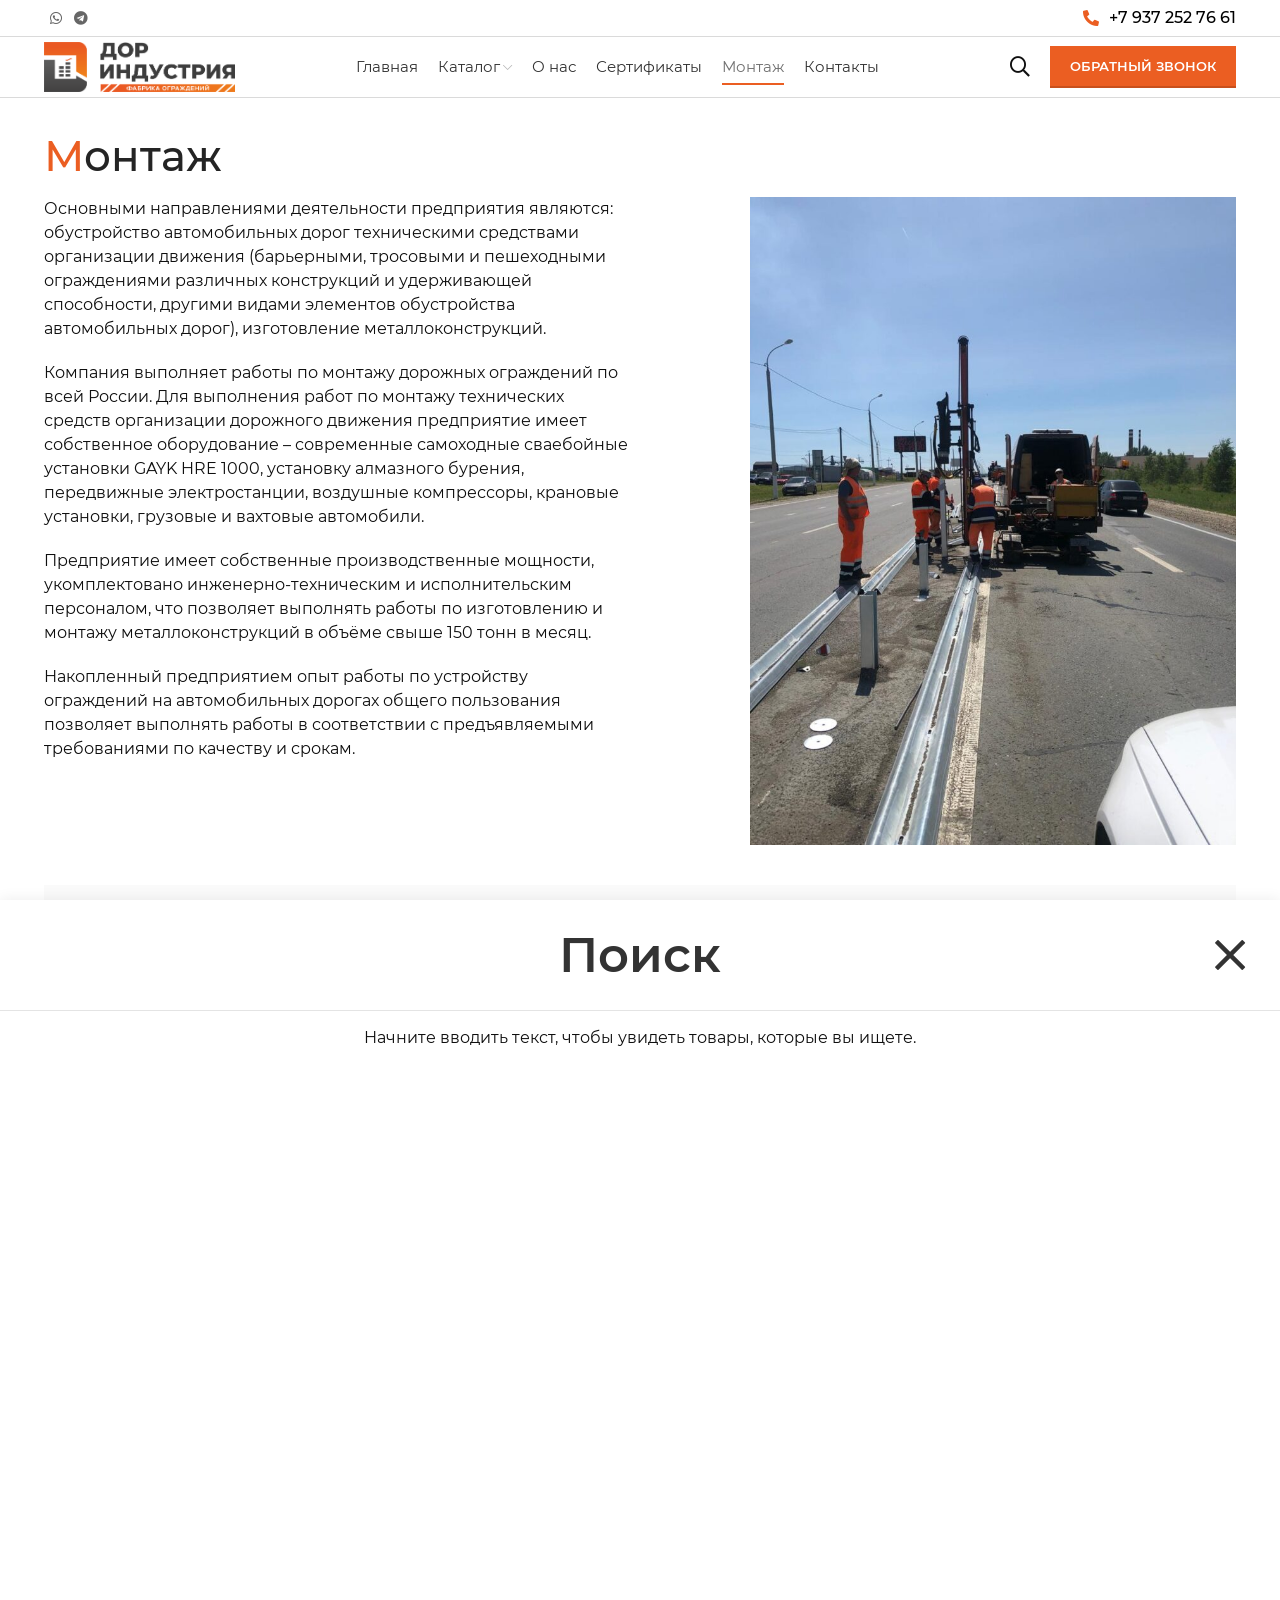
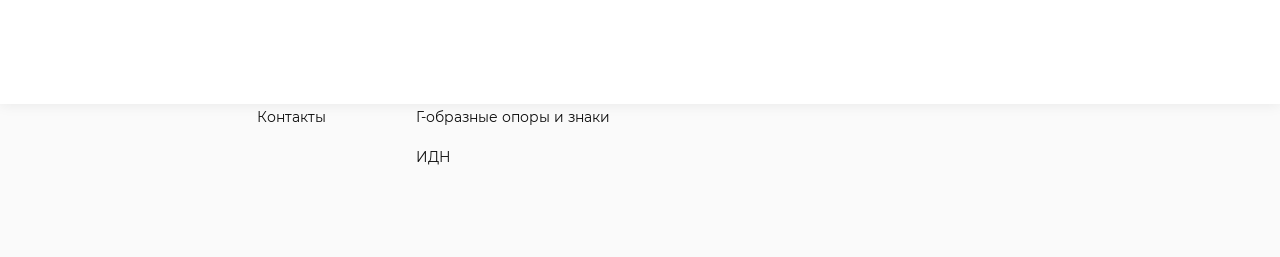
<file: montazh.html>
<!DOCTYPE html>
<!--[if lt IE 7]><html lang="ru" class="lt-ie9 lt-ie8 lt-ie7"><![endif]-->
<!--[if IE 7]><html lang="ru" class="lt-ie9 lt-ie8"><![endif]-->
<!--[if IE 8]><html lang="ru" class="lt-ie9"><![endif]-->
<!--[if gt IE 8]><!-->
<html lang="ru">
<!--<![endif]-->
<head>
	<meta charset="utf-8" />
	<title>Заголовок</title> 
	<meta http-equiv="X-UA-Compatible" content="IE=edge" />
	<meta name="viewport" content="width=device-width, initial-scale=1, maximum-scale=1">
	<meta name="format-detection" content="telephone=no" />
	<link rel="shortcut icon" href="favicon.png" />
	<link rel="stylesheet" href="libs/bootstrap/bootstrap-grid.css" />
	<link rel="stylesheet" href="libs/fontawesome-free-5.12.0-web/css/all.min.css" />
	<link rel="stylesheet" href="libs/fancybox-master/dist/jquery.fancybox.min.css" />
	<link rel="stylesheet" href="libs/animate/animate.min.css" />
	<link rel="stylesheet" href="libs/slick-1.5.9/slick/slick.css" />
	<link rel="stylesheet" href="css/fonts.css" />
	<link rel="stylesheet" href="css/main.css?ver=1.1" />
	<link rel="stylesheet" href="css/media.css?ver=1.1" />
</head>
<body>

	<div class="wrapper">
 
		<header class="header default">
			<div class="header__top"> 
				<div class="container">
					<div class="header__wrapper">
						<ul class="socials-list">
							<li><a href="https://wa.me/79372527661?text=" target="_blank"><i class="fab fa-whatsapp"></i></a></li>
							<li><a href="https://t.me/+79372527661" target="_blank"><i class="fab fa-telegram"></i></a></li>
						</ul>
						<a href="tel:+79372527661" class="phone-main"><i class="fas fa-phone-alt"></i>+7 937 252 76 61</a>
					</div>
				</div>
			</div>
			<div class="header__bottom">
				<div class="container">
					<div class="header__wrapper">
						<div class="btn-menu"><i class="fal fa-bars"></i></div>
						<a href="#" class="logo">
							<img src="img/logo.png" alt="alt">
						</a>
						<nav class="menu">
							<ul class="menu__list">
								<li><a href="#">Главная</a></li>
								<li class="menu__haschild">
									<a href="#">Каталог</a>
									<ul>
										<li><a href="#">Ограничивающее пешеходное ограждение</a></li>
										<li><a href="#">Удерживающие пешеходное ограждение</a></li>
										<li><a href="#">Мостовое перильное ограждение</a></li>
										<li><a href="#">Переносные ограждения</a></li>
										<li><a href="#">Газонные ограждения</a></li>
										<li><a href="#">Барьерные ограждения</a></li>
										<li><a href="#">Г-образные опоры и знаки</a></li>
										<li class="menu__haschild">
											<a href="#">ИДН</a>
											<ul>
												<li><a href="#">Композитные ИДН</a></li>
												<li><a href="#">Резиновые ИДН</a></li>
												<li><a href="#">Аксессуары</a></li>
											</ul>
										</li>
									</ul>
								</li>
								<li><a href="#">О нас</a></li>
								<li><a href="#">Сертификаты</a></li>
								<li class="menu__current"><a href="#">Монтаж</a></li>
								<li><a href="#">Контакты</a></li>
							</ul>
						</nav>
						<div class="header__right">
							<div class="open-search"><i class="far fa-search"></i></div>
							<a href="#callback" class="btn-main fancybox">Обратный звонок</a>
						</div>
						<div class="open-search-mobile"><i class="far fa-search"></i></div>
					</div>
				</div>
			</div>
		</header>

		<div class="menu-mobile">
			<div class="search-mobile">
				<form>
					<input type="text" placeholder="Поиск">
					<button class="search-mobile__button"><i class="far fa-search"></i></button>
				</form>
			</div>
			<ul class="tabs-menu">
				<li class="active"><a href="#">Меню</a></li>
				<li><a href="#">Категории</a></li>
			</ul>
			<div class="tab-container-menu">
				<div class="tab-pane-menu">
					<nav class="menu">
						<ul class="menu__list">
							<li><a href="#">Главная</a></li>
							<li class="menu__haschild">
								<a href="#">Каталог</a>
								<i class="far fa-chevron-right"></i>
								<ul>
									<li><a href="#">Ограничивающее пешеходное ограждение</a></li>
									<li><a href="#">Удерживающие пешеходное ограждение</a></li>
									<li><a href="#">Мостовое перильное ограждение</a></li>
									<li><a href="#">Переносные ограждения</a></li>
									<li><a href="#">Газонные ограждения</a></li>
									<li><a href="#">Барьерные ограждения</a></li>
									<li><a href="#">Г-образные опоры и знаки</a></li>
									<li class="menu__haschild">
										<a href="#">ИДН</a>
										<i class="far fa-chevron-right"></i>
										<ul>
											<li><a href="#">Композитные ИДН</a></li>
											<li><a href="#">Резиновые ИДН</a></li>
											<li><a href="#">Аксессуары</a></li>
										</ul>
									</li>
								</ul>
							</li>
							<li><a href="#">О нас</a></li>
							<li><a href="#">Сертификаты</a></li>
							<li class="menu__current"><a href="#">Монтаж</a></li>
							<li><a href="#">Контакты</a></li>
						</ul>
					</nav>
				</div>
				<div class="tab-pane-menu">
					<nav class="menu">
						<ul class="menu__list">
							<li><a href="#">Ограничивающее пешеходное ограждение</a></li>
							<li><a href="#">Удерживающие пешеходное ограждение</a></li>
							<li><a href="#">Мостовое перильное ограждение</a></li>
							<li><a href="#">Переносные ограждения</a></li>
							<li><a href="#">Газонные ограждения</a></li>
							<li><a href="#">Барьерные ограждения</a></li>
							<li><a href="#">Г-образные опоры и знаки</a></li>
							<li><a href="#">ИДН</a></li>
						</ul>
					</nav>
				</div>
			</div>
		</div>

		<div class="menu-overlay"></div>

		<div class="search-main">
			<div class="search-main__top">
				<form>
					<input type="text" placeholder="Поиск">
				</form>
				<div class="search-main__close"><i class="fal fa-times"></i></div>
			</div>
			<div class="search-main__info">Начните вводить текст, чтобы увидеть товары, которые вы ищете.</div>
		</div>

		<section class="page-montazh">
			<div class="container">
				<h1 class="title-section"><span>М</span>онтаж</h1>
				<div class="row">
					<div class="col-lg-6">
						<p>Основными направлениями деятельности предприятия являются: обустройство автомобильных дорог техническими средствами организации движения (барьерными, тросовыми и пешеходными ограждениями различных конструкций и удерживающей способности, другими видами элементов обустройства автомобильных дорог), изготовление металлоконструкций.</p>
						<p>Компания выполняет работы по монтажу дорожных ограждений по всей России. Для выполнения работ по монтажу технических средств организации дорожного движения предприятие имеет собственное оборудование – современные самоходные сваебойные установки GAYK HRE 1000, установку алмазного бурения, передвижные электростанции, воздушные компрессоры, крановые установки, грузовые и вахтовые автомобили.</p>
						<p>Предприятие имеет собственные производственные мощности, укомплектовано инженерно-техническим и исполнительским персоналом, что позволяет выполнять работы по изготовлению и монтажу металлоконструкций в объёме свыше 150 тонн в месяц.</p>
						<p>Накопленный предприятием опыт работы по устройству ограждений на автомобильных дорогах общего пользования позволяет выполнять работы в соответствии с предъявляемыми требованиями по качеству и срокам.</p>
					</div>
					<div class="col-lg-6">
						<div class="image-montazh">
							<img src="img/montazh.jpg" alt="alt">
						</div>
					</div>
				</div>
				<div class="form-page">
					<div class="form-page__title">Остались вопросы по монтажу ограждений?</div>
					<div class="form-page__descr">Заполните форму ниже и мы свяжемся с Вами!</div>
					<form>
						<div class="item-form">
							<input type="text" placeholder="Ваше имя" required>
						</div>
						<div class="item-form">
							<input type="tel" placeholder="Введите ваш номер телефона" class="input-phone" inputmode="numeric" required>
						</div>
						<div class="item-form">
							<input type="email" placeholder="Ваш Email" inputmode="email" required>
						</div>
						<div class="form-page__button">
							<input type="submit" class="btn-main" value="Отправить">
						</div>
					</form>
				</div>
			</div>
		</section>

		<footer class="footer">
			<div class="container">
				<div class="footer__wrapper fadeIn wow" data-wow-iteration="1" data-wow-delay="0.3s">
					<div class="footer__column">
						<a href="#" class="logo">
							<img src="img/logo.png" alt="alt">
						</a>
						<div class="copyright">Copyright © 2025 ДОР ИНДУСТРИЯ</div>
					</div>
					<div class="footer__column">
						<div class="footer__title">Меню</div>
						<ul class="footer__nav">
							<li><a href="#">Главная</a></li>
							<li><a href="#">Каталог</a></li>
							<li><a href="#">О нас</a></li>
							<li><a href="#">Новости</a></li>
							<li><a href="#">Сертификаты</a></li>
							<li><a href="#">Монтаж</a></li>
							<li><a href="#">Контакты</a></li>
						</ul>
					</div>
					<div class="footer__column">
						<div class="footer__title">Каталог</div>
						<ul class="footer__nav">
							<li><a href="#">Ограничивающее пешеходное ограждение</a></li>
							<li><a href="#">Удерживающие пешеходное ограждение</a></li>
							<li><a href="#">Мостовое перильное ограждение</a></li>
							<li><a href="#">Переносные ограждения</a></li>
							<li><a href="#">Газонные ограждения</a></li>
							<li><a href="#">Барьерные ограждения</a></li>
							<li><a href="#">Г-образные опоры и знаки</a></li>
							<li><a href="#">ИДН</a></li>
						</ul>
					</div>
					<div class="footer__column">
						<div class="footer__title">Контакты</div>
						<a href="tel:+79372527661" class="footer__contact">
							<i class="fas fa-phone-alt"></i>
							<span>+7 937 252 76 61</span>
						</a>
						<a href="mailto:zakaz@dorindustry.ru" class="footer__contact">
							<i class="fal fa-envelope"></i>
							<span>zakaz@dorindustry.ru</span>
						</a>
						<a href="https://t.me/+79372527661" class="footer__contact">
							<i class="fab fa-telegram"></i>
							<span>Telegram</span>
						</a>
						<a href="https://wa.me/79372527661?text=" class="footer__contact">
							<i class="fab fa-whatsapp"></i>
							<span>WhatsApp</span>
						</a>
					</div>
					<div class="footer__column">
						<div class="footer__title">Связаться с нами</div>
						<form>
							<div class="item-form">
								<input type="tel" placeholder="Введите ваш номер телефона" class="input-phone" inputmode="numeric" required>
							</div>
							<input type="submit" value="Отправить" class="btn-main">
							<div class="agree-form">Нажимая кнопку «отправить», я соглашаюсь на обработку моих персональных данных и ознакомлен с <a href="#">условиями конфиденциальности</a></div>
						</form>
					</div>
				</div>
			</div>
		</footer>
		
		<div class="btn-top default"><i class="fal fa-chevron-up"></i></div>
		
	</div>

	<div id="callback" class="modal-block">
		<div class="modal-wrap">
			<div class="title-modal">Заполните форму ниже и наш менеджер свяжется с Вами!</div>
			<form>
				<div class="item-form">
					<input type="text" placeholder="Ваше имя" required>
				</div>
				<div class="item-form">
					<input type="tel" placeholder="Ваш номер телефона" class="input-phone" inputmode="numeric" required>
				</div>
				<div class="item-form">
					<input type="email" placeholder="Ваш Email" inputmode="email" required>
				</div>
				<input type="submit" class="btn-main" value="Отправить">
			</form>
		</div>
	</div>

	<div id="modal-order" class="modal-block">
		<div class="modal-order">
			<div class="modal-order__title">Ограждение ОПО-Д-3</div>
			<div class="modal-order__grid">
				<div class="modal-order__column">
					<div class="modal-order__image">
						<img src="img/card1.jpg" alt="alt">
					</div>
				</div>
				<div class="modal-order__column">
					<form>
						<div class="item-form item-form--page">
							<div class="item-form__title">Ваше имя</div>
							<input type="text" required>
						</div>
						<div class="item-form item-form--page">
							<div class="item-form__title">Ваш телефон</div>
							<input type="tel" class="input-phone" inputmode="numeric" required>
						</div>
						<div class="item-form item-form--page">
							<div class="item-form__title">Ваш e-mail</div>
							<input type="email" inputmode="email" required>
						</div>
						<input type="submit" class="btn-main" value="Отправить" disabled>
						<div class="checkbox">
							<label>
								<input type="checkbox" required checked />
								<span>Я даю согласие на обработку моих персональных данных ООО «ДОРИНДУСТРИЯ» (ИНН: 6453160042) в целях обработки заявки и обратной связи. Политика конфиденциальности — <a href="#">по ссылке</a></span>
							</label>
						</div>
						<div class="checkbox">
							<label>
								<input type="checkbox" required checked />
								<span>Я согласен получать рекламные и информационные материалы от ООО «ДОРИНДУСТРИЯ» на указанный email.</span>
							</label>
						</div>
						<div class="descr-form">“Вы можете отозвать своё согласие, написав на почту zakaz@dorindustry.ru”</div>
					</form>
				</div>
			</div>
		</div>
	</div>

	<script src="libs/jquery/jquery-3.6.0.min.js"></script>
	<script src="libs/fancybox-master/dist/jquery.fancybox.min.js"></script>
	<script src="libs/slick-1.5.9/slick/slick.min.js"></script>
	<script src="libs/animate/wow.min.js"></script>
	<script src="libs/animate/animate-css.js"></script>
	<script src="libs/mask/jquery.maskedinput.js"></script>
	<script src="libs/jquery-zoom/jquery.zoom.min.js"></script>
	<script src="js/common.js?ver=1.1"></script>
	<!-- Yandex.Metrika counter --><!-- /Yandex.Metrika counter -->
	<!-- Google Analytics counter --><!-- /Google Analytics counter -->
</body>
</html>
</file>
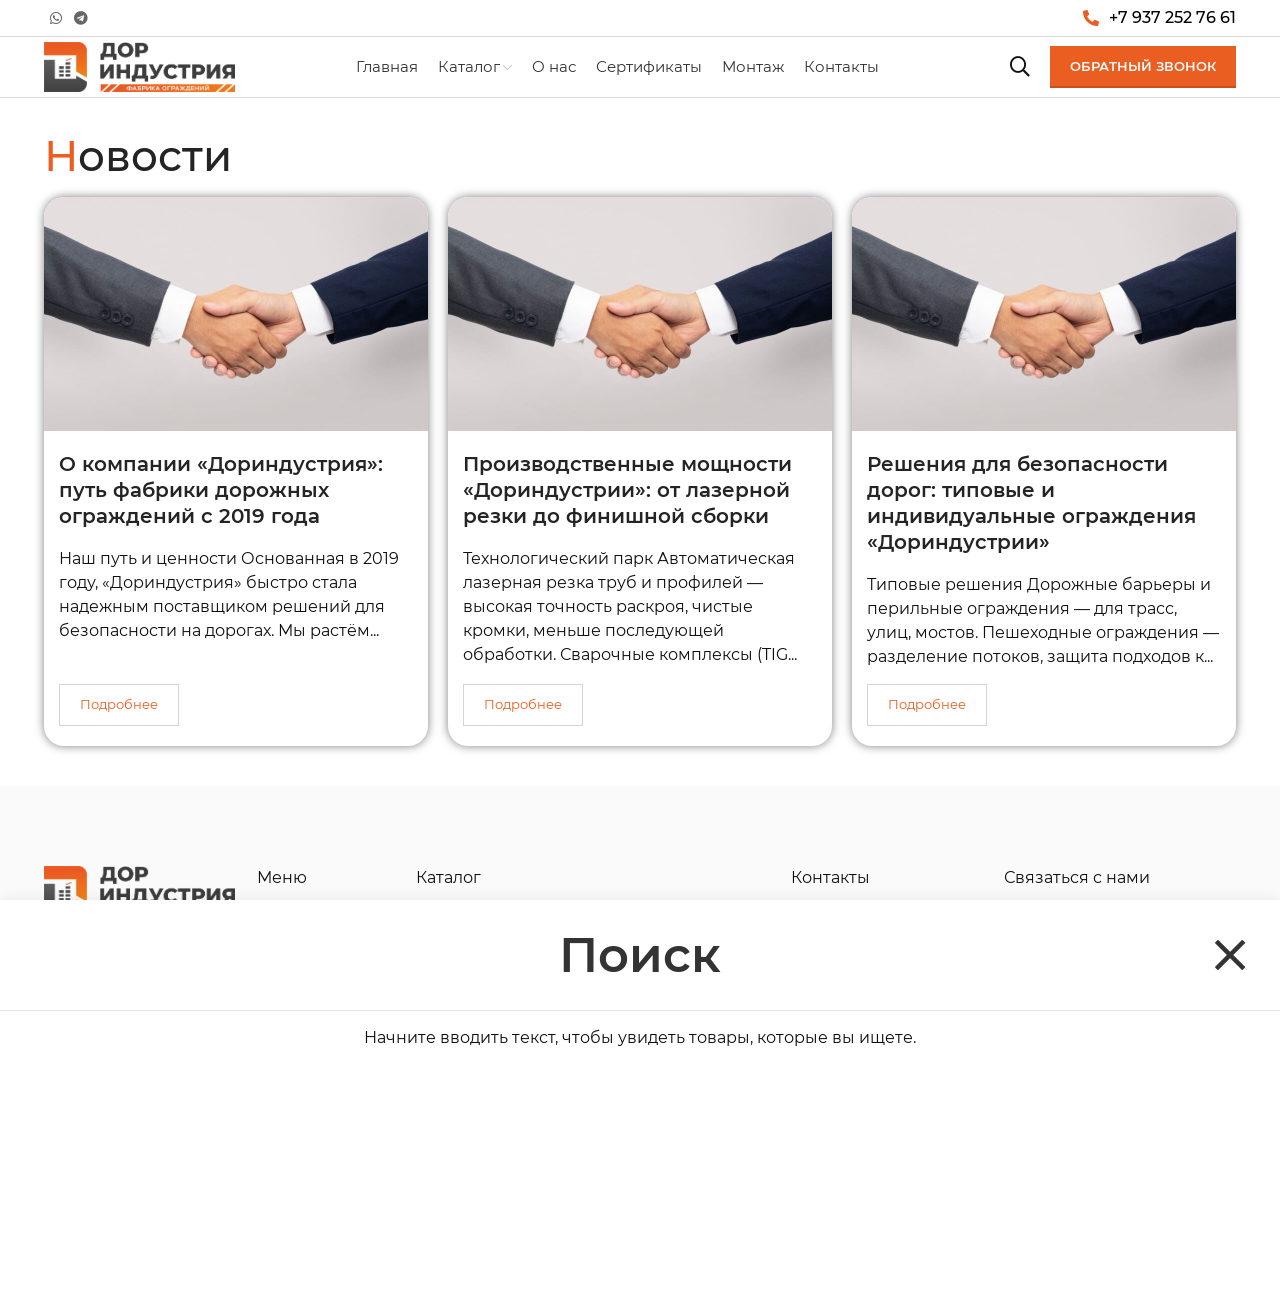
<file: news.html>
<!DOCTYPE html>
<!--[if lt IE 7]><html lang="ru" class="lt-ie9 lt-ie8 lt-ie7"><![endif]-->
<!--[if IE 7]><html lang="ru" class="lt-ie9 lt-ie8"><![endif]-->
<!--[if IE 8]><html lang="ru" class="lt-ie9"><![endif]-->
<!--[if gt IE 8]><!-->
<html lang="ru">
<!--<![endif]-->
<head>
	<meta charset="utf-8" />
	<title>Заголовок</title>
	<meta http-equiv="X-UA-Compatible" content="IE=edge" />
	<meta name="viewport" content="width=device-width, initial-scale=1, maximum-scale=1">
	<meta name="format-detection" content="telephone=no" />
	<link rel="shortcut icon" href="favicon.png" />
	<link rel="stylesheet" href="libs/bootstrap/bootstrap-grid.css" />
	<link rel="stylesheet" href="libs/fontawesome-free-5.12.0-web/css/all.min.css" />
	<link rel="stylesheet" href="libs/fancybox-master/dist/jquery.fancybox.min.css" />
	<link rel="stylesheet" href="libs/animate/animate.min.css" />
	<link rel="stylesheet" href="libs/slick-1.5.9/slick/slick.css" />
	<link rel="stylesheet" href="css/fonts.css" />
	<link rel="stylesheet" href="css/main.css?ver=1.1" />
	<link rel="stylesheet" href="css/media.css?ver=1.1" />
</head>
<body> 
 
	<div class="wrapper">

		<header class="header default"> 
			<div class="header__top">
				<div class="container">
					<div class="header__wrapper">
						<ul class="socials-list">
							<li><a href="https://wa.me/79372527661?text=" target="_blank"><i class="fab fa-whatsapp"></i></a></li>
							<li><a href="https://t.me/+79372527661" target="_blank"><i class="fab fa-telegram"></i></a></li>
						</ul>
						<a href="tel:+79372527661" class="phone-main"><i class="fas fa-phone-alt"></i>+7 937 252 76 61</a>
					</div>
				</div>
			</div>
			<div class="header__bottom">
				<div class="container">
					<div class="header__wrapper">
						<div class="btn-menu"><i class="fal fa-bars"></i></div>
						<a href="#" class="logo">
							<img src="img/logo.png" alt="alt">
						</a>
						<nav class="menu">
							<ul class="menu__list">
								<li><a href="#">Главная</a></li>
								<li class="menu__haschild">
									<a href="#">Каталог</a>
									<ul>
										<li><a href="#">Ограничивающее пешеходное ограждение</a></li>
										<li><a href="#">Удерживающие пешеходное ограждение</a></li>
										<li><a href="#">Мостовое перильное ограждение</a></li>
										<li><a href="#">Переносные ограждения</a></li>
										<li><a href="#">Газонные ограждения</a></li>
										<li><a href="#">Барьерные ограждения</a></li>
										<li><a href="#">Г-образные опоры и знаки</a></li>
										<li class="menu__haschild">
											<a href="#">ИДН</a>
											<ul>
												<li><a href="#">Композитные ИДН</a></li>
												<li><a href="#">Резиновые ИДН</a></li>
												<li><a href="#">Аксессуары</a></li>
											</ul>
										</li>
									</ul>
								</li>
								<li><a href="#">О нас</a></li>
								<li><a href="#">Сертификаты</a></li>
								<li><a href="#">Монтаж</a></li>
								<li><a href="#">Контакты</a></li>
							</ul>
						</nav>
						<div class="header__right">
							<div class="open-search"><i class="far fa-search"></i></div>
							<a href="#callback" class="btn-main fancybox">Обратный звонок</a>
						</div>
						<div class="open-search-mobile"><i class="far fa-search"></i></div>
					</div>
				</div>
			</div>
		</header>

		<div class="menu-mobile">
			<div class="search-mobile">
				<form>
					<input type="text" placeholder="Поиск">
					<button class="search-mobile__button"><i class="far fa-search"></i></button>
				</form>
			</div>
			<ul class="tabs-menu">
				<li class="active"><a href="#">Меню</a></li>
				<li><a href="#">Категории</a></li>
			</ul>
			<div class="tab-container-menu">
				<div class="tab-pane-menu">
					<nav class="menu">
						<ul class="menu__list">
							<li><a href="#">Главная</a></li>
							<li class="menu__haschild">
								<a href="#">Каталог</a>
								<i class="far fa-chevron-right"></i>
								<ul>
									<li><a href="#">Ограничивающее пешеходное ограждение</a></li>
									<li><a href="#">Удерживающие пешеходное ограждение</a></li>
									<li><a href="#">Мостовое перильное ограждение</a></li>
									<li><a href="#">Переносные ограждения</a></li>
									<li><a href="#">Газонные ограждения</a></li>
									<li><a href="#">Барьерные ограждения</a></li>
									<li><a href="#">Г-образные опоры и знаки</a></li>
									<li class="menu__haschild">
										<a href="#">ИДН</a>
										<i class="far fa-chevron-right"></i>
										<ul>
											<li><a href="#">Композитные ИДН</a></li>
											<li><a href="#">Резиновые ИДН</a></li>
											<li><a href="#">Аксессуары</a></li>
										</ul>
									</li>
								</ul>
							</li>
							<li><a href="#">О нас</a></li>
							<li><a href="#">Сертификаты</a></li>
							<li><a href="#">Монтаж</a></li>
							<li><a href="#">Контакты</a></li>
						</ul>
					</nav>
				</div>
				<div class="tab-pane-menu">
					<nav class="menu">
						<ul class="menu__list">
							<li><a href="#">Ограничивающее пешеходное ограждение</a></li>
							<li><a href="#">Удерживающие пешеходное ограждение</a></li>
							<li><a href="#">Мостовое перильное ограждение</a></li>
							<li><a href="#">Переносные ограждения</a></li>
							<li><a href="#">Газонные ограждения</a></li>
							<li><a href="#">Барьерные ограждения</a></li>
							<li><a href="#">Г-образные опоры и знаки</a></li>
							<li><a href="#">ИДН</a></li>
						</ul>
					</nav>
				</div>
			</div>
		</div>

		<div class="menu-overlay"></div>

		<div class="search-main">
			<div class="search-main__top">
				<form>
					<input type="text" placeholder="Поиск">
				</form>
				<div class="search-main__close"><i class="fal fa-times"></i></div>
			</div>
			<div class="search-main__info">Начните вводить текст, чтобы увидеть товары, которые вы ищете.</div>
		</div>

		<section class="page-news">
			<div class="container">
				<h1 class="title-section"><span>Н</span>овости</h1>
				<div class="row row--main">
					<div class="col-lg-4 col-md-6">
						<div class="item-news">
							<a href="#" class="item-news__image">
								<img src="img/news1.jpg" alt="alt">
							</a>
							<div class="item-news__content">
								<a href="#" class="item-news__title">О компании «Дориндустрия»: путь фабрики дорожных ограждений с 2019 года</a>
								<div class="item-news__text">Наш путь и ценности Основанная в 2019 году, «Дориндустрия» быстро стала надежным поставщиком решений для безопасности на дорогах. Мы растём...</div>
								<a href="#" class="btn-main btn-main--page">Подробнее</a>
							</div>
						</div>
					</div>
					<div class="col-lg-4 col-md-6">
						<div class="item-news">
							<a href="#" class="item-news__image">
								<img src="img/news1.jpg" alt="alt">
							</a>
							<div class="item-news__content">
								<a href="#" class="item-news__title">Производственные мощности «Дориндустрии»: от лазерной резки до финишной сборки</a>
								<div class="item-news__text">Технологический парк Автоматическая лазерная резка труб и профилей — высокая точность раскроя, чистые кромки, меньше последующей обработки. Сварочные комплексы (TIG...</div>
								<a href="#" class="btn-main btn-main--page">Подробнее</a>
							</div>
						</div>
					</div>
					<div class="col-lg-4 col-md-6">
						<div class="item-news">
							<a href="#" class="item-news__image">
								<img src="img/news1.jpg" alt="alt">
							</a>
							<div class="item-news__content">
								<a href="#" class="item-news__title">Решения для безопасности дорог: типовые и индивидуальные ограждения «Дориндустрии»</a>
								<div class="item-news__text">Типовые решения Дорожные барьеры и перильные ограждения — для трасс, улиц, мостов. Пешеходные ограждения — разделение потоков, защита подходов к...</div>
								<a href="#" class="btn-main btn-main--page">Подробнее</a>
							</div>
						</div>
					</div>
				</div>
			</div>
		</section>

		<footer class="footer">
			<div class="container">
				<div class="footer__wrapper fadeIn wow" data-wow-iteration="1" data-wow-delay="0.3s">
					<div class="footer__column">
						<a href="#" class="logo">
							<img src="img/logo.png" alt="alt">
						</a>
						<div class="copyright">Copyright © 2025 ДОР ИНДУСТРИЯ</div>
					</div>
					<div class="footer__column">
						<div class="footer__title">Меню</div>
						<ul class="footer__nav">
							<li><a href="#">Главная</a></li>
							<li><a href="#">Каталог</a></li>
							<li><a href="#">О нас</a></li>
							<li><a href="#">Новости</a></li>
							<li><a href="#">Сертификаты</a></li>
							<li><a href="#">Монтаж</a></li>
							<li><a href="#">Контакты</a></li>
						</ul>
					</div>
					<div class="footer__column">
						<div class="footer__title">Каталог</div>
						<ul class="footer__nav">
							<li><a href="#">Ограничивающее пешеходное ограждение</a></li>
							<li><a href="#">Удерживающие пешеходное ограждение</a></li>
							<li><a href="#">Мостовое перильное ограждение</a></li>
							<li><a href="#">Переносные ограждения</a></li>
							<li><a href="#">Газонные ограждения</a></li>
							<li><a href="#">Барьерные ограждения</a></li>
							<li><a href="#">Г-образные опоры и знаки</a></li>
							<li><a href="#">ИДН</a></li>
						</ul>
					</div>
					<div class="footer__column">
						<div class="footer__title">Контакты</div>
						<a href="tel:+79372527661" class="footer__contact">
							<i class="fas fa-phone-alt"></i>
							<span>+7 937 252 76 61</span>
						</a>
						<a href="mailto:zakaz@dorindustry.ru" class="footer__contact">
							<i class="fal fa-envelope"></i>
							<span>zakaz@dorindustry.ru</span>
						</a>
						<a href="https://t.me/+79372527661" class="footer__contact">
							<i class="fab fa-telegram"></i>
							<span>Telegram</span>
						</a>
						<a href="https://wa.me/79372527661?text=" class="footer__contact">
							<i class="fab fa-whatsapp"></i>
							<span>WhatsApp</span>
						</a>
					</div>
					<div class="footer__column">
						<div class="footer__title">Связаться с нами</div>
						<form>
							<div class="item-form">
								<input type="tel" placeholder="Введите ваш номер телефона" class="input-phone" inputmode="numeric" required>
							</div>
							<input type="submit" value="Отправить" class="btn-main">
							<div class="agree-form">Нажимая кнопку «отправить», я соглашаюсь на обработку моих персональных данных и ознакомлен с <a href="#">условиями конфиденциальности</a></div>
						</form>
					</div>
				</div>
			</div>
		</footer>
		
		<div class="btn-top default"><i class="fal fa-chevron-up"></i></div>
		
	</div>

	<div id="callback" class="modal-block">
		<div class="modal-wrap">
			<div class="title-modal">Заполните форму ниже и наш менеджер свяжется с Вами!</div>
			<form>
				<div class="item-form">
					<input type="text" placeholder="Ваше имя" required>
				</div>
				<div class="item-form">
					<input type="tel" placeholder="Ваш номер телефона" class="input-phone" inputmode="numeric" required>
				</div>
				<div class="item-form">
					<input type="email" placeholder="Ваш Email" inputmode="email" required>
				</div>
				<input type="submit" class="btn-main" value="Отправить">
			</form>
		</div>
	</div>

	<div id="modal-order" class="modal-block">
		<div class="modal-order">
			<div class="modal-order__title">Ограждение ОПО-Д-3</div>
			<div class="modal-order__grid">
				<div class="modal-order__column">
					<div class="modal-order__image">
						<img src="img/card1.jpg" alt="alt">
					</div>
				</div>
				<div class="modal-order__column">
					<form>
						<div class="item-form item-form--page">
							<div class="item-form__title">Ваше имя</div>
							<input type="text" required>
						</div>
						<div class="item-form item-form--page">
							<div class="item-form__title">Ваш телефон</div>
							<input type="tel" class="input-phone" inputmode="numeric" required>
						</div>
						<div class="item-form item-form--page">
							<div class="item-form__title">Ваш e-mail</div>
							<input type="email" inputmode="email" required>
						</div>
						<input type="submit" class="btn-main" value="Отправить" disabled>
						<div class="checkbox">
							<label>
								<input type="checkbox" required checked />
								<span>Я даю согласие на обработку моих персональных данных ООО «ДОРИНДУСТРИЯ» (ИНН: 6453160042) в целях обработки заявки и обратной связи. Политика конфиденциальности — <a href="#">по ссылке</a></span>
							</label>
						</div>
						<div class="checkbox">
							<label>
								<input type="checkbox" required checked />
								<span>Я согласен получать рекламные и информационные материалы от ООО «ДОРИНДУСТРИЯ» на указанный email.</span>
							</label>
						</div>
						<div class="descr-form">“Вы можете отозвать своё согласие, написав на почту zakaz@dorindustry.ru”</div>
					</form>
				</div>
			</div>
		</div>
	</div>

	<script src="libs/jquery/jquery-3.6.0.min.js"></script>
	<script src="libs/fancybox-master/dist/jquery.fancybox.min.js"></script>
	<script src="libs/slick-1.5.9/slick/slick.min.js"></script>
	<script src="libs/animate/wow.min.js"></script>
	<script src="libs/animate/animate-css.js"></script>
	<script src="libs/mask/jquery.maskedinput.js"></script>
	<script src="libs/jquery-zoom/jquery.zoom.min.js"></script>
	<script src="js/common.js?ver=1.1"></script>
	<!-- Yandex.Metrika counter --><!-- /Yandex.Metrika counter -->
	<!-- Google Analytics counter --><!-- /Google Analytics counter -->
</body>
</html>
</file>
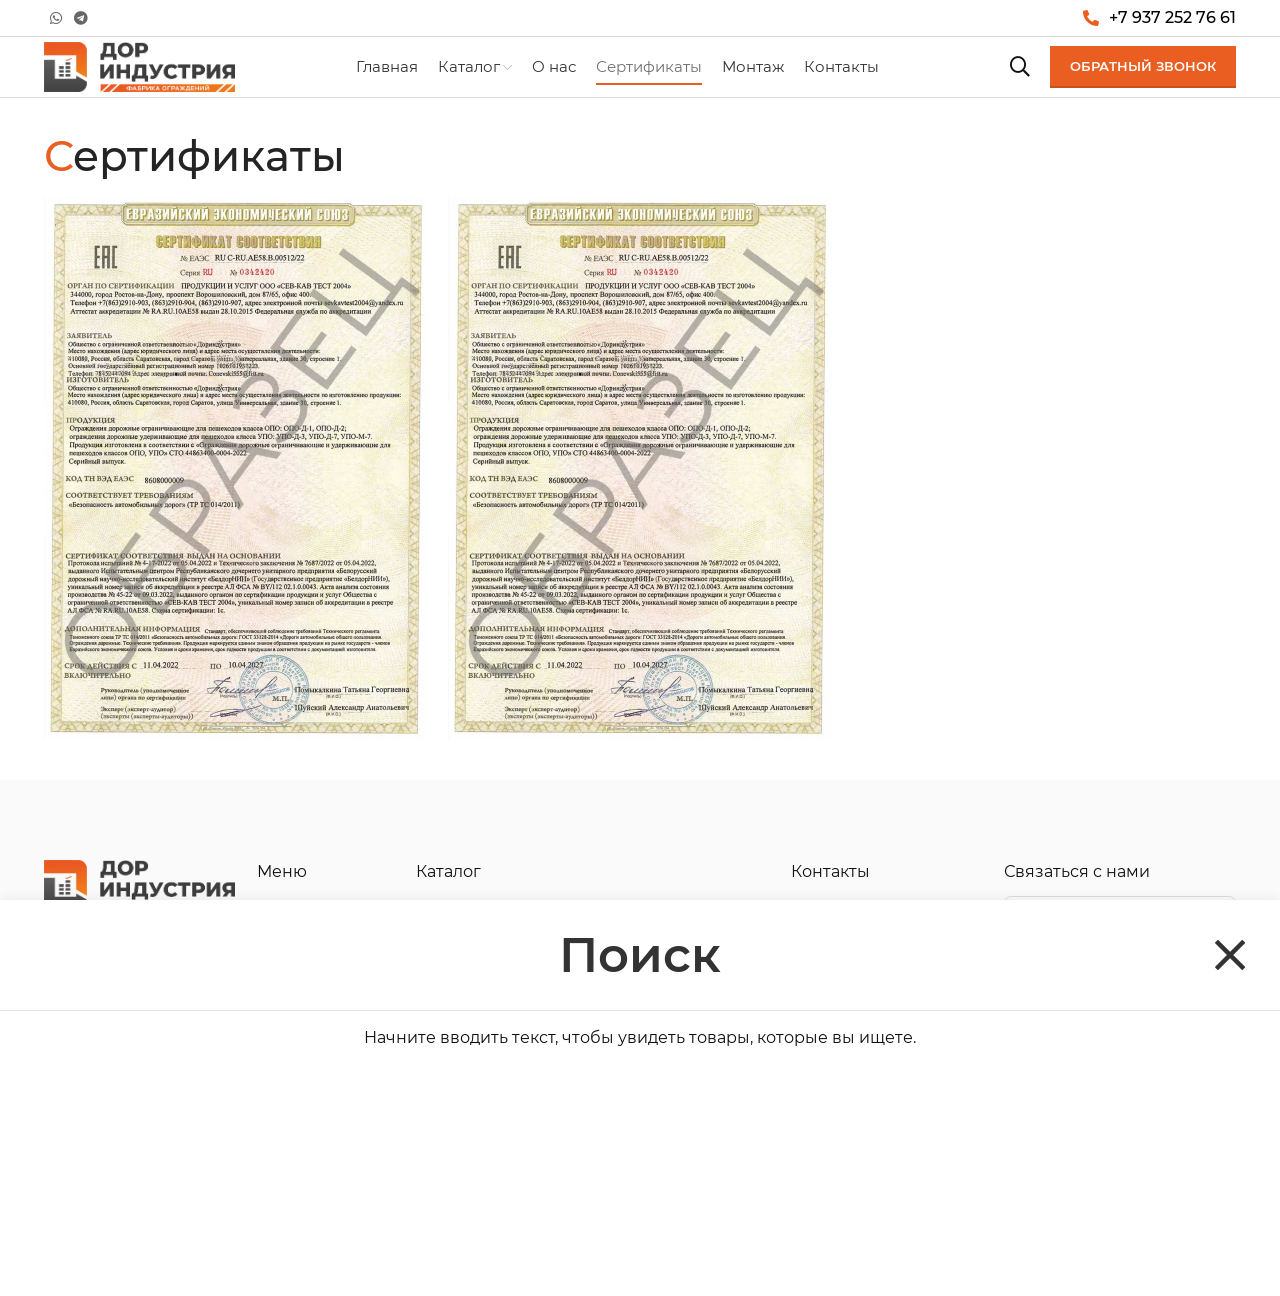
<file: sertificats.html>
<!DOCTYPE html>
<!--[if lt IE 7]><html lang="ru" class="lt-ie9 lt-ie8 lt-ie7"><![endif]-->
<!--[if IE 7]><html lang="ru" class="lt-ie9 lt-ie8"><![endif]-->
<!--[if IE 8]><html lang="ru" class="lt-ie9"><![endif]-->
<!--[if gt IE 8]><!-->
<html lang="ru">
<!--<![endif]-->
<head>
	<meta charset="utf-8" />
	<title>Заголовок</title>
	<meta http-equiv="X-UA-Compatible" content="IE=edge" />
	<meta name="viewport" content="width=device-width, initial-scale=1, maximum-scale=1">
	<meta name="format-detection" content="telephone=no" />
	<link rel="shortcut icon" href="favicon.png" />
	<link rel="stylesheet" href="libs/bootstrap/bootstrap-grid.css" />
	<link rel="stylesheet" href="libs/fontawesome-free-5.12.0-web/css/all.min.css" />
	<link rel="stylesheet" href="libs/fancybox-master/dist/jquery.fancybox.min.css" />
	<link rel="stylesheet" href="libs/animate/animate.min.css" />
	<link rel="stylesheet" href="libs/slick-1.5.9/slick/slick.css" />
	<link rel="stylesheet" href="css/fonts.css" />
	<link rel="stylesheet" href="css/main.css?ver=1.1" />
	<link rel="stylesheet" href="css/media.css?ver=1.1" />
</head>
<body>

	<div class="wrapper">

		<header class="header default">
			<div class="header__top">
				<div class="container">
					<div class="header__wrapper">
						<ul class="socials-list">
							<li><a href="https://wa.me/79372527661?text=" target="_blank"><i class="fab fa-whatsapp"></i></a></li>
							<li><a href="https://t.me/+79372527661" target="_blank"><i class="fab fa-telegram"></i></a></li>
						</ul>
						<a href="tel:+79372527661" class="phone-main"><i class="fas fa-phone-alt"></i>+7 937 252 76 61</a>
					</div>
				</div>
			</div>
			<div class="header__bottom">
				<div class="container">
					<div class="header__wrapper">
						<div class="btn-menu"><i class="fal fa-bars"></i></div>
						<a href="#" class="logo">
							<img src="img/logo.png" alt="alt">
						</a>
						<nav class="menu">
							<ul class="menu__list">
								<li><a href="#">Главная</a></li>
								<li class="menu__haschild">
									<a href="#">Каталог</a>
									<ul>
										<li><a href="#">Ограничивающее пешеходное ограждение</a></li>
										<li><a href="#">Удерживающие пешеходное ограждение</a></li>
										<li><a href="#">Мостовое перильное ограждение</a></li>
										<li><a href="#">Переносные ограждения</a></li>
										<li><a href="#">Газонные ограждения</a></li>
										<li><a href="#">Барьерные ограждения</a></li>
										<li><a href="#">Г-образные опоры и знаки</a></li>
										<li class="menu__haschild">
											<a href="#">ИДН</a>
											<ul>
												<li><a href="#">Композитные ИДН</a></li>
												<li><a href="#">Резиновые ИДН</a></li>
												<li><a href="#">Аксессуары</a></li>
											</ul>
										</li>
									</ul>
								</li>
								<li><a href="#">О нас</a></li>
								<li class="menu__current"><a href="#">Сертификаты</a></li>
								<li><a href="#">Монтаж</a></li>
								<li><a href="#">Контакты</a></li>
							</ul>
						</nav>
						<div class="header__right">
							<div class="open-search"><i class="far fa-search"></i></div>
							<a href="#callback" class="btn-main fancybox">Обратный звонок</a>
						</div>
						<div class="open-search-mobile"><i class="far fa-search"></i></div>
					</div>
				</div>
			</div>
		</header>

		<div class="menu-mobile">
			<div class="search-mobile">
				<form>
					<input type="text" placeholder="Поиск">
					<button class="search-mobile__button"><i class="far fa-search"></i></button>
				</form>
			</div>
			<ul class="tabs-menu">
				<li class="active"><a href="#">Меню</a></li>
				<li><a href="#">Категории</a></li>
			</ul>
			<div class="tab-container-menu">
				<div class="tab-pane-menu">
					<nav class="menu">
						<ul class="menu__list">
							<li><a href="#">Главная</a></li>
							<li class="menu__haschild">
								<a href="#">Каталог</a>
								<i class="far fa-chevron-right"></i>
								<ul>
									<li><a href="#">Ограничивающее пешеходное ограждение</a></li>
									<li><a href="#">Удерживающие пешеходное ограждение</a></li>
									<li><a href="#">Мостовое перильное ограждение</a></li>
									<li><a href="#">Переносные ограждения</a></li>
									<li><a href="#">Газонные ограждения</a></li>
									<li><a href="#">Барьерные ограждения</a></li>
									<li><a href="#">Г-образные опоры и знаки</a></li>
									<li class="menu__haschild">
										<a href="#">ИДН</a>
										<i class="far fa-chevron-right"></i>
										<ul>
											<li><a href="#">Композитные ИДН</a></li>
											<li><a href="#">Резиновые ИДН</a></li>
											<li><a href="#">Аксессуары</a></li>
										</ul>
									</li>
								</ul>
							</li>
							<li><a href="#">О нас</a></li>
							<li class="menu__current"><a href="#">Сертификаты</a></li>
							<li><a href="#">Монтаж</a></li>
							<li><a href="#">Контакты</a></li>
						</ul>
					</nav>
				</div>
				<div class="tab-pane-menu">
					<nav class="menu">
						<ul class="menu__list">
							<li><a href="#">Ограничивающее пешеходное ограждение</a></li>
							<li><a href="#">Удерживающие пешеходное ограждение</a></li>
							<li><a href="#">Мостовое перильное ограждение</a></li>
							<li><a href="#">Переносные ограждения</a></li>
							<li><a href="#">Газонные ограждения</a></li>
							<li><a href="#">Барьерные ограждения</a></li>
							<li><a href="#">Г-образные опоры и знаки</a></li>
							<li><a href="#">ИДН</a></li>
						</ul>
					</nav>
				</div>
			</div>
		</div>

		<div class="menu-overlay"></div>

		<div class="search-main">
			<div class="search-main__top">
				<form>
					<input type="text" placeholder="Поиск">
				</form>
				<div class="search-main__close"><i class="fal fa-times"></i></div>
			</div>
			<div class="search-main__info">Начните вводить текст, чтобы увидеть товары, которые вы ищете.</div>
		</div>

		<section class="page-sertificats">
			<div class="container">
				<h1 class="title-section"><span>С</span>ертификаты</h1>
				<div class="row row--main">
					<div class="col-lg-4 col-md-6">
						<a href="img/sertificat1.webp" class="item-sertificat fancybox">
							<img src="img/sertificat1.webp" alt="alt">
						</a>
					</div>
					<div class="col-lg-4 col-md-6">
						<a href="img/sertificat1.webp" class="item-sertificat fancybox">
							<img src="img/sertificat1.webp" alt="alt">
						</a>
					</div>
				</div>
			</div>
		</section>

		<footer class="footer">
			<div class="container">
				<div class="footer__wrapper fadeIn wow" data-wow-iteration="1" data-wow-delay="0.3s">
					<div class="footer__column">
						<a href="#" class="logo">
							<img src="img/logo.png" alt="alt">
						</a>
						<div class="copyright">Copyright © 2025 ДОР ИНДУСТРИЯ</div>
					</div>
					<div class="footer__column">
						<div class="footer__title">Меню</div>
						<ul class="footer__nav">
							<li><a href="#">Главная</a></li>
							<li><a href="#">Каталог</a></li>
							<li><a href="#">О нас</a></li>
							<li><a href="#">Новости</a></li>
							<li><a href="#">Сертификаты</a></li>
							<li><a href="#">Монтаж</a></li>
							<li><a href="#">Контакты</a></li>
						</ul>
					</div>
					<div class="footer__column">
						<div class="footer__title">Каталог</div>
						<ul class="footer__nav">
							<li><a href="#">Ограничивающее пешеходное ограждение</a></li>
							<li><a href="#">Удерживающие пешеходное ограждение</a></li>
							<li><a href="#">Мостовое перильное ограждение</a></li>
							<li><a href="#">Переносные ограждения</a></li>
							<li><a href="#">Газонные ограждения</a></li>
							<li><a href="#">Барьерные ограждения</a></li>
							<li><a href="#">Г-образные опоры и знаки</a></li>
							<li><a href="#">ИДН</a></li>
						</ul>
					</div>
					<div class="footer__column">
						<div class="footer__title">Контакты</div>
						<a href="tel:+79372527661" class="footer__contact">
							<i class="fas fa-phone-alt"></i>
							<span>+7 937 252 76 61</span>
						</a>
						<a href="mailto:zakaz@dorindustry.ru" class="footer__contact">
							<i class="fal fa-envelope"></i>
							<span>zakaz@dorindustry.ru</span>
						</a>
						<a href="https://t.me/+79372527661" class="footer__contact">
							<i class="fab fa-telegram"></i>
							<span>Telegram</span>
						</a>
						<a href="https://wa.me/79372527661?text=" class="footer__contact">
							<i class="fab fa-whatsapp"></i>
							<span>WhatsApp</span>
						</a>
					</div>
					<div class="footer__column">
						<div class="footer__title">Связаться с нами</div>
						<form>
							<div class="item-form">
								<input type="tel" placeholder="Введите ваш номер телефона" class="input-phone" inputmode="numeric" required>
							</div>
							<input type="submit" value="Отправить" class="btn-main">
							<div class="agree-form">Нажимая кнопку «отправить», я соглашаюсь на обработку моих персональных данных и ознакомлен с <a href="#">условиями конфиденциальности</a></div>
						</form>
					</div>
				</div>
			</div>
		</footer>
		
		<div class="btn-top default"><i class="fal fa-chevron-up"></i></div>
		
	</div>

	<div id="callback" class="modal-block">
		<div class="modal-wrap">
			<div class="title-modal">Заполните форму ниже и наш менеджер свяжется с Вами!</div>
			<form>
				<div class="item-form">
					<input type="text" placeholder="Ваше имя" required>
				</div>
				<div class="item-form">
					<input type="tel" placeholder="Ваш номер телефона" class="input-phone" inputmode="numeric" required>
				</div>
				<div class="item-form">
					<input type="email" placeholder="Ваш Email" inputmode="email" required>
				</div>
				<input type="submit" class="btn-main" value="Отправить">
			</form>
		</div>
	</div>

	<div id="modal-order" class="modal-block">
		<div class="modal-order">
			<div class="modal-order__title">Ограждение ОПО-Д-3</div>
			<div class="modal-order__grid">
				<div class="modal-order__column">
					<div class="modal-order__image">
						<img src="img/card1.jpg" alt="alt">
					</div>
				</div>
				<div class="modal-order__column">
					<form>
						<div class="item-form item-form--page">
							<div class="item-form__title">Ваше имя</div>
							<input type="text" required>
						</div>
						<div class="item-form item-form--page">
							<div class="item-form__title">Ваш телефон</div>
							<input type="tel" class="input-phone" inputmode="numeric" required>
						</div>
						<div class="item-form item-form--page">
							<div class="item-form__title">Ваш e-mail</div>
							<input type="email" inputmode="email" required>
						</div>
						<input type="submit" class="btn-main" value="Отправить" disabled>
						<div class="checkbox">
							<label>
								<input type="checkbox" required checked />
								<span>Я даю согласие на обработку моих персональных данных ООО «ДОРИНДУСТРИЯ» (ИНН: 6453160042) в целях обработки заявки и обратной связи. Политика конфиденциальности — <a href="#">по ссылке</a></span>
							</label>
						</div>
						<div class="checkbox">
							<label>
								<input type="checkbox" required checked />
								<span>Я согласен получать рекламные и информационные материалы от ООО «ДОРИНДУСТРИЯ» на указанный email.</span>
							</label>
						</div>
						<div class="descr-form">“Вы можете отозвать своё согласие, написав на почту zakaz@dorindustry.ru”</div>
					</form>
				</div>
			</div>
		</div>
	</div>

	<script src="libs/jquery/jquery-3.6.0.min.js"></script>
	<script src="libs/fancybox-master/dist/jquery.fancybox.min.js"></script>
	<script src="libs/slick-1.5.9/slick/slick.min.js"></script>
	<script src="libs/animate/wow.min.js"></script>
	<script src="libs/animate/animate-css.js"></script>
	<script src="libs/mask/jquery.maskedinput.js"></script>
	<script src="libs/jquery-zoom/jquery.zoom.min.js"></script>
	<script src="js/common.js?ver=1.1"></script>
	<!-- Yandex.Metrika counter --><!-- /Yandex.Metrika counter -->
	<!-- Google Analytics counter --><!-- /Google Analytics counter -->
</body>
</html>
</file>
<file: css/fonts.css>
/** =================== MONTSERRAT =================== **/

/** Montserrat Thin **/
@font-face {
	font-family: "Montserrat";
	font-weight: 100;
	font-style: normal;
	src: url("../fonts/Montserrat-Thin.woff2") format("woff2"),
		url("../fonts/Montserrat-Thin.woff") format("woff");
}

/** Montserrat Thin-Italic **/
@font-face {
	font-family: "Montserrat";
	font-weight: 100;
	font-style: italic;
	src: url("../fonts/Montserrat-ThinItalic.woff2") format("woff2"),
		url("../fonts/Montserrat-ThinItalic.woff") format("woff");
}

/** Montserrat ExtraLight **/
@font-face {
	font-family: "Montserrat";
	font-weight: 200;
	font-style: normal;
	src: url("../fonts/Montserrat-ExtraLight.woff2") format("woff2"),
		url("../fonts/Montserrat-ExtraLight.woff") format("woff");
}

/** Montserrat ExtraLight-Italic **/
@font-face {
	font-family: "Montserrat";
	font-weight: 200;
	font-style: italic;
	src: url("../fonts/Montserrat-ExtraLightItalic.woff2") format("woff2"),
		url("../fonts/Montserrat-ExtraLightItalic.woff") format("woff");
}

/** Montserrat Light **/
@font-face {
	font-family: "Montserrat";
	font-weight: 300;
	font-style: normal;
	src: url("../fonts/Montserrat-Light.woff2") format("woff2"),
		url("../fonts/Montserrat-Light.woff") format("woff");
}

/** Montserrat Light-Italic **/
@font-face {
	font-family: "Montserrat";
	font-weight: 300;
	font-style: italic;
	src: url("../fonts/Montserrat-LightItalic.woff2") format("woff2"),
		url("../fonts/Montserrat-LightItalic.woff") format("woff");
}

/** Montserrat Regular **/
@font-face {
	font-family: "Montserrat";
	font-weight: 400;
	font-style: normal;
	src: url("../fonts/Montserrat-Regular.woff2") format("woff2"),
		url("../fonts/Montserrat-Regular.woff") format("woff");
}

/** Montserrat Regular-Italic **/
@font-face {
	font-family: "Montserrat";
	font-weight: 400;
	font-style: italic;
	src: url("../fonts/Montserrat-Italic.woff2") format("woff2"),
		url("../fonts/Montserrat-Italic.woff") format("woff");
}

/** Montserrat Medium **/
@font-face {
	font-family: "Montserrat";
	font-weight: 500;
	font-style: normal;
	src: url("../fonts/Montserrat-Medium.woff2") format("woff2"),
		url("../fonts/Montserrat-Medium.woff") format("woff");
}

/** Montserrat Medium-Italic **/
@font-face {
	font-family: "Montserrat";
	font-weight: 500;
	font-style: italic;
	src: url("../fonts/Montserrat-MediumItalic.woff2") format("woff2"),
		url("../fonts/Montserrat-MediumItalic.woff") format("woff");
}

/** Montserrat SemiBold **/
@font-face {
	font-family: "Montserrat";
	font-weight: 600;
	font-style: normal;
	src: url("../fonts/Montserrat-SemiBold.woff2") format("woff2"),
		url("../fonts/Montserrat-SemiBold.woff") format("woff");
}

/** Montserrat SemiBold-Italic **/
@font-face {
	font-family: "Montserrat";
	font-weight: 600;
	font-style: italic;
	src: url("../fonts/Montserrat-SemiBoldItalic.woff2") format("woff2"),
		url("../fonts/Montserrat-SemiBoldItalic.woff") format("woff");
}

/** Montserrat Bold **/
@font-face {
	font-family: "Montserrat";
	font-weight: 700;
	font-style: normal;
	src: url("../fonts/Montserrat-Bold.woff2") format("woff2"),
		url("../fonts/Montserrat-Bold.woff") format("woff");
}

/** Montserrat Bold-Italic **/
@font-face {
	font-family: "Montserrat";
	font-weight: 700;
	font-style: italic;
	src: url("../fonts/Montserrat-BoldItalic.woff2") format("woff2"),
		url("../fonts/Montserrat-BoldItalic.woff") format("woff");
}

/** Montserrat ExtraBold **/
@font-face {
	font-family: "Montserrat";
	font-weight: 800;
	font-style: normal;
	src: url("../fonts/Montserrat-ExtraBold.woff2") format("woff2"),
		url("../fonts/Montserrat-ExtraBold.woff") format("woff");
}

/** Montserrat ExtraBold-Italic **/
@font-face {
	font-family: "Montserrat";
	font-weight: 800;
	font-style: italic;
	src: url("../fonts/Montserrat-ExtraBoldItalic.woff2") format("woff2"),
		url("../fonts/Montserrat-ExtraBoldItalic.woff") format("woff");
}

/** Montserrat Black **/
@font-face {
	font-family: "Montserrat";
	font-weight: 900;
	font-style: normal;
	src: url("../fonts/Montserrat-Black.woff2") format("woff2"),
		url("../fonts/Montserrat-Black.woff") format("woff");
}

/** Montserrat Black-Italic **/
@font-face {
	font-family: "Montserrat";
	font-weight: 900;
	font-style: italic;
	src: url("../fonts/Montserrat-BlackItalic.woff2") format("woff2"),
		url("../fonts/Montserrat-BlackItalic.woff") format("woff");
}
</file>
<file: css/main.css>
*::-webkit-input-placeholder {
	color: #868e96;
	opacity: 1;
}
*:-moz-placeholder {
	color: #868e96;
	opacity: 1;
}
*::-moz-placeholder {
	color: #868e96;
	opacity: 1;
}
*:-ms-input-placeholder {
	color: #868e96;
	opacity: 1;
}

body {
	font-family: "Montserrat";
	font-size: 15px;
	line-height: 160%;
	color: rgb(15, 15, 15);
	overflow-x: hidden;
	margin: 0;
	background-color: #fff;
}
button {
	cursor: pointer;
}
button, input, optgroup, select, textarea {
	font-family: inherit;
}
input {
	-webkit-appearance: none;
	-moz-appearance: none;
	appearance: none;
}
button,
textarea,
input.text,
input[type="text"],
input[type="button"],
input[type="submit"] {
	-webkit-appearance: none;
}
*:link,
*:visited,
*:hover,
*:focus,
*:active {
	outline: 0;
	-webkit-tap-highlight-color: transparent;
}
a, button, input, img {
	transition: all 0.3s;
}
h1, h2, h3, h4, h5, h6 {
	padding: 0;
	margin: 0;
	font-weight: normal;
}
.wrapper {
	padding-top: 95px;
}
a {
	text-decoration: none;
	outline: none;
}
* {
	outline: none !important;
}
ul {
	padding: 0;
	margin: 0;
}
ul li {
	list-style-type: none;
	outline: none;
}
img {
	outline: none;
	display: block;
}
p {
	padding: 0;
	margin: 0;
}
form {
	margin: 0;
}
 
.header {
	position: fixed;
	top: 0;
	left: 0;
	width: 100%;
	z-index: 600;
	transition: all 0.5s;
	background: #fff;
	border-bottom: 1px rgb(218 218 218) solid;
}
.header.nav-up {
	transform: translateY(-100px);
	box-shadow: none;
}
.header.nav-down {
	transform: translateY(0px);
}
.header__top {
	border-bottom: 1px rgb(218 218 218) solid;
}
.header__wrapper {
	display: flex;
	align-items: center;
	justify-content: space-between;
}
.socials-list {
	display: flex;
	align-items: center;
}
.socials-list a {
	padding: 6px;
	font-size: 14px;
	display: block;
	color: rgba(0, 0, 0, 0.6);
}
.container {
	max-width: 1222px;
}
.phone-main {
	gap: 10px;
	color: rgb(0 0 0);
	font-weight: 500;
	font-size: 16px;
	display: inline-flex;
	align-items: center;
}
.phone-main i {
	color: rgb(235, 94, 34);
}
.logo img {
	width: 191px;
	height: auto;
}
.menu__list {
	gap: 20px;
	line-height: 1.2;
	display: flex;
	align-items: center;
}
.menu__list li {
	position: relative;
}
.menu__list>li>a {
	height: 40px;
	gap: 3px;
	color: #333;
	display: flex;
	align-items: center;
	position: relative;
}
.menu__list>li>a::before {
	position: absolute;
	display: block;
	content: " ";
	bottom: 2px;
	left: 0;
	height: 2px;
	width: 0;
	transition: all 0.3s;
	background: rgb(235, 94, 34);
}
.menu__list>li.active>a {
	color: rgba(51, 51, 51, 0.7);
}
.menu__list>li.active>a::before {
	width: 100%;
}
.menu__list li ul {
	width: 220px;
	padding: 12px 20px;
	margin-top: 15px;
	background: #fff;
	position: absolute;
	top: 100%;
	left: 0;
	z-index: 10;
	transition: all 0.3s;
	transform: translateY(10px);
	opacity: 0;
	visibility: hidden;
}
.menu__list li ul::before {
	position: absolute;
	display: block;
	content: " ";
	bottom: 100%;
	left: 0;
	height: 15px;
	width: 100%;
}
.menu__list li ul ul::before {
	width: 15px;
	height: 100%;
	right: 100%;
	top: 0;
	bottom: auto;
	left: auto;
}
.menu__list li:hover>ul {
	transform: none;
	visibility: visible;
	opacity: 1;
}
.menu__list li ul a {
	padding: 8px 0;
	font-size: 14px;
	color: #848484;
	line-height: 1.3;
	display: flex;
	align-items: center;
	justify-content: space-between;
}
.menu__list li ul a::after {
	transform: rotate(-90deg);
}
.menu__list li ul ul {
	top: 0;
	left: 100%;
	margin: 0;
	margin-left: 20px;
}
.menu__list>li.menu__current>a {
	color: rgba(51, 51, 51, 0.7);
}
.menu__list>li.menu__current>a::before {
	width: 100%;
}
.menu__haschild>a::after {
	-moz-osx-font-smoothing: grayscale;
	-webkit-font-smoothing: antialiased;
	display: inline-block;
	font-style: normal;
	font-variant: normal;
	text-rendering: auto;
	line-height: 1;
	font-family: "Font Awesome 5 Pro";
	font-weight: 300;
	content: "\f078";
	margin-left: auto;
	font-size: 70%;
	transition: all 0.3s;
	color: rgba(82, 82, 82, .45);
}
.open-search {
	width: 40px;
	height: 40px;
	font-size: 20px;
	display: flex;
	align-items: center;
	justify-content: center;
	cursor: pointer;
}
.open-search.active i {
	font-weight: 300;
}
.open-search.active i::before {
	content: "\f00d";
}
.btn-main {
	padding: 5px 20px;
	font-size: 13px;
	min-height: 42px;
	line-height: 1.2;
	display: inline-flex;
	align-items: center;
	justify-content: center;
	text-align: center;
	border: none;
	background: rgb(235, 94, 34);
	color: #fff;
	box-shadow: inset 0 -2px 0 rgba(0, 0, 0, 0.15);
	transition: color .25s ease, background-color .25s ease, border-color .25s ease, box-shadow 0s ease, opacity .25s ease;
	font-family: "Montserrat";
	cursor: pointer;
	font-weight: 600;
	position: relative;
	text-transform: uppercase;
}
.btn-main:disabled {
	opacity: 0.6;
	cursor: initial;
}
.btn-main:active {
	top: 1px;
	box-shadow: none;
}
.header__right {
	gap: 10px;
	display: flex;
	align-items: center;
}
.header__bottom {
	padding: 5px 0;
}


.billbord__slide {
	position: relative;
	z-index: 1;
	display: block;
	color: #fff;
}
.billbord__slide .btn-main {
	opacity: 1 !important;
}
.billbord__image {
	top: 0;
	left: 0;
	width: 100%;
	height: 100%;
	z-index: -1;
	position: absolute;
	display: block;
	overflow: hidden;
}
.billbord__image img {
	width: 100%;
	height: 100%;
	object-fit: cover;
	transition: all 10s;
	transform: scale(1);
}
.slick-slide:not(.slick-current) .billbord__image img {
	transition: none;
	transform: scale(1);
}
.slick-current .billbord__image img {
	transform: scale(1.2);
}
.billbord__image::after {
	position: absolute;
	display: block;
	content: " ";
	top: 0;
	left: 0;
	width: 100%;
	height: 100%;
	background-color: #00000075;
}
.billbord__content {
	height: 500px;
	display: flex;
	flex-direction: column;
	align-items: center;
	justify-content: center;
}
.billbord__slide .container {
	display: block;
}
.billbord__inner {
	max-width: 567px;
	text-align: center;
	display: block;
	transition: all 1s;
}
.slick-slide .billbord__inner {
	opacity: 0;
	transform: translate3d(0, 100%, 0)
}
.slick-current .billbord__inner {
	transform: none;
	opacity: 1;
}
.billbord__title {
	font-size: 35px;
	margin-bottom: 30px;
	font-weight: 700;
	line-height: 1;
	display: block;
}
.billbord__descr {
	margin-bottom: 30px;
	font-size: 17px;
	line-height: 1.4;
	display: block;
}

.slick-arrow {
	width: 48px;
	height: 48px;
	font-size: 22px;
	color: #fff;
	top: 50%;
	position: absolute;
	transition: all 0.3s;
	cursor: pointer;
	-webkit-transform: translate(0, -50%);
	-ms-transform: translate(0, -50%);
	transform: translate(0, -50%);
	z-index: 2;
	background: transparent;
	display: flex;
	align-items: center;
	justify-content: center;
}
.slick-prev {
	left: 10px;
}
.slick-next {
	right: 10px;
}

.slick-dots {
	gap: 14px;
	bottom: 0;
	left: 0;
	width: 100%;
	display: flex;
	align-items: center;
	justify-content: center;
	position: absolute;
}
.slick-dots li {
	width: 8px;
	height: 8px;
	margin: 0;
	transition: all 0.3s;
}
.slick-dots li button {
	width: 8px;
	height: 8px;
	background: silver;
	border-radius: 50%;
	padding: 0;
	border: none;
	transition: all 0.3s;
	opacity: 1;
	display: block;
	font-size: 0;
	color: transparent;
}
.slick-dots li.slick-active button {
	background: #fff;
}
.slick-dots li button::before {
	display: none;
}
.slider-gallery:not(.slick-initialized)>*:not(:first-child),
.slider-billbord:not(.slick-initialized)>*:not(:first-child) {
	display: none;
}
.slider-gallery .slick-track,
.slider-billbord .slick-track {
	display: flex !important;
}
.slider-gallery .slick-slide,
.slider-billbord .slick-slide {
	height: inherit !important;
}
@keyframes fadeInUp {
	from {
		opacity: 0;
		transform: translate3d(0, 100%, 0)
	}

	to {
		opacity: 1;
		transform: none
	}
}
.slider-billbord .slick-dots {
	bottom: 15px;
}

.categories {
	padding: 80px 0;
}
.title-section {
	font-size: 32px;
	margin-bottom: 20px;
	line-height: 1;
	font-weight: 500;
	color: #242424;
}
.title-section strong {
	font-weight: 600;
}
.title-section span {
	color: rgb(235, 94, 34);
}
.title-section strong {
	border-bottom: 3px rgb(235, 94, 34) solid;
}
.row>div {
	padding: 0 10px;
}
.row {
	margin: 0 -10px;
}
.row.row--main>div {
	margin-bottom: 20px;
}
.row.row--main {
	margin-bottom: -20px;
}
.item-category {
	height: 280px;
	font-size: 18px;
	padding: 35px;
	gap: 15px;
	line-height: 1.4;
	font-weight: 500;
	text-align: center;
	color: #fff;
	display: flex;
	flex-direction: column;
	align-items: center;
	justify-content: center;
	position: relative;
	z-index: 1;
}
.item-category__image {
	position: absolute;
	top: 0;
	left: 0;
	width: 100%;
	height: 100%;
	z-index: -1;
	overflow: hidden;
	display: block;
}
.item-category__image img {
	width: 100%;
	height: 100%;
	object-fit: cover;
	will-change: transform;
	transition: all 2s;
}
.item-category__image::after {
	position: absolute;
	display: block;
	content: " ";
	top: 0;
	left: 0;
	width: 100%;
	height: 100%;
	background-color: #0006;
}
.item-category__content {
	transition: all 2s;
}
.item-category__title {
	margin-bottom: 15px;
}

.about {
	padding: 80px 0;
	background-color: #FAFAFA;
}
.about__image {
	display: block;
}
.about__image img {
	max-width: 100%;
	height: auto;
}
.row.row--images>div {
	padding: 0 3px;
	margin-bottom: 6px;
}
.row.row--images {
	margin: 0 -3px;
	margin-bottom: -6px;
}
.about__text {
	padding-bottom: 35px;
	border-bottom: 1px #EBEBEB solid;
}
.about__content {
	padding: 10px;
}

.advantages {
	padding: 80px 0;
}
.item-advantage {
	font-size: 18px;
	padding-right: 40px;
	line-height: 1.2;
	color: #000;
}
.item-advantage__icon {
	width: 64px;
	height: 64px;
	margin-bottom: 20px;
	display: flex;
	align-items: center;
	justify-content: center;
}
.item-advantage__icon img {
	max-width: 100%;
	max-height: 100%;
}
.item-advantage__title {
	font-size: 21px;
	margin-bottom: 10px;
}
.row.row--advantages>div {
	margin-bottom: 40px;
}
.row.row--advantages {
	margin-bottom: -40px;
}

.gallery {
	padding: 80px 0;
	background-color: #FAFAFA;
}
.slider-gallery .slick-slide {
	padding: 0 10px;
}
.slider-gallery .slick-list {
	margin: 0 -10px;
}
.slider-gallery__item {
	display: block;
}
.slider-gallery__item img {
	max-width: 100%;
	height: auto;
	display: block;
}
.slider-gallery {
	padding-bottom: 25px;
}
.slider-gallery .slick-arrow {
	color: hsla(0, 0%, 93.3%, .9);
}
.slider-gallery .slick-dots li button {
	background: #595858;
}
.slider-gallery .slick-dots li.slick-active button {
	background: #EB5E22;
}

.contacts {
	padding: 80px 0;
}
.contacts__title {
	font-size: 16px;
	margin-bottom: 10px;
	font-weight: 700;
	color: #242424;
} 
.contacts__item {
	gap: 10px;
	padding: 10px 0;
	display: flex;
	align-items: flex-start;
}
.contacts__item i {
	font-size: 19px;
	color: #EB5E22;
}
.contacts__item,
.contacts__item a {
	color: inherit;
}
.item-form {
	margin-bottom: 20px;
}
.item-form input {
	height: 42px;
	padding: 0 15px;
	font-size: 14px;
	width: 100%;
	border-radius: 7px;
	color: #606266;
	border: 1px solid #dadbdd;
	font-family: "Montserrat";
	font-family: -apple-system, "system-ui", Segoe UI, Roboto, Oxygen-Sans, Ubuntu, Cantarell, Helvetica Neue, sans-serif;
	background: transparent;
}
#map {
	height: 400px;
	margin-top: 10px;
	width: 100%;
	background-color: #FAFAFA;
}

.footer {
	padding: 80px 0;
	background-color: #FAFAFA;
}
.footer__wrapper {
	gap: 20px;
	display: flex;
}
.footer__column:nth-child(1) {
	width: 25%;
}
.footer__column:nth-child(2) {
	width: 18%;
}
.footer__column:nth-child(3) {
	width: 46%;
}
.footer__column:nth-child(4) {
	width: 25%;
}
.footer__column:nth-child(5) {
	width: 30%;
}
.footer__title {
	font-size: 16px;
	margin-bottom: 12px;
}
.footer__nav li a {
	padding: 8px 0;
	font-size: 14px;
	color: rgb(15, 15, 15);
	display: block;
}
.copyright {
	margin-top: 20px;
	font-size: 12px;
}
.agree-form {
	font-size: 12px;
	margin-top: 30px;
	line-height: 150%;
}
.agree-form a {
	color: inherit;
	text-decoration: underline;
}
.footer__contact {
	gap: 10px;
	padding: 8px 0;
	display: flex;
	align-items: flex-start;
}
.footer__contact i {
	font-size: 16px;
	color: #EB5E22;
}
.footer__contact,
.footer__contact a {
	color: inherit;
}
.btn-top {
	width: 50px;
	height: 50px;
	right: 20px;
	bottom: 20px;
	transform: translateX(100px);
	border-radius: 50%;
	box-shadow: 0 0 5px rgba(0, 0, 0, 0.17);
	display: flex;
	align-items: center;
	justify-content: center;
	background: #fff;
	z-index: 100;
	position: fixed;
	cursor: pointer;
	transition: all 0.3s;
}
.btn-top.fixed {
	transform: none;
}
.search-main {
	top: 96px;
	background: #fff;
	position: fixed;
	width: 100%;
	bottom: 0;
	left: 0;
	right: 0;
	box-shadow: 0 0 14px rgba(0, 0, 0, 0.08);
	z-index: 700;
	transition: all 0.3s;
	transform: translate3d(0, 100%, 0);
}
.search-main.active {
	transform: none;
}
.search-main__top {
	padding: 0 100px;
	position: relative;
	border-bottom: 1px rgba(0, 0, 0, 0.105) solid;
}
.search-main input {
	font-size: 48px;
	height: 110px;
	font-weight: 600;
	text-align: center;
	color: #333;
	width: 100%;
	border: none;
}
.search-main *::-webkit-input-placeholder {
	color: #333;
}
.search-main *:-moz-placeholder {
	color: #333;
}
.search-main *::-moz-placeholder {
	color: #333;
}
.search-main *:-ms-input-placeholder {
	color: #333;
}
.search-main__close {
	width: 100px;
	font-size: 48px;
	height: 100%;
	top: 0;
	right: 0;
	position: absolute;
	display: flex;
	align-items: center;
	justify-content: center;
	color: #333;
	cursor: pointer;
}
.search-main__info {
	font-size: 16px;
	padding: 15px;
	transition: all 0.3s;
	text-align: center;
}
.no-scroll {
	overflow: hidden;
}
.unit-category {
	min-height: 100%;
	display: flex;
	flex-direction: column;
	align-items: flex-start;
}
.unit-category__image {
	height: 200px;
	width: 100%;
	display: block;
	position: relative;
	overflow: hidden;
}
.unit-category__image img {
	width: 100%;
	height: 100%;
	object-fit: cover;
	transition: all 2s;
}
.unit-category:hover .unit-category__image img {
	transform: scale(1.1);
}
.unit-category__content {
	padding: 20px 10px;
	background-color: #f9fafa;
	width: 100%;
	display: flex;
	flex-direction: column;
	align-items: center;
	justify-content: flex-start;
	flex: 1;
	text-align: center;
}
.unit-category__title {
	font-size: 16px;
	margin-bottom: 15px;
	line-height: 1.4;
	font-weight: 500;
	color: #3f444b;
	display: block;
}
.unit-category .btn-main {
	margin-top: auto;
}
.categories.categories--page {
	padding-top: 40px;
}

.page-catalog {
	padding: 40px 0;
}
.breadcrumbs {
	color: #777;
	display: flex;
	align-items: center;
	flex-wrap: wrap;
}
.breadcrumbs a {
	color: #777;
	border-bottom: 1px solid transparent;
}
.breadcrumbs a:hover {
	color: #242424;
}
.breadcrumbs li::after {
	content: "/";
	margin: 0 6px;
}  
.select-custom select {
	padding: 5px 30px;
	padding-left: 0;
	line-height: 1.2;
	font-size: inherit;
	color: #242424;
	border: none;
	font-weight: 600;
	background-color: transparent;
	background-image: url(../img/select.svg);
	background-repeat: no-repeat;
	background-position: center right;
	background-size: auto 18px;
	background-repeat: no-repeat;
	cursor: pointer;
	-webkit-appearance: none;
	-moz-appearance: none;
	appearance: none;
	border: none;
}
.head-catalog {
	padding-top: 10px;
	display: flex;
	align-items: center;
	justify-content: space-between;
}
.item-catalog__image {
	padding-top: 100%;
	display: block;
	width: 100%;
	position: relative;
	overflow: hidden;
}
.item-catalog__image img {
	width: 100%;
	height: 100%;
	top: 0;
	left: 0;
	position: absolute;
	object-fit: contain;
	transition: all 1s;
}
.item-catalog__prices {
	margin-bottom: 10px;
	gap: 10px;
	display: flex;
	align-items: center;
	justify-content: center;
}
.price-main {
	font-size: 16px;
	font-weight: 600;
	color: rgb(235,94,34);
}
.item-catalog__title {
	font-size: 16px;
	margin-bottom: 5px;
	color: #333;
	display: block;
	font-weight: 500;
	line-height: 1.4;
	text-align: center;
}
.item-catalog__text {
	font-size: 95%;
	color: #a5a5a5;
	margin-bottom: 5px;
	display: block;
	text-align: center;
}
.item-catalog {
	text-align: center;
	display: flex;
	flex-direction: column;
	align-items: center;
	min-height: 100%;
}
.item-catalog .btn-main {
	margin-top: auto;
	min-height: 32px;
	padding: 0;
	position: relative;
	overflow: hidden;
}
.btn-main__text {
	height: 32px;
	padding: 0 14px;
	font-size: 12px;
	display: flex;
	align-items: center;
	justify-content: center;
	text-align: center;
	transition: all 0.3s;
}
.btn-main__icon {
	font-size: 18px;
	top: 100%;
	left: 0;
	width: 100%;
	height: 100%;
	display: flex;
	align-items: center;
	justify-content: center;
	text-align: center;
	position: absolute;
	transition: all 0.3s;
}
.item-catalog__image-hover {
	position: absolute;
	top: 0;
	left: 0;
	width: 100%;
	height: 100%;
	opacity: 0;
	transition: all 0.6s;
}
.text-page {
	margin-top: 25px;
}
.text-page p {
	margin-bottom: 20px;
}
.text-page strong {
	font-weight: 600;
}
.image-card img {
	max-width: 100%;
	height: auto;
	display: block;
}
.card-head {
	padding-top: 10px;
	margin-bottom: 20px;
	display: flex;
	align-items: center;
	justify-content: space-between;
}
.nav-card {
	color: #242424;
	display: flex;
	align-items: center;
	position: relative;
}
.nav-card__link {
	width: 20px;
	height: 20px;
	font-size: 14px;
	display: flex;
	align-items: center;
	justify-content: center;
	color: inherit;
}
.nav-card__product {
	min-width: 240px;
	z-index: 10;
	margin-top: 15px;
	top: 100%;
	right: 0;
	position: absolute;
	box-shadow: 0 0 3px rgba(0, 0, 0, 0.15);
	transform: translateY(15px) translateZ(0);
	transition: all 0.3s;
	display: flex;
	align-items: center;
	background: #fff;
	visibility: hidden;
	opacity: 0;
}
.nav-card__item:hover .nav-card__product {
	visibility: visible;
	opacity: 1;
	transform: none;
}
.nav-card__title:hover {
	color: rgb(51 51 51 / 100%);
}
.nav-card__image {
	width: 90px;
	height: 90px;
	display: block;
	flex: none;
}
.nav-card__image img {
	width: 100%;
	height: 100%;
	object-fit: cover;
}
.nav-card__content {
	padding: 10px 15px;
	display: block;
}
.nav-card__title {
	line-height: 1.4;
	font-weight: 500;
	color: rgb(51 51 51 / 65%);
	display: block;
	transition: all 0.3s;
}
.page-card {
	padding-top: 40px;
	padding-bottom: 30px;
}
.card-prices {
	margin-bottom: 20px;
	gap: 10px;
	display: flex;
	align-items: center;
	justify-content: flex-start;
}
.card-prices .price-main {
	font-size: 155%;
    line-height: 1.2;
}
.title-card {
	font-size: 16px;
	margin-bottom: 20px;
	font-weight: 600;
	color: #0f0f0f;
}
.table-main table {
	width: 100%;
	border-spacing: 0;
	text-align: center;
}
.table-main table th {
	font-size: 16px;
	text-transform: uppercase;
	font-weight: 700;
	color: #fff;
	background-color: #eb5e22;
}
.table-main table td {
	font-size: 14px;
	border-top: 1px solid #ddd;
	transition: all 0.3s;
	font-weight: 500;
}
.table-main table th,
.table-main table td {
	padding: 0.5rem;
}
.table-main table tr:nth-child(even) td {
	background: #f9f9f9;
}
.table-main table tr:hover td {
	background: #f3f3f3;
}
.td-metr {
	font-weight: 700;
	text-transform: uppercase;
	color: #EB5E22;
}
.btn-main.btn-main--card {
	width: 100%;
	display: flex;
	background-color: rgb(67 67 67);
	box-shadow: inset 0 -2px 0 rgba(0, 0, 0, 0.15);
}
.card-actions {
	padding: 20px 0;
}
.item-accordion__head {
	padding: 15px 0;
	font-size: 14px;
	font-weight: 500;
	color: #242424;
	text-transform: uppercase;
	gap: 10px;
	display: flex;
	align-items: center;
	justify-content: space-between;
	cursor: pointer;
	transition: all 0.3s;
}
.item-accordion {
	border-bottom: 1px rgba(0, 0, 0, 0.105) solid;
}
.item-accordion:first-child {
	border-top: 1px rgba(0, 0, 0, 0.105) solid;
}
.item-accordion__head i {
	font-size: 11px;
	color: #bbb;
}
.item-accordion__content ul,
.item-accordion__content p {
	margin-bottom: 20px;
}
.item-accordion__content ul {
	padding-left: 20px;
}
.item-accordion__content ul li {
	margin-bottom: 10px;
	list-style-type: disc;
}
.item-accordion__inner {
	max-height: 250px;
	padding-right: 15px;
	overflow: auto;
}
.item-accordion__content {
	font-size: 16px;
	padding-bottom: 15px;
	display: none;
}
.features__item {
	padding-bottom: 5px;
	margin-bottom: 5px;
	gap: 20px;
	display: flex;
	align-items: center;
	justify-content: space-between;
	border-bottom: 1px dashed rgba(0, 0, 0, 0.105);
}
.features__label {
	font-weight: 500;
}
.item-accordion.active .item-accordion__head {
	color: rgb(235, 94, 34);
}
.item-accordion.active .item-accordion__head i {
	transform: rotate(180deg);
}
.card-posted {
	font-size: 12px;
	margin-bottom: 10px;
}
.card-posted strong {
	font-weight: 600;
	color: #333;
}
.card-posted a {
	color: rgb(15, 15, 15);
}
.accordions {
	margin-bottom: 20px;
}
.related {
	padding-bottom: 30px;
}
.images-card {
	position: relative;
}
.additional-gallery {
	padding: 30px;
	padding-bottom: 0px;
	padding-left: 0;
	position: absolute;
	bottom: 0;
	left: 0;
	display: flex;
	z-index: 5;
	flex-direction: column;
	align-items: flex-start;
}
.item-additional {
	min-width: 50px;
	height: 50px;
	border-radius: 30px;
	box-shadow: 0 0 5px rgba(0, 0, 0, 0.08);
	background-color: #fff;
	font-size: 13px;
	color: #666;
	display: inline-flex;
	align-items: center;
	margin-bottom: 10px;
	vertical-align: middle;
}
.item-additional i {
	height: 50px;
	width: 50px;
	font-size: 18px;
	display: flex;
	align-items: center;
	justify-content: center;
}
.item-additional span {
	overflow: hidden;
	padding: 0;
	max-width: 0;
	white-space: nowrap;
	font-weight: 600;
	vertical-align: middle;
	transition: padding 0.4s cubic-bezier(0.175, 0.885, 0.32, 1.15), max-width 0.4s cubic-bezier(0.175, 0.885, 0.32, 1.15);
}
.item-additional:hover span {
	padding-right: 25px;
	max-width: 280px;
}
.full-gallery-popup {
	display: none;
}
.related .title-section {
	font-size: 22px;
	padding-bottom: 10px;
	position: relative;
}
.related .title-section::before {
	position: absolute;
	display: block;
	content: " ";
	width: 40px;
	height: 2px;
	bottom: 0;
	left: 0;
	background: rgb(235, 94, 34);
}
.images-card__unit {
	position: relative;
}
.video-card {
	width: 80px;
	height: 80px;
	font-size: 22px;
	box-shadow: 0 0 5px rgba(0, 0, 0, 0.08);
	color: #666;
	display: flex;
	align-items: center;
	justify-content: center;
	border-radius: 50%;
	top: 0;
	left: 0;
	right: 0;
	bottom: 0;
	margin: auto;
	background: #fff;
	position: absolute;
	z-index: 3;
}
.video-card:hover {
	color: #333;
}

.page-about {
	font-size: 16px;
	padding: 40px 0;
}
.page-about img {
	margin: 7px 0;
	max-width: 100%;
	height: auto;
	display: block;
}
.page-about h1 {
	font-size: 28px;
	line-height: 1;
	color: #242424;
	font-weight: 500;
}
.page-about h2 {
	font-size: 24px;
	line-height: 1;
	color: #242424;
	font-weight: 500;
}
.page-about h1,
.page-about h2 {
	margin: 10px 0;
}
.page-about h1 span,
.page-about h2 span {
	color: #eb5e22;
}
.page-about strong {
	font-weight: 600;
}
.image-sticky {
	top: 0px;
	position: sticky;
}
.image-sticky img {
	margin-left: auto;
}
.wow {
	visibility: hidden;
}
.page-sertificats {
	padding: 40px 0;
}
.page-sertificats .title-section {
	font-size: 42px;
}
.item-sertificat {
	display: block;
}
.item-sertificat img {
	max-width: 100%;
	height: auto;
	display: block;
}
.page-montazh {
	padding: 40px 0;
	font-size: 16px;
}
.page-news .title-section,
.contacts.contacts--page .title-section,
.page-montazh .title-section {
	font-size: 42px;
}
.page-montazh p {
	margin-bottom: 20px;
}
.image-montazh {
	padding-left: 100px;
}
.image-montazh img {
	max-width: 100%;
	height: auto;
	display: block;
	margin-left: auto;
}
.form-page {
	padding: 50px 40px;
	background-color: #FAFAFA;
}
.form-page__title {
	font-size: 24px;
	margin-bottom: 20px;
	font-weight: 500;
	text-align: center;
}
.form-page__descr {
	margin-bottom: 20px;
	font-weight: 500;
	text-align: center;
}
.page-montazh .form-page {
	margin-top: 40px;
}
.form-page__button {
	text-align: center;
}
.item-form textarea:focus,
.item-form input:focus {
	background-color: #fff;
	border-color: #1a7efb;
	color: va#1a7efb;
	outline: none;
}
.page-news,
.contacts.contacts--page {
	padding: 40px 0;
}
.item-news {
	border-radius: 20px;
	min-height: 100%;
	display: flex;
	flex-direction: column;
	align-items: flex-start;
	width: 100%;
	box-shadow: 0 0 10px 0 rgb(0 0 0 / .5);
}
.item-news__image {
	border-radius: 20px 20px 0 0;
	height: 234px;
	overflow: hidden;
	display: block;
	width: 100%;
}
.item-news__image img {
	width: 100%;
	height: 100%;
	object-fit: cover;
	border-radius: 20px 20px 0 0;
	transition: all 1.5s;
}
.item-news__content {
	padding: 20px 15px;
	flex: 1;
	display: flex;
	flex-direction: column;
	align-items: flex-start;
	width: 100%;
}
.item-news .btn-main {
	margin-top: auto;
}
.item-news__title {
	font-size: 20px;
	margin-bottom: 18px;
	width: 100%;
	font-weight: 600;
	line-height: 1.3;
	color: #242424;
	display: block;
}
.item-news__text {
	font-size: 16px;
	margin-bottom: 15px;
	display: block;
	width: 100%;
	display: -webkit-box;
	-webkit-line-clamp: 5;
	line-clamp: 5;
	-webkit-box-orient: vertical;
	overflow: hidden;
}
.btn-main.btn-main--page {
	color: #EB5E22;
	border: 1px solid #D4D4D4;
	background: transparent;
	box-shadow: none;
	text-transform: none;
	font-weight: 400;
}
.entry-article img {
	max-width: 100%;
	height: auto;
	display: block;
	margin: 0 auto;
}
.entry-article {
	margin-bottom: 30px;
	position: relative;
}
.post-date {
	top: 15px;
	left: 15px;
	min-width: 53px;
	line-height: 1;
	color: #333;
	background: #fff;
	box-shadow: 0 0 9px rgba(0, 0, 0, 0.1);
	position: absolute;
	text-align: center;
}
.post-date__month {
	font-size: 12px;
	padding-top: 2px;
	padding-bottom: 8px;
	text-transform: uppercase;
	font-weight: 600;
}
.post-date__day {
	font-size: 24px;
	padding-top: 6px;
	padding-bottom: 4px;
}
.modal-block {
	display: none;
	background: transparent;
	padding: 0;
}
.modal-wrap {
	width: 640px;
	padding: 20px;
	padding-top: 40px;
	box-shadow: 2px 8px 23px 3px rgb(0 0 0 / .2);
	background: #fff;
	max-width: 100%;
	margin: 0 auto;
}
.title-modal {
	font-size: 16px;
	margin-bottom: 20px;
	text-align: center;
}
.modal-order {
	width: 595px;
	padding: 2.125rem;
	font-size: 16px;
	max-width: 100%;
	background: #fff;
	margin: 0 auto;
}
.modal-order__grid {
	display: grid;
	grid-template-columns: 1fr 1fr;
}
.modal-order__image img {
	max-width: 100%;
	height: auto;
	display: block;
}
.modal-order__title {
	font-size: 24px;
	margin-bottom: 20px;
	font-weight: 500;
	color: #242424;
	line-height: 1.4;
	text-align: center;
}
.item-form__title {
	text-align: center;
}
.item-form.item-form--page textarea,
.item-form.item-form--page input {
	background-color: #f2f2f2;
	border: none;
	box-shadow: inset 0 1px 1px rgba(0, 0, 0, .125);
}
.modal-order .btn-main {
	width: 100%;
}
.descr-form {
	font-size: 14px;
	margin-top: 10px;
}
.checkbox {
	font-size: 14px;
	line-height: 140%;
	margin-top: 15px;
}
.checkbox a {
	color: inherit;
	border-bottom: 1px #3d3d3d solid;
}
.checkbox a:hover {
	border-color: transparent;
}
.checkbox label {
	gap: 10px;
	position: relative;
	display: flex;
	align-items: flex-start;
	cursor: pointer;
}
.checkbox label input {
	width: 16px;
	height: 16px;
	border: none;
	margin: 0;
	-webkit-appearance: none;
	-moz-appearance: none;
	appearance: none;
	border: 1px solid #3D3D3D;
	position: relative;
	flex: none;
	cursor: pointer;
}
.checkbox label input::before {
	position: absolute;
	top: 0px;
	left: 0px;
	width: 100%;
	height: 100%;
	content: "\f00c";
	display: -webkit-flex;
	display: -moz-flex;
	display: -ms-flex;
	display: -o-flex;
	display: flex;
	align-items: center;
	justify-content: center;
	-moz-osx-font-smoothing: grayscale;
	-webkit-font-smoothing: antialiased;
	font-style: normal;
	font-variant: normal;
	text-rendering: auto;
	line-height: 1;
	font-family: "Font Awesome 5 Pro";
	font-weight: 500;
	background-image: none;
	color: #3D3D3D;
	font-size: 10px;
	opacity: 0;
	transition: .2s;
}
.checkbox input:checked:before {
	opacity: 1;
}
.page-article {
	font-size: 16px;
	padding: 40px 0;
}
.page-article ul,
.page-article p {
	margin-bottom: 20px;
}
.page-article h1 {
	font-size: 32px;
	margin-bottom: 10px;
	line-height: 1.2;
	text-align: center;
	font-weight: 500;
}
.page-article h2 {
	font-size: 24px;
	margin-bottom: 20px;
	font-weight: 500;
	line-height: 1.4;
}
.page-article h3 {
	font-size: 22px;
	margin-bottom: 20px;
	font-weight: 500;
	line-height: 1.4;
} 
.page-article ul li {
	margin-bottom: 10px;
	list-style-type: disc;
}
.page-article ul {
	padding-left: 20px;
}
.page-article strong { 
	font-weight: 600;
}
</file>
<file: css/media.css>
/*==========  Desktop First Method  ==========*/

/* Large Devices, Wide Screens */
@media only screen and (max-width : 1200px) {
    .menu__list {
        gap: 10px;
    }
    .logo img {
        width: 155px;
    }
    .image-montazh {
        padding-left: 50px;
    }
} 



/* Medium Devices, Desktops */
@media only screen and (max-width : 992px) {
    .header__top .phone-main,
    .header__right,
    .header__bottom .menu {
        display: none;
    }
    .header__top .header__wrapper {
        justify-content: center;
    }
    .btn-menu {
        width: 40px;
        height: 40px;
        font-size: 22px;
        margin-left: -10px;
        cursor: pointer;
        display: flex;
        align-items: center;
        justify-content: center;
    }
    .open-search {
        margin-right: -10px;
    }
    .logo img {
        width: 172px;
    }
    .header.fixed.nav-down {
        transform: translateY(-36px);
        box-shadow: 0 1px 3px rgba(0, 0, 0, 0.1);
    }
    .header__bottom {
        padding: 8px 0;
    }
    .wrapper {
        padding-top: 97px;
    }
    .billbord__title {
        font-size: 26px;
        margin-bottom: 20px;
    }
    .billbord__descr {
        margin-bottom: 23px;
        font-size: 15px;
    }
    .billbord__content {
        padding: 0 20px;
    }
    .slick-prev {
        left: 0;
    }
    .slick-next {
        right: 0;
    }
    .footer,
    .contacts,
    .gallery,
    .advantages,
    .about,
    .categories {
        padding: 50px 0;
    }
    .title-section {
        font-size: 24px;
    }
    .hidden-mobile {
        display: none !important;
    }
    .about__content {
        padding: 0;
        padding-top: 25px;
    }
    .slick-dots li button,
    .slick-dots li {
        width: 6px;
        height: 6px;
    }
    .slick-dots {
        gap: 8px;
    }
    #map {
        height: 370px;
        margin-top: 20px;
    }
    .footer__wrapper {
        flex-wrap: wrap;
        gap: 0;
    }
    .footer__column:nth-child(5),
    .footer__column:nth-child(1),
    .footer__column:nth-child(2),
    .footer__column:nth-child(4) {
        width: 100%;
    }
    .footer__column:nth-child(2) {
        width: 40%;
    }
    .footer__column:nth-child(3) {
        width: 60%;
    }
    .copyright {
        margin-bottom: 20px;
    }
    .footer__nav li a {
        padding: 5px 0;
        font-size: 13px;
    }
    .footer__column:nth-child(5) {
        padding-top: 15px;
    }
    .menu-overlay {
        position: fixed;
        top: 0;
        left: 0;
        bottom: 0;
        right: 0;
        background: rgba(0, 0, 0, 0.7);
        z-index: 750;
        display: none;
    }
    .menu-mobile {
        width: 300px;
        padding-bottom: 50px;
        top: 0;
        left: 0;
        position: fixed;
        transition: all 0.3s;
        height: 100%;
        overflow: auto;
        z-index: 800;
        background: #fff;
        transform: translateX(-320px);
    }
    .menu-mobile.active {
        transform: none;
    }
    .search-mobile {
        box-shadow: 0 -1px 9px rgba(0, 0, 0, 0.17);
        position: relative;
    }
    .search-mobile input {
        height: 70px;
        padding: 0 15px;
        padding-right: 50px;
        font-weight: 600;
        width: 100%;
        border: none;
        background: #fff;
    }
    .search-mobile__button {
        width: 70px;
        font-size: 18px;
        padding: 0;
        font-size: 15px;
        font-family: "Montserrat";
        border: none;
        opacity: 0.6;
        background: transparent;
        height: 100%;
        position: absolute;
        top: 0;
        right: 0;
        display: flex;
        align-items: center;
        justify-content: center;
    }
    .tabs-menu {
        background-color: rgba(0, 0, 0, 0.04);
        border-bottom: 1px rgba(0, 0, 0, 0.105) solid;
        display: flex;
    }
    .tabs-menu li {
        flex: 1;
    }
    .tabs-menu a {
        padding: 18px 15px;
        text-align: center;
        text-transform: uppercase;
        font-size: 13px;
        font-weight: 600;
        line-height: 1.2;
        color: #909090;
        display: flex;
        align-items: center;
        justify-content: center;
        position: relative;
    } 
    .tabs-menu .active a { 
        color: #333;
        background-color: rgba(0, 0, 0, 0.05);
    }
    .tabs-menu .active a::before {
        width: 100%;
    }
    .tabs-menu a::before {
        position: absolute;
        display: block;
        content: " ";
        bottom: 0;
        left: 0;
        width: 0;
        height: 2px;
        transition: all 0.3s;
        background: rgb(235, 94, 34);
    }
    .menu__list {
        display: block;
    }
    .menu__list>li>a {
        font-size: 13px;
        color: #333;
        text-transform: uppercase;
        font-weight: 600;
    }
    .menu__list li ul a,
    .menu__list>li>a {
        min-height: 50px;
        height: auto;
        padding: 0 20px;
        border-bottom: 1px rgba(0, 0, 0, 0.105) solid;
    }
    .menu__list>li>a::before {
        display: none;
    }
    .menu__haschild>a::after {
        display: none;
    }
    .menu__list li ul {
        width: 100%;
        padding: 0;
        position: relative;
        top: 0;
        left: 0;
        visibility: visible;
        opacity: 1;
        margin: 0;
        transform: none;
        display: none;
        transition: initial;
    }
    .menu__list li ul ul {
        margin: 0;
        left: 0;
    }
    .menu__list li ul::before {
        display: none;
    }
    .menu__list .menu__current>a {
        color: rgb(235, 94, 34);
    }
    .menu__list i {
        width: 50px;
        height: 50px;
        font-size: 13px;
        border-left: 1px solid rgba(0, 0, 0, 0.105);
        display: flex;
        align-items: center;
        justify-content: center;
        cursor: pointer;
        position: absolute;
        top: 0;
        right: 0;
        z-index: 2;
        transition: all 0.3s;
    }
    .menu__list i::before {
        transition: all 0.3s;
    }
    .menu__list .menu__haschild.active>a {
        background: #f7f7f7;
    }
    .menu__list .menu__haschild.active>i {
        background: rgb(235, 94, 34);
        color: #fff;
    }
    .menu__list .menu__haschild.active>i::before {
        transform: rotate(90deg);
    }
    .tab-pane-menu {
        display: none;
    }
    .tab-pane-menu:nth-child(1) {
        display: block;
    }
    .open-search-mobile {
        width: 40px;
        height: 40px;
        font-size: 18px;
        display: flex;
        align-items: center;
        justify-content: center;
        cursor: pointer;
        margin-right: -10px;
    }
    .btn-top {
        width: 44px;
        height: 44px;
        right: 15px;
        bottom: 15px;
    }
    .head-catalog {
        display: block;
    }
    .head-catalog .select-custom {
        margin-top: 10px;
    }
    .card-head {
        display: block;
    }
    .nav-card {
        margin-top: 15px;
        justify-content: flex-end;
    }
    .table-main table th {
        font-size: 14px;
    }
    .table-main table td {
        font-size: 13px;
    }
    .item-accordion__content {
        font-size: 14px;
    }
    .wrapper {
        overflow: hidden;
    }
    .page-news .title-section,
    .contacts.contacts--page .title-section,
    .page-montazh .title-section,
    .page-sertificats .title-section {
        font-size: 34px;
    }
    .page-montazh {
        font-size: 15px;
    }
    .image-montazh {
        padding-left: 0;
    }
    .form-page {
        padding: 25px 20px;
    }
    .form-page__title {
        font-size: 21px;
        margin-bottom: 14px;
    }
    .page-article h1 {
    font-size: 26px;
    }
    .page-article {
    font-size: 15px;
    }
    .modal-order__grid {
        display: block;
    }
    .modal-order {
        padding: 25px 20px;
    }
    .page-about {
        font-size: 15px;
        padding: 35px 0;
    }
    .search-main {
        display: none !important; 
    }
}



/*==========  Mobile First Method  ==========*/

/* Medium Devices, Desktops */
@media only screen and (min-width : 992px) {
    .open-search-mobile,
    .menu-overlay,
    .menu-mobile,
    .btn-menu {
        display: none !important;
    }
}

/*hovers*/
@media (hover: hover) {
    .btn-main:hover {
        box-shadow: inset 0 -2px 0 rgba(0, 0, 0, 0.15);
        opacity: .8;
    }
    a.footer__contact:hover,
    .footer__contact a:hover,
    .footer__nav li a:hover {
        color: rgb(235, 94, 34);
    }
    .item-category:hover .item-category__content,
    .item-category:hover .item-category__image img {
        transform: scale(1.2);
    }
    .menu__list>li:hover>a {
        color: rgba(51, 51, 51, 0.7);
    }
    .menu__list>li:hover>a::before {
        width: 100%;
    }
    .menu__list li ul li:hover>a {
        color: rgb(235, 94, 34);
    }
    .search-main__close:hover,
    .open-search:hover {
        opacity: 0.8;
    }
    .socials-list a:hover {
        color: rgba(0, 0, 0, 0.8);
    }
    .item-catalog .btn-main:hover {
        opacity: 1;
        background: rgb(89, 88, 88);
    }
    .item-catalog .btn-main:hover .btn-main__icon,
    .item-catalog .btn-main:hover .btn-main__text {
        transform: translateY(-100%);
    }
    .item-catalog:hover .item-catalog__image-hover {
        opacity: 1;
    }
    .item-catalog:hover .item-catalog__image-hover img {
        transform: scale(1.08);
    }
    .btn-main.btn-main--card:hover {
        background: #e0e0e0;
        color: #3E3E3E;
        opacity: 1;
    }
    .item-accordion__head:hover {
        color: rgb(235, 94, 34);
    }
    .btn-main.btn-main--page:hover {
        box-shadow: none;
        opacity: 1;
        border-color: #7a64f2;
    }
    .item-news:hover .item-news__image img {
        transform: scale(1.1);
    }
    .card-posted a:hover,
    .item-news__title:hover {
        color: rgb(235, 94, 34);
    }
    .modal-order .btn-main:hover {
        background-color: #43454b;
    }
}
/*mobile hovers*/
@media (hover: none) {
    a.footer__contact:active,
    .footer__contact a:active,
    .footer__nav li a:active {
        color: rgb(235, 94, 34);
    }
    .item-category:active .item-category__content,
    .item-category:active .item-category__image img {
        transform: scale(1.2);
    }
    .menu__list>li:active>a {
        color: rgba(51, 51, 51, 0.7);
    }
    .menu__list>li:active>a::before {
        width: 100%;
    }
    .menu__list li ul li:active>a {
        color: rgb(235, 94, 34);
    }
    .search-main__close:active,
    .open-search:active {
        opacity: 0.8;
    }
    .socials-list a:active {
        color: rgba(0, 0, 0, 0.8);
    }
    .item-catalog .btn-main:active {
        opacity: 1;
        background: rgb(89, 88, 88);
    }
    .item-catalog .btn-main:active .btn-main__icon,
    .item-catalog .btn-main:active .btn-main__text {
        transform: translateY(-100%);
    }
    .item-catalog:active .item-catalog__image-hover {
        opacity: 1;
    }
    .item-catalog:active .item-catalog__image-hover img {
        transform: scale(1.08);
    }
    .btn-main.btn-main--card:active {
        background: #e0e0e0;
        color: #3E3E3E;
        opacity: 1;
    }
    .item-accordion__head:active {
        color: rgb(235, 94, 34);
    }
    .btn-main.btn-main--page:active {
        box-shadow: none;
        opacity: 1;
        border-color: #7a64f2;
    }
    .item-news:active .item-news__image img {
        transform: scale(1.1);
    }
    .card-posted a:active,
    .item-news__title:active {
        color: rgb(235, 94, 34);
    }
    .modal-order .btn-main:active {
        background-color: #43454b;
    }
}
</file>
